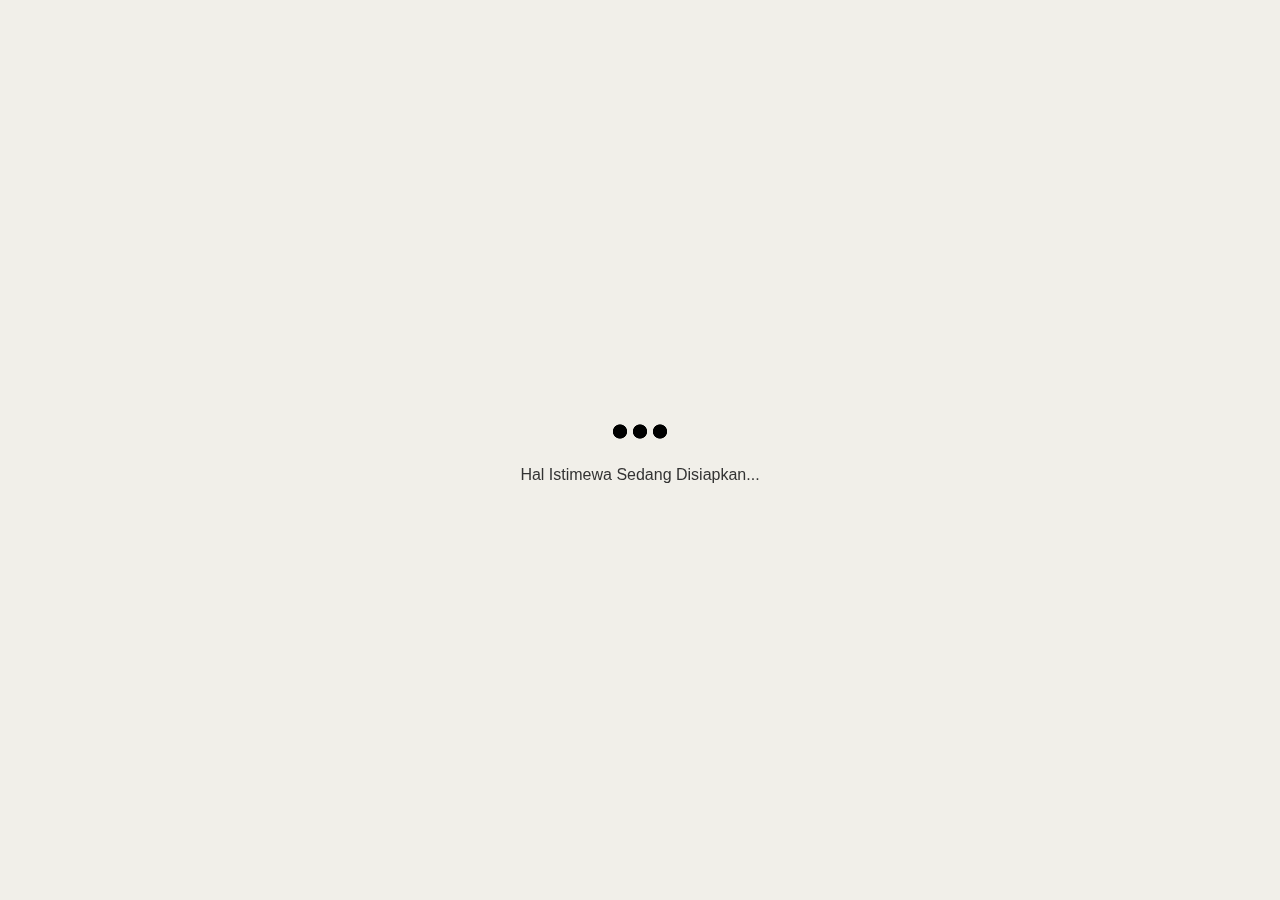
<file: index.html>
<!DOCTYPE html>
<html lang="en">
<head>
    <meta charset="UTF-8">
    <meta name="viewport" content="width=device-width, initial-scale=1.0">
    <link rel="stylesheet" href="index.css" />
    <link rel="icon" href="asset/vlt3.jpg" />
    <title>Insight Gallery | Design Interior</title>
</head>
<body>
    <nav class="navbar">
        <div class="navbar-left">
            <span class="company-name" style="color: #228B22;">Insight</span> <span class="company-name">Gallery</span>
        </div>
    
        <div class="logo-container">
            <img src="asset/logo-onna-blue-1.png" class="logo active" alt="Logo 1">
            <img src="asset/tacorporation.png" class="logo" alt="Logo 3">
            <img src="asset/sp2.png" class="logo" alt="Logo 4">
        </div>
    
        <div class="navbar-right">
            <svg class="w-6 h-6 text-gray-800 dark:text-white btn" onclick="toggleSidebar()" aria-hidden="true" xmlns="http://www.w3.org/2000/svg" width="24" height="24" fill="none" viewBox="0 0 24 24">
                <path stroke="currentColor" stroke-linecap="round" stroke-width="2" d="M5 7h14M5 12h14M5 17h14"/>
            </svg>
            <div id="mySidebar" class="sidebar"> 
                <a href="javascript:void(0)" class="closebtn" onclick="toggleSidebar()">×</a> 
                <a href="landingpage.html">Beranda</a> 
                <a href="about.html">Tentang</a> 
                <a href="maintenanceweb.html">Pelayanan</a> 
                <a href="maintenanceweb.html">Kontak</a> 
            </div>
        </div>
    </nav>

    <img src="asset/pexels-cottonbro-4065170.jpg" class="background"/>

    <div class="action-button">
        <h2 class="sub-judul">Kreativitas Tanpa Batas untuk Hunian Anda</h2>
        <a href="landingpage.html"><b>Mulai Mendekorasi</b></a>
    </div>

    <div id="loading-screen">
        <div class="loader"></div>
        <p id="loading-text">Hal Istimewa Sedang Disiapkan...</p>
    </div>    
    <script src="script.js" defer></script>
</body>
</html>
</file>
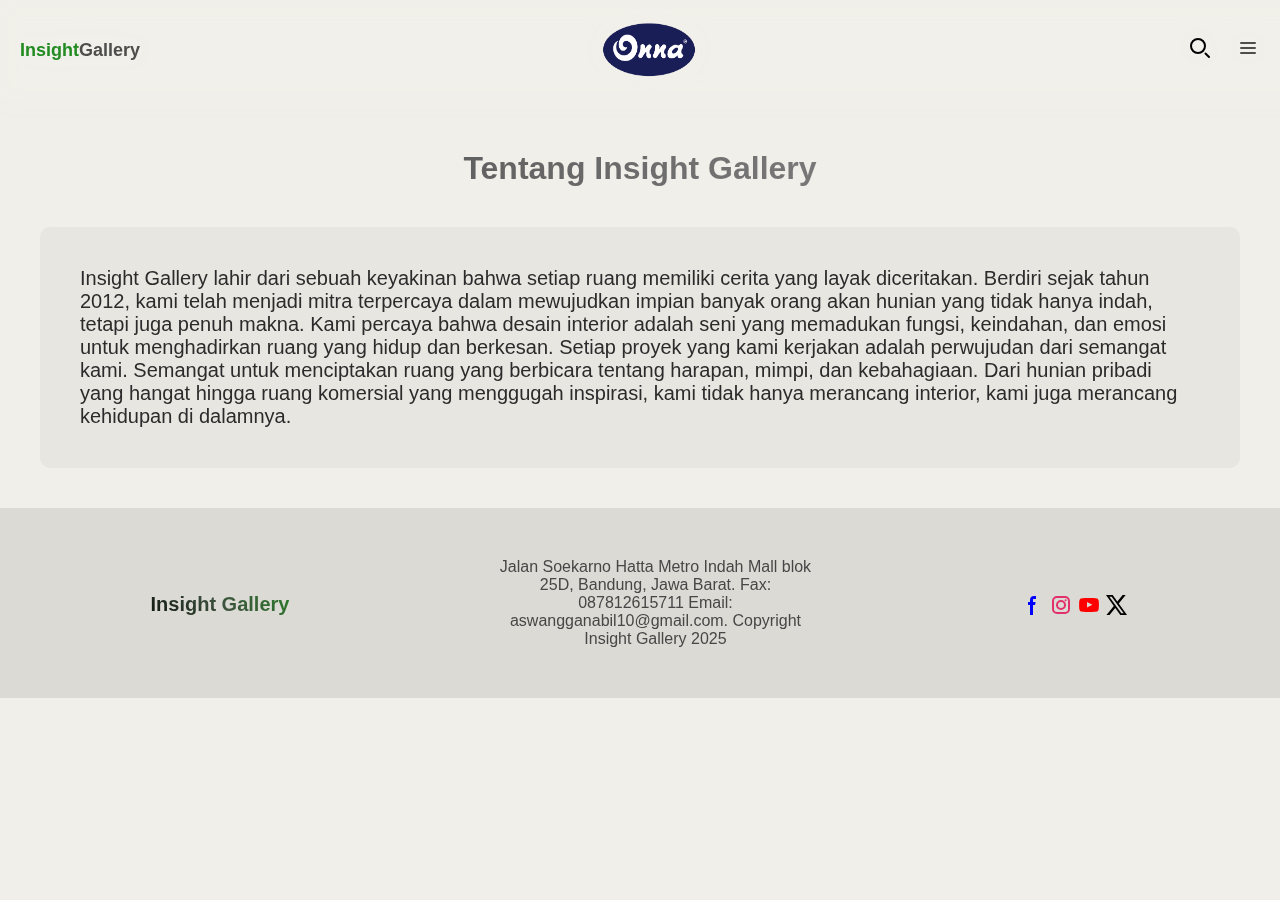
<file: about.html>
<!DOCTYPE html>
<html lang="en">
<head>
    <meta charset="UTF-8">
    <meta name="viewport" content="width=device-width, initial-scale=1.0">
    <link rel="stylesheet" href="about.css" />
    <link rel="icon" href="asset/vlt3.jpg" />
    <title>Insight Gallery | Design Interior</title>
</head>
<body>
    <nav class="navbar">
        <div class="navbar-left">
            <span class="company-name" style="color: #228B22;">Insight</span> <span class="company-name">Gallery</span>
        </div>
    
        <div class="logo-container">
            <img src="asset/logo-onna-blue-1.png" class="logo active" alt="Logo 1">
            <img src="asset/tacorporation.png" class="logo" alt="Logo 3">
            <img src="asset/sp2.png" class="logo" alt="Logo 4">
        </div>
    
        <div class="navbar-right">
            <svg class="w-6 h-6 text-gray-800 dark:text-white" style="padding: 0px 20px;" aria-hidden="true" xmlns="http://www.w3.org/2000/svg" width="24" height="24" fill="none" viewBox="0 0 24 24"><path stroke="currentColor" stroke-linecap="round" stroke-width="2" d="m21 21-3.5-3.5M17 10a7 7 0 1 1-14 0 7 7 0 0 1 14 0Z"/></svg>
            <svg class="w-6 h-6 text-gray-800 dark:text-white btn" onclick="toggleSidebar()" aria-hidden="true" xmlns="http://www.w3.org/2000/svg" width="24" height="24" fill="none" viewBox="0 0 24 24">
                <path stroke="currentColor" stroke-linecap="round" stroke-width="2" d="M5 7h14M5 12h14M5 17h14"/>
            </svg>
            <div id="mySidebar" class="sidebar"> 
                <a href="javascript:void(0)" class="closebtn" onclick="toggleSidebar()">×</a> 
                <a href="landingpage.html">Beranda</a> 
                <a href="about.html">Tentang</a> 
                <a href="maintenanceweb.html">Pelayanan</a> 
                <a href="maintenanceweb.html">Kontak</a> 
            </div>
        </div>
    </nav>
    <main>
        <h1 class="profile-perusahaan">Tentang Insight Gallery</h1>
        <div class="container-content">
            <p class="isi-profile">Insight Gallery lahir dari sebuah keyakinan bahwa setiap ruang memiliki cerita yang layak diceritakan. Berdiri sejak tahun 2012, kami telah menjadi mitra terpercaya dalam mewujudkan impian banyak orang akan hunian yang tidak hanya indah, tetapi juga penuh makna. Kami percaya bahwa desain interior adalah seni yang memadukan fungsi, keindahan, dan emosi untuk menghadirkan ruang yang hidup dan berkesan. Setiap proyek yang kami kerjakan adalah perwujudan dari semangat kami. Semangat untuk menciptakan ruang yang berbicara tentang harapan, mimpi, dan kebahagiaan. Dari hunian pribadi yang hangat hingga ruang komersial yang menggugah inspirasi, kami tidak hanya merancang interior, kami juga merancang kehidupan di dalamnya.</p>
        </div>
    </main>

    <footer>
        <div class="footer">
            <h1 class="footer-name">Insight Gallery</h1>
            <p>Jalan Soekarno Hatta Metro Indah Mall blok 25D, Bandung, Jawa Barat. Fax: 087812615711 Email: aswangganabil10@gmail.com. Copyright Insight Gallery 2025</p>
            <div class="social-media">
                <a href="#"><svg class="w-6 h-6 text-gray-800 dark:text-white" style="color: blue;" aria-hidden="true" xmlns="http://www.w3.org/2000/svg" width="24" height="24" fill="currentColor" viewBox="0 0 24 24">
                    <path fill-rule="evenodd" d="M13.135 6H15V3h-1.865a4.147 4.147 0 0 0-4.142 4.142V9H7v3h2v9.938h3V12h2.021l.592-3H12V6.591A.6.6 0 0 1 12.592 6h.543Z" clip-rule="evenodd"/>
                </svg></a>
                <a href="#"><svg class="w-6 h-6 text-gray-800 dark:text-white" style="color: #E1306C;" aria-hidden="true" xmlns="http://www.w3.org/2000/svg" width="24" height="24" fill="none" viewBox="0 0 24 24">
                    <path fill="currentColor" fill-rule="evenodd" d="M3 8a5 5 0 0 1 5-5h8a5 5 0 0 1 5 5v8a5 5 0 0 1-5 5H8a5 5 0 0 1-5-5V8Zm5-3a3 3 0 0 0-3 3v8a3 3 0 0 0 3 3h8a3 3 0 0 0 3-3V8a3 3 0 0 0-3-3H8Zm7.597 2.214a1 1 0 0 1 1-1h.01a1 1 0 1 1 0 2h-.01a1 1 0 0 1-1-1ZM12 9a3 3 0 1 0 0 6 3 3 0 0 0 0-6Zm-5 3a5 5 0 1 1 10 0 5 5 0 0 1-10 0Z" clip-rule="evenodd"/>
                </svg></a>
                <a href="#"><svg class="w-6 h-6 text-gray-800 dark:text-white" style="color: red;" aria-hidden="true" xmlns="http://www.w3.org/2000/svg" width="24" height="24" fill="currentColor" viewBox="0 0 24 24">
                    <path fill-rule="evenodd" d="M21.7 8.037a4.26 4.26 0 0 0-.789-1.964 2.84 2.84 0 0 0-1.984-.839c-2.767-.2-6.926-.2-6.926-.2s-4.157 0-6.928.2a2.836 2.836 0 0 0-1.983.839 4.225 4.225 0 0 0-.79 1.965 30.146 30.146 0 0 0-.2 3.206v1.5a30.12 30.12 0 0 0 .2 3.206c.094.712.364 1.39.784 1.972.604.536 1.38.837 2.187.848 1.583.151 6.731.2 6.731.2s4.161 0 6.928-.2a2.844 2.844 0 0 0 1.985-.84 4.27 4.27 0 0 0 .787-1.965 30.12 30.12 0 0 0 .2-3.206v-1.516a30.672 30.672 0 0 0-.202-3.206Zm-11.692 6.554v-5.62l5.4 2.819-5.4 2.801Z" clip-rule="evenodd"/>
                </svg></a>
                <a href="#"><svg class="w-6 h-6 text-gray-800 dark:text-white" style="color: black;" aria-hidden="true" xmlns="http://www.w3.org/2000/svg" width="24" height="24" fill="currentColor" viewBox="0 0 24 24">
                    <path d="M13.795 10.533 20.68 2h-3.073l-5.255 6.517L7.69 2H1l7.806 10.91L1.47 22h3.074l5.705-7.07L15.31 22H22l-8.205-11.467Zm-2.38 2.95L9.97 11.464 4.36 3.627h2.31l4.528 6.317 1.443 2.02 6.018 8.409h-2.31l-4.934-6.89Z"/>
                </svg></a>
            </div>
        </div>
    </footer>
    <script src="script.js"defer></script>
</body>
</html>
</file>
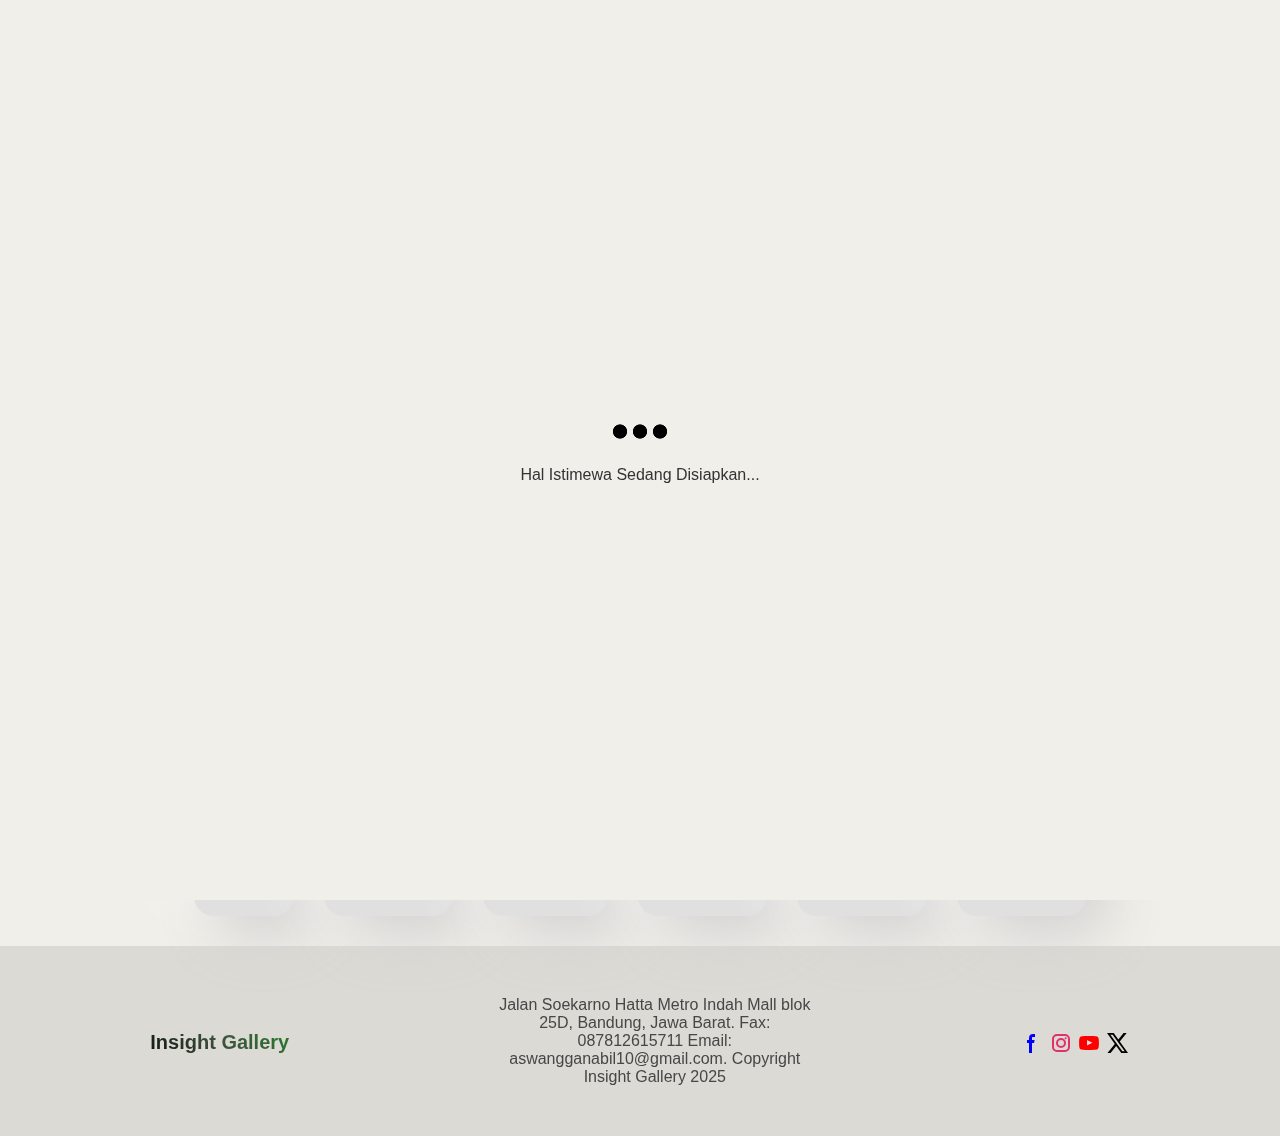
<file: bed.html>
<!DOCTYPE html>
<html lang="en">
<head>
    <meta charset="UTF-8">
    <meta name="viewport" content="width=device-width, initial-scale=1.0">
    <title>Insight Gallery | Design Interior</title>
    <link rel="stylesheet" href="produk.css" />
    <link rel="icon" href="asset/vlt3.jpg" />
</head>
<body>
    <nav class="navbar">
        <div class="navbar-left">
            <span class="company-name" style="color: #228B22;">Insight</span> <span class="company-name">Gallery</span>
        </div>
    
        <div class="logo-container">
            <img src="asset/logo-onna-blue-1.png" class="logo active" alt="Logo 1">
            <img src="asset/tacorporation.png" class="logo" alt="Logo 3">
            <img src="asset/sp2.png" class="logo" alt="Logo 4">
        </div>
    
        <div class="navbar-right">
            <svg class="w-6 h-6 text-gray-800 dark:text-white" style="padding: 0px 20px;" aria-hidden="true" xmlns="http://www.w3.org/2000/svg" width="24" height="24" fill="none" viewBox="0 0 24 24"><path stroke="currentColor" stroke-linecap="round" stroke-width="2" d="m21 21-3.5-3.5M17 10a7 7 0 1 1-14 0 7 7 0 0 1 14 0Z"/></svg>
            <svg class="w-6 h-6 text-gray-800 dark:text-white btn" onclick="toggleSidebar()" aria-hidden="true" xmlns="http://www.w3.org/2000/svg" width="24" height="24" fill="none" viewBox="0 0 24 24">
                <path stroke="currentColor" stroke-linecap="round" stroke-width="2" d="M5 7h14M5 12h14M5 17h14"/>
            </svg>
            <div id="mySidebar" class="sidebar"> 
                <a href="javascript:void(0)" class="closebtn" onclick="toggleSidebar()">×</a> 
                <a href="landingpage.html">Beranda</a> 
                <a href="about.html">Tentang</a> 
                <a href="maintenanceweb.html">Pelayanan</a> 
                <a href="maintenanceweb.html">Kontak</a> 
            </div>
            <a href="usercart.html" class="order"><svg class="w-6 h-6 text-gray-800 dark:text-white" aria-hidden="true" xmlns="http://www.w3.org/2000/svg" width="24" height="24" fill="none" viewBox="0 0 24 24">
                <path stroke="currentColor" stroke-linecap="round" stroke-linejoin="round" stroke-width="2" d="M5 4h1.5L9 16m0 0h8m-8 0a2 2 0 1 0 0 4 2 2 0 0 0 0-4Zm8 0a2 2 0 1 0 0 4 2 2 0 0 0 0-4Zm-8.5-3h9.25L19 7H7.312"/>
            </svg></a>
        </div>
    </nav>
    <div id="loading-screen">
        <div class="loader"></div>
        <p id="loading-text">Hal Istimewa Sedang Disiapkan...</p>
    </div>    
    <main>
        <div class="container-product">
            <div class="foto-product">
                <img class="image-product-top" src="asset/products-images1-19-0.jpg" />
                <div class="foto-detail">
                    <img class="image-all" src="asset/products-images2-19-1.jpg" />
                    <img class="image-all" src="asset/products-images3-19-2.jpg" />
                    <img class="image-all" src="asset/products-images4-18-0.jpg" />
                </div>
            </div>
            <div class="text-product">
                <h1 class="judul-product">Springbed</h1>
                <div class="fitur-user">
                    <p>Terjual 11 rb+</p>
                    <div class="star">
                        <svg class="w-6 h-6 text-gray-800 dark:text-white" aria-hidden="true" style="color: rgb(255, 217, 0);" xmlns="http://www.w3.org/2000/svg" width="18" height="18" fill="currentColor" viewBox="0 0 24 24">
                            <path d="M13.849 4.22c-.684-1.626-3.014-1.626-3.698 0L8.397 8.387l-4.552.361c-1.775.14-2.495 2.331-1.142 3.477l3.468 2.937-1.06 4.392c-.413 1.713 1.472 3.067 2.992 2.149L12 19.35l3.897 2.354c1.52.918 3.405-.436 2.992-2.15l-1.06-4.39 3.468-2.938c1.353-1.146.633-3.336-1.142-3.477l-4.552-.36-1.754-4.17Z"/>
                        </svg>  
                        <p>5.0 (10.2rb rating)</p>     
                    </div>          
                    <p>Diskusi (49)</p>
                </div>     
                <h1 class="harga-product">Rp3.900.000</h1>
                <div class="discount">
                    <b class="harga-diskon">2.5%</b>
                    <p>Rp4.000.000</p>
                </div>
                <hr>
                <div class="navbar-product">
                    <b>Detail</b>
                    <b>Info Penting</b>
                </div>
                <hr>
                <p class="status" style="color: #414141;">Pemasangan: Rakit dan baut</p>
                <p class="status" style="color: #414141;">Min. Pemesanan:  1 Item</p>
                <p class="status" style="color: #414141;">Etalase: Bed</p>

                <div class="deskripsi">
                    <p class="isi">Isi paket:</p>
                    <p>1 x Springbed</p>
                    <p class="isi-deskripsi">Springbed Guhdo adalah salah satu merek kasur ternama di Indonesia yang dikenal dengan kualitas unggul dan kenyamanan optimal. Dirancang dengan teknologi canggih dan material pilihan, springbed Guhdo memberikan pengalaman tidur yang lebih baik untuk menunjang kesehatan tubuh dan kualitas hidup. Springbed Guhdo hadir dalam berbagai ukuran, seperti single, queen, dan king, serta desain modern yang sesuai untuk berbagai jenis kamar tidur. Pilihan terbaik untuk Anda yang mengutamakan kualitas tidur dan kesehatan.</p>
                    <hr>
                </div>
            </div>
            <div class="checkout-btn">
                <div class="tipe-impor-section">
                    <h1 class="tipe-impor">Rekomendasi para ahli</h1>
                </div>
                <div class="contain-pemesanan">
                <h3>Atur jumlah dan catatan</h3>
                    <div class="contain-info">
                        <div class="contain-jumlah-barang">
                            <p>-</p>
                            <p>0</p>
                            <p>+</p>
                        </div>
                        <p>Stok Total: <b style="color: rgb(255, 47, 47);">Habis</b></p>
                    </div>
                    <p style="text-decoration: line-through; display: flex; justify-content: end; font-size: 14px;">Rp4.000.000</p>
                    <div class="total-harga">
                        <p>Subtotal</p>
                        <b style="font-size: 20px;">Rp3.900.000</b>
                    </div>
                    <div class="submit-button">
                        <b>Stok Habis</b>
                    </div>
                    <div class="share-product">
                        <div class="chat">
                            <svg class="w-6 h-6 text-gray-800 dark:text-white" aria-hidden="true" xmlns="http://www.w3.org/2000/svg" width="16" height="16" fill="none" viewBox="0 0 24 24">
                                <path stroke="currentColor" stroke-linecap="round" stroke-linejoin="round" stroke-width="2" d="M7.556 8.5h8m-8 3.5H12m7.111-7H4.89a.896.896 0 0 0-.629.256.868.868 0 0 0-.26.619v9.25c0 .232.094.455.26.619A.896.896 0 0 0 4.89 16H9l3 4 3-4h4.111a.896.896 0 0 0 .629-.256.868.868 0 0 0 .26-.619v-9.25a.868.868 0 0 0-.26-.619.896.896 0 0 0-.63-.256Z"/>
                            </svg>
                            <b>Chat</b>
                        </div>
                        <hr>
                        <div class="wishlist">
                            <svg class="w-6 h-6 text-gray-800 dark:text-white" aria-hidden="true" xmlns="http://www.w3.org/2000/svg" width="16" height="16" fill="none" viewBox="0 0 24 24">
                                <path stroke="currentColor" stroke-linecap="round" stroke-linejoin="round" stroke-width="2" d="M12.01 6.001C6.5 1 1 8 5.782 13.001L12.011 20l6.23-7C23 8 17.5 1 12.01 6.002Z"/>
                            </svg>
                            <b>Wishlist</b>
                        </div>  
                        <hr>
                        <div class="share"> 
                            <svg class="w-6 h-6 text-gray-800 dark:text-white" aria-hidden="true" xmlns="http://www.w3.org/2000/svg" width="16" height="16" fill="none" viewBox="0 0 24 24">
                                <path stroke="currentColor" stroke-linecap="round" stroke-width="2" d="M7.926 10.898 15 7.727m-7.074 5.39L15 16.29M8 12a2.5 2.5 0 1 1-5 0 2.5 2.5 0 0 1 5 0Zm12 5.5a2.5 2.5 0 1 1-5 0 2.5 2.5 0 0 1 5 0Zm0-11a2.5 2.5 0 1 1-5 0 2.5 2.5 0 0 1 5 0Z"/>
                            </svg>
                            <b>Share</b>
                        </div> 
                    </div>
                </div>
            </div>
        </div>
        <div class="more-produk">
            <h1>Produk Lainnya</h1>
            <a href="produkpilihan.html">lihat lainnya</a>
        </div>
        <div class="container-produk">
            <div class="produk-mid">
                <a href="blinds.html"><img src="asset/produk1.jpg" class="img-product" />
                <h2>Blinds</h2>
                <p>Rp1.800.000</p></a>
            </div>
            <div class="produk-mid">
                <a href="bed.html"><img src="asset/products-images1-19-0.jpg" class="img-product" />
                <h2>Springbed</h2>
                <p>Rp3.900.000</p></a>
            </div>
            <div class="produk-mid">
                <a href="wallpaper.html"><img src="asset/pkw1.png" class="img-product" />
                <h2>Wallpaper</h2>
                <p>Rp160.000 / Roll</p></a>
            </div>
            <div class="produk-mid">
                <a href="wallpanel.html"><img src="asset/wpk1.jpg" class="img-product" />
                <h2>Wallpanel</h2>
                <p>Rp200.000 / Meter</p></a>
            </div>
            <div class="produk-mid">
                <a href="Vinyl.html"><img src="asset/vlt1.jpg" class="img-product" />
                <h2>Vinyl</h2>
                <p>Rp200.000 / Meter</p></a>
            </div>
            <div class="produk-mid">
                <a href="gordyn.html"><img src="asset/grdn2.jpg" class="img-product" />
                <h2>Gordyn</h2>
                <p>Rp160.000 / Meter</p></a>
            </div>
        </div>
    </main>
    <footer>
        <div class="footer">
            <h1 class="footer-name">Insight Gallery</h1>
            <p>Jalan Soekarno Hatta Metro Indah Mall blok 25D, Bandung, Jawa Barat. Fax: 087812615711 Email: aswangganabil10@gmail.com. Copyright Insight Gallery 2025</p>
            <div class="social-media">
                <a href="#"><svg class="w-6 h-6 text-gray-800 dark:text-white" style="color: blue;" aria-hidden="true" xmlns="http://www.w3.org/2000/svg" width="24" height="24" fill="currentColor" viewBox="0 0 24 24">
                    <path fill-rule="evenodd" d="M13.135 6H15V3h-1.865a4.147 4.147 0 0 0-4.142 4.142V9H7v3h2v9.938h3V12h2.021l.592-3H12V6.591A.6.6 0 0 1 12.592 6h.543Z" clip-rule="evenodd"/>
                </svg></a>
                <a href="#"><svg class="w-6 h-6 text-gray-800 dark:text-white" style="color: #E1306C;" aria-hidden="true" xmlns="http://www.w3.org/2000/svg" width="24" height="24" fill="none" viewBox="0 0 24 24">
                    <path fill="currentColor" fill-rule="evenodd" d="M3 8a5 5 0 0 1 5-5h8a5 5 0 0 1 5 5v8a5 5 0 0 1-5 5H8a5 5 0 0 1-5-5V8Zm5-3a3 3 0 0 0-3 3v8a3 3 0 0 0 3 3h8a3 3 0 0 0 3-3V8a3 3 0 0 0-3-3H8Zm7.597 2.214a1 1 0 0 1 1-1h.01a1 1 0 1 1 0 2h-.01a1 1 0 0 1-1-1ZM12 9a3 3 0 1 0 0 6 3 3 0 0 0 0-6Zm-5 3a5 5 0 1 1 10 0 5 5 0 0 1-10 0Z" clip-rule="evenodd"/>
                </svg></a>
                <a href="#"><svg class="w-6 h-6 text-gray-800 dark:text-white" style="color: red;" aria-hidden="true" xmlns="http://www.w3.org/2000/svg" width="24" height="24" fill="currentColor" viewBox="0 0 24 24">
                    <path fill-rule="evenodd" d="M21.7 8.037a4.26 4.26 0 0 0-.789-1.964 2.84 2.84 0 0 0-1.984-.839c-2.767-.2-6.926-.2-6.926-.2s-4.157 0-6.928.2a2.836 2.836 0 0 0-1.983.839 4.225 4.225 0 0 0-.79 1.965 30.146 30.146 0 0 0-.2 3.206v1.5a30.12 30.12 0 0 0 .2 3.206c.094.712.364 1.39.784 1.972.604.536 1.38.837 2.187.848 1.583.151 6.731.2 6.731.2s4.161 0 6.928-.2a2.844 2.844 0 0 0 1.985-.84 4.27 4.27 0 0 0 .787-1.965 30.12 30.12 0 0 0 .2-3.206v-1.516a30.672 30.672 0 0 0-.202-3.206Zm-11.692 6.554v-5.62l5.4 2.819-5.4 2.801Z" clip-rule="evenodd"/>
                </svg></a>
                <a href="#"><svg class="w-6 h-6 text-gray-800 dark:text-white" style="color: black;" aria-hidden="true" xmlns="http://www.w3.org/2000/svg" width="24" height="24" fill="currentColor" viewBox="0 0 24 24">
                    <path d="M13.795 10.533 20.68 2h-3.073l-5.255 6.517L7.69 2H1l7.806 10.91L1.47 22h3.074l5.705-7.07L15.31 22H22l-8.205-11.467Zm-2.38 2.95L9.97 11.464 4.36 3.627h2.31l4.528 6.317 1.443 2.02 6.018 8.409h-2.31l-4.934-6.89Z"/>
                </svg></a>
            </div>
        </div>
    </footer>
    <script src="script.js" defer></script>
</body>
</html>
</file>
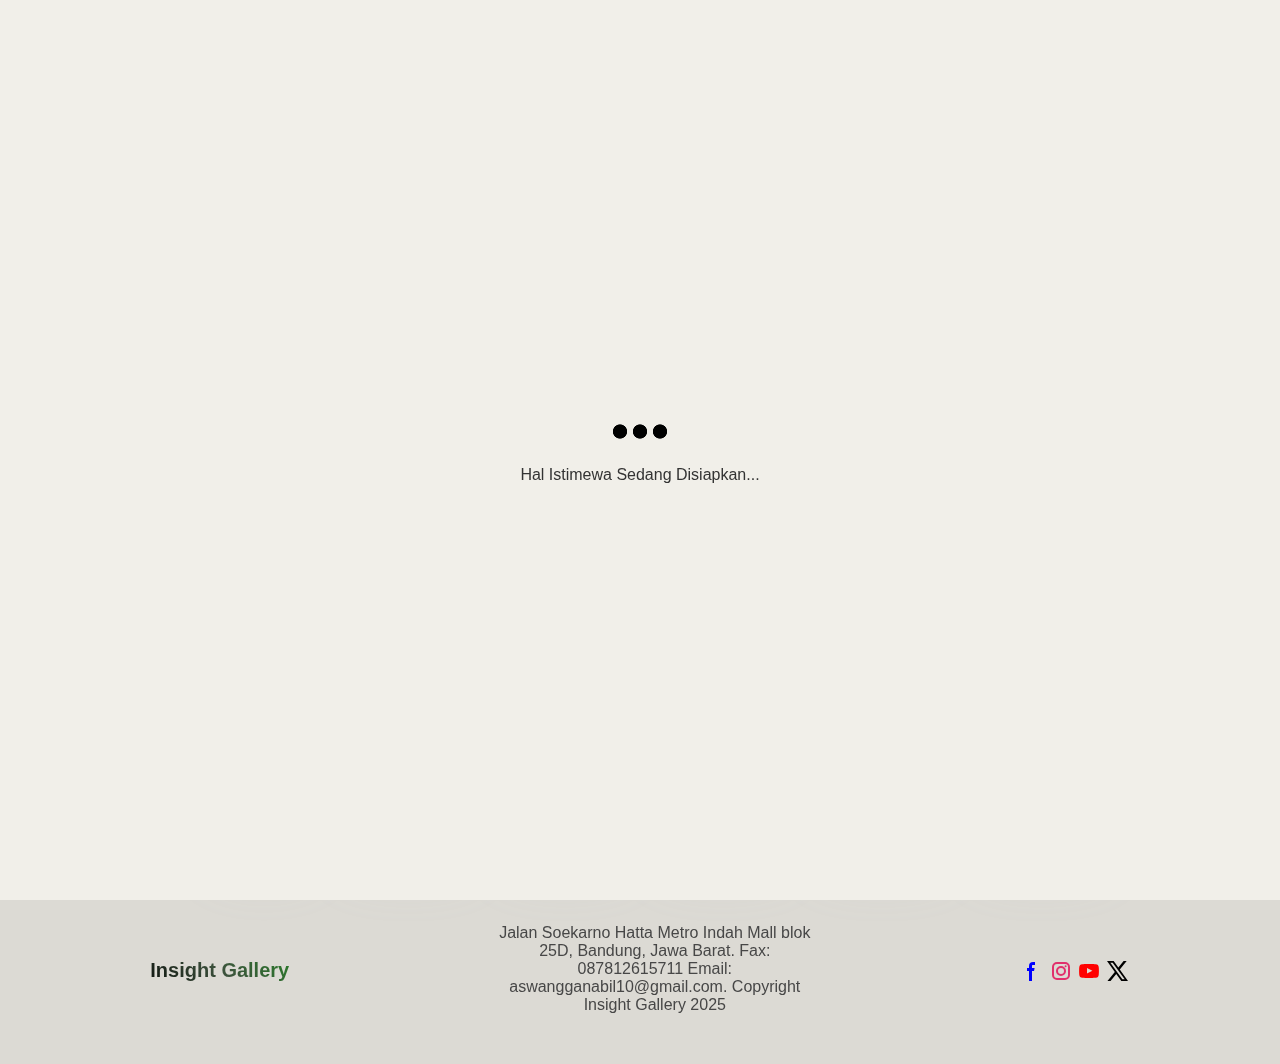
<file: blinds.html>
<!DOCTYPE html>
<html lang="en">
<head>
    <meta charset="UTF-8">
    <meta name="viewport" content="width=device-width, initial-scale=1.0">
    <title>Insight Gallery | Design Interior</title>
    <link rel="stylesheet" href="produk.css" />
    <link rel="icon" href="asset/vlt3.jpg" />
</head>
<body>
    <nav class="navbar">
        <div class="navbar-left">
            <span class="company-name" style="color: #228B22;">Insight</span> <span class="company-name">Gallery</span>
        </div>
    
        <div class="logo-container">
            <img src="asset/logo-onna-blue-1.png" class="logo active" alt="Logo 1">
            <img src="asset/tacorporation.png" class="logo" alt="Logo 3">
            <img src="asset/sp2.png" class="logo" alt="Logo 4">
        </div>
    
        <div class="navbar-right">
            <svg class="w-6 h-6 text-gray-800 dark:text-white" style="padding: 0px 20px;" aria-hidden="true" xmlns="http://www.w3.org/2000/svg" width="24" height="24" fill="none" viewBox="0 0 24 24"><path stroke="currentColor" stroke-linecap="round" stroke-width="2" d="m21 21-3.5-3.5M17 10a7 7 0 1 1-14 0 7 7 0 0 1 14 0Z"/></svg>
            <svg class="w-6 h-6 text-gray-800 dark:text-white btn" onclick="toggleSidebar()" aria-hidden="true" xmlns="http://www.w3.org/2000/svg" width="24" height="24" fill="none" viewBox="0 0 24 24">
                <path stroke="currentColor" stroke-linecap="round" stroke-width="2" d="M5 7h14M5 12h14M5 17h14"/>
            </svg>
            <div id="mySidebar" class="sidebar"> 
                <a href="javascript:void(0)" class="closebtn" onclick="toggleSidebar()">×</a> 
                <a href="landingpage.html">Beranda</a> 
                <a href="about.html">Tentang</a> 
                <a href="maintenanceweb.html">Pelayanan</a> 
                <a href="maintenanceweb.html">Kontak</a> 
            </div>
            <a href="usercart.html" class="order"><svg class="w-6 h-6 text-gray-800 dark:text-white" aria-hidden="true" xmlns="http://www.w3.org/2000/svg" width="24" height="24" fill="none" viewBox="0 0 24 24">
                <path stroke="currentColor" stroke-linecap="round" stroke-linejoin="round" stroke-width="2" d="M5 4h1.5L9 16m0 0h8m-8 0a2 2 0 1 0 0 4 2 2 0 0 0 0-4Zm8 0a2 2 0 1 0 0 4 2 2 0 0 0 0-4Zm-8.5-3h9.25L19 7H7.312"/>
            </svg></a>
        </div>
    </nav>
    <div id="loading-screen">
        <div class="loader"></div>
        <p id="loading-text">Hal Istimewa Sedang Disiapkan...</p>
    </div>    
    <main>
        <div class="container-product">
            <div class="foto-product">
                <img class="image-product-top" src="asset/produk1.jpg" />
                <div class="foto-detail">
                    <img class="image-all" src="asset/produk2.jpg" />
                    <img class="image-all" src="asset/produk3.jpg" />
                    <img class="image-all" src="asset/produk4.jpg" />
                </div>
            </div>
            <div class="text-product">
                <h1 class="judul-product">Blinds</h1>
                <div class="fitur-user">
                    <p>Terjual 13 rb+</p>
                    <div class="star">
                        <svg class="w-6 h-6 text-gray-800 dark:text-white" aria-hidden="true" style="color: rgb(255, 217, 0);" xmlns="http://www.w3.org/2000/svg" width="18" height="18" fill="currentColor" viewBox="0 0 24 24">
                            <path d="M13.849 4.22c-.684-1.626-3.014-1.626-3.698 0L8.397 8.387l-4.552.361c-1.775.14-2.495 2.331-1.142 3.477l3.468 2.937-1.06 4.392c-.413 1.713 1.472 3.067 2.992 2.149L12 19.35l3.897 2.354c1.52.918 3.405-.436 2.992-2.15l-1.06-4.39 3.468-2.938c1.353-1.146.633-3.336-1.142-3.477l-4.552-.36-1.754-4.17Z"/>
                        </svg>  
                        <p>4.8 (11.4rb rating)</p>     
                    </div>          
                    <p>Diskusi (51)</p>
                </div>     
                <h1 class="harga-product">Rp1.800.000 / Meter persegi</h1>
                <div class="discount">
                    <b class="harga-diskon">10%</b>
                    <p>Rp2.000.000</p>
                </div>
                <hr>
                <div class="navbar-product">
                    <b>Detail</b>
                    <b>Info Penting</b>
                </div>
                <hr>
                <p class="status" style="color: #414141;">Pemasangan: bor</p>
                <p class="status" style="color: #414141;">Min. Pemesanan:  1 Meter persegi</p>
                <p class="status" style="color: #414141;">Etalase: Tirai</p>

                <div class="deskripsi">
                    <p class="isi">Isi paket:</p>
                    <p>1 x blinds</p>
                    <p class="isi-deskripsi">Ciptakan suasana yang indah dan menyegarkan dalam ruangan Anda dengan wallpaper motif bunga ini. Menawarkan berbagai desain bunga yang elegan dan menawan, wallpaper ini cocok untuk mempercantik berbagai jenis ruangan seperti ruang tamu, kamar tidur, atau ruang kerja.</p>
                    <hr>
                </div>
            </div>
            <div class="checkout-btn">
                <div class="tipe-impor-section">
                    <h1 class="tipe-impor">Rekomendasi para ahli</h1>
                </div>
                <div class="contain-pemesanan">
                <h3>Atur jumlah dan catatan</h3>
                    <div class="contain-info">
                        <div class="contain-jumlah-barang">
                            <p>-</p>
                            <p>0</p>
                            <p>+</p>
                        </div>
                        <p>Stok Total: <b style="color: rgb(255, 47, 47);">Habis</b></p>
                    </div>
                    <p style="text-decoration: line-through; display: flex; justify-content: end; font-size: 14px;">Rp2.000.000</p>
                    <div class="total-harga">
                        <p>Subtotal</p>
                        <b style="font-size: 20px;">Rp1.800.000</b>
                    </div>
                    <div class="submit-button">
                        <b>Stok Habis</b>
                    </div>
                    <div class="share-product">
                        <div class="chat">
                            <svg class="w-6 h-6 text-gray-800 dark:text-white" aria-hidden="true" xmlns="http://www.w3.org/2000/svg" width="16" height="16" fill="none" viewBox="0 0 24 24">
                                <path stroke="currentColor" stroke-linecap="round" stroke-linejoin="round" stroke-width="2" d="M7.556 8.5h8m-8 3.5H12m7.111-7H4.89a.896.896 0 0 0-.629.256.868.868 0 0 0-.26.619v9.25c0 .232.094.455.26.619A.896.896 0 0 0 4.89 16H9l3 4 3-4h4.111a.896.896 0 0 0 .629-.256.868.868 0 0 0 .26-.619v-9.25a.868.868 0 0 0-.26-.619.896.896 0 0 0-.63-.256Z"/>
                            </svg>
                            <b>Chat</b>
                        </div>
                        <hr>
                        <div class="wishlist">
                            <svg class="w-6 h-6 text-gray-800 dark:text-white" aria-hidden="true" xmlns="http://www.w3.org/2000/svg" width="16" height="16" fill="none" viewBox="0 0 24 24">
                                <path stroke="currentColor" stroke-linecap="round" stroke-linejoin="round" stroke-width="2" d="M12.01 6.001C6.5 1 1 8 5.782 13.001L12.011 20l6.23-7C23 8 17.5 1 12.01 6.002Z"/>
                            </svg>
                            <b>Wishlist</b>
                        </div>  
                        <hr>
                        <div class="share"> 
                            <svg class="w-6 h-6 text-gray-800 dark:text-white" aria-hidden="true" xmlns="http://www.w3.org/2000/svg" width="16" height="16" fill="none" viewBox="0 0 24 24">
                                <path stroke="currentColor" stroke-linecap="round" stroke-width="2" d="M7.926 10.898 15 7.727m-7.074 5.39L15 16.29M8 12a2.5 2.5 0 1 1-5 0 2.5 2.5 0 0 1 5 0Zm12 5.5a2.5 2.5 0 1 1-5 0 2.5 2.5 0 0 1 5 0Zm0-11a2.5 2.5 0 1 1-5 0 2.5 2.5 0 0 1 5 0Z"/>
                            </svg>
                            <b>Share</b>
                        </div> 
                    </div>
                </div>
            </div>
        </div>
        <div class="more-produk">
            <h1>Produk Lainnya</h1>
            <a href="produkpilihan.html">lihat lainnya</a>
        </div>
        <div class="container-produk">
            <div class="produk-mid">
                <a href="blinds.html"><img src="asset/produk1.jpg" class="img-product" />
                <h2>Blinds</h2>
                <p>Rp1.800.000</p></a>
            </div>
            <div class="produk-mid">
                <a href="bed.html"><img src="asset/products-images1-19-0.jpg" class="img-product" />
                <h2>Springbed</h2>
                <p>Rp3.900.000</p></a>
            </div>
            <div class="produk-mid">
                <a href="wallpaper.html"><img src="asset/pkw1.png" class="img-product" />
                <h2>Wallpaper</h2>
                <p>Rp160.000 / Roll</p></a>
            </div>
            <div class="produk-mid">
                <a href="wallpanel.html"><img src="asset/wpk1.jpg" class="img-product" />
                <h2>Wallpanel</h2>
                <p>Rp200.000 / Meter</p></a>
            </div>
            <div class="produk-mid">
                <a href="Vinyl.html"><img src="asset/vlt1.jpg" class="img-product" />
                <h2>Vinyl</h2>
                <p>Rp200.000 / Meter</p></a>
            </div>
            <div class="produk-mid">
                <a href="gordyn.html"><img src="asset/grdn2.jpg" class="img-product" />
                <h2>Gordyn</h2>
                <p>Rp160.000 / Meter</p></a>
            </div>
        </div>
    </main>
    <footer>
        <div class="footer">
            <h1 class="footer-name">Insight Gallery</h1>
            <p>Jalan Soekarno Hatta Metro Indah Mall blok 25D, Bandung, Jawa Barat. Fax: 087812615711 Email: aswangganabil10@gmail.com. Copyright Insight Gallery 2025</p>
            <div class="social-media">
                <a href="#"><svg class="w-6 h-6 text-gray-800 dark:text-white" style="color: blue;" aria-hidden="true" xmlns="http://www.w3.org/2000/svg" width="24" height="24" fill="currentColor" viewBox="0 0 24 24">
                    <path fill-rule="evenodd" d="M13.135 6H15V3h-1.865a4.147 4.147 0 0 0-4.142 4.142V9H7v3h2v9.938h3V12h2.021l.592-3H12V6.591A.6.6 0 0 1 12.592 6h.543Z" clip-rule="evenodd"/>
                </svg></a>
                <a href="#"><svg class="w-6 h-6 text-gray-800 dark:text-white" style="color: #E1306C;" aria-hidden="true" xmlns="http://www.w3.org/2000/svg" width="24" height="24" fill="none" viewBox="0 0 24 24">
                    <path fill="currentColor" fill-rule="evenodd" d="M3 8a5 5 0 0 1 5-5h8a5 5 0 0 1 5 5v8a5 5 0 0 1-5 5H8a5 5 0 0 1-5-5V8Zm5-3a3 3 0 0 0-3 3v8a3 3 0 0 0 3 3h8a3 3 0 0 0 3-3V8a3 3 0 0 0-3-3H8Zm7.597 2.214a1 1 0 0 1 1-1h.01a1 1 0 1 1 0 2h-.01a1 1 0 0 1-1-1ZM12 9a3 3 0 1 0 0 6 3 3 0 0 0 0-6Zm-5 3a5 5 0 1 1 10 0 5 5 0 0 1-10 0Z" clip-rule="evenodd"/>
                </svg></a>
                <a href="#"><svg class="w-6 h-6 text-gray-800 dark:text-white" style="color: red;" aria-hidden="true" xmlns="http://www.w3.org/2000/svg" width="24" height="24" fill="currentColor" viewBox="0 0 24 24">
                    <path fill-rule="evenodd" d="M21.7 8.037a4.26 4.26 0 0 0-.789-1.964 2.84 2.84 0 0 0-1.984-.839c-2.767-.2-6.926-.2-6.926-.2s-4.157 0-6.928.2a2.836 2.836 0 0 0-1.983.839 4.225 4.225 0 0 0-.79 1.965 30.146 30.146 0 0 0-.2 3.206v1.5a30.12 30.12 0 0 0 .2 3.206c.094.712.364 1.39.784 1.972.604.536 1.38.837 2.187.848 1.583.151 6.731.2 6.731.2s4.161 0 6.928-.2a2.844 2.844 0 0 0 1.985-.84 4.27 4.27 0 0 0 .787-1.965 30.12 30.12 0 0 0 .2-3.206v-1.516a30.672 30.672 0 0 0-.202-3.206Zm-11.692 6.554v-5.62l5.4 2.819-5.4 2.801Z" clip-rule="evenodd"/>
                </svg></a>
                <a href="#"><svg class="w-6 h-6 text-gray-800 dark:text-white" style="color: black;" aria-hidden="true" xmlns="http://www.w3.org/2000/svg" width="24" height="24" fill="currentColor" viewBox="0 0 24 24">
                    <path d="M13.795 10.533 20.68 2h-3.073l-5.255 6.517L7.69 2H1l7.806 10.91L1.47 22h3.074l5.705-7.07L15.31 22H22l-8.205-11.467Zm-2.38 2.95L9.97 11.464 4.36 3.627h2.31l4.528 6.317 1.443 2.02 6.018 8.409h-2.31l-4.934-6.89Z"/>
                </svg></a>
            </div>
        </div>
    </footer>
    <script src="script.js" defer></script>
</body>
</html>
</file>
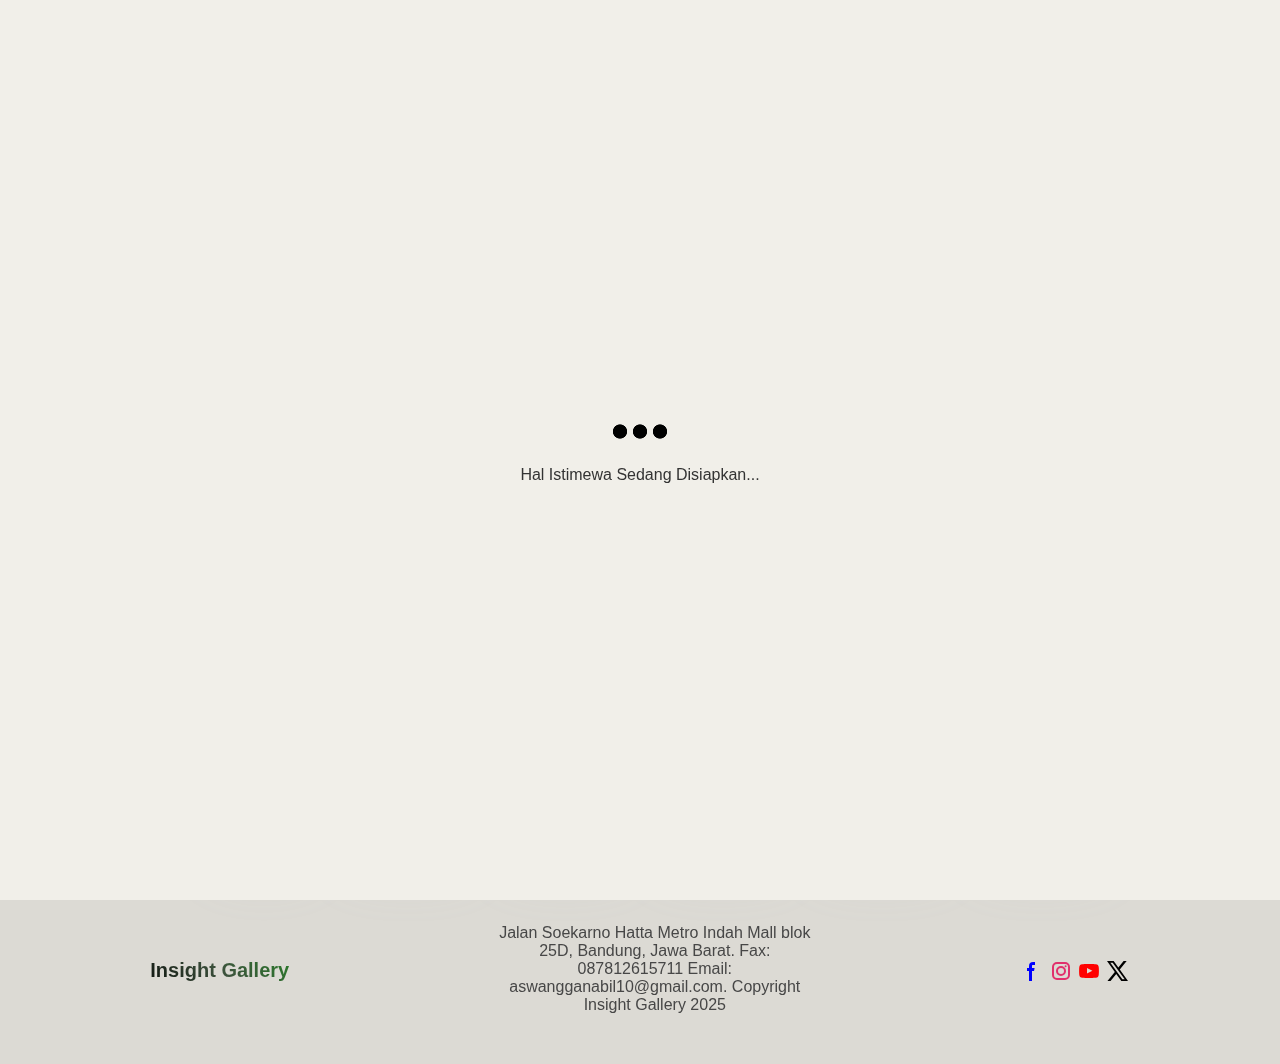
<file: gordyn.html>
<!DOCTYPE html>
<html lang="en">
<head>
    <meta charset="UTF-8">
    <meta name="viewport" content="width=device-width, initial-scale=1.0">
    <title>Insight Gallery | Design Interior</title>
    <link rel="stylesheet" href="produk.css" />
    <link rel="icon" href="asset/vlt3.jpg" />
</head>
<body>
    <nav class="navbar">
        <div class="navbar-left">
            <span class="company-name" style="color: #228B22;">Insight</span> <span class="company-name">Gallery</span>
        </div>
    
        <div class="logo-container">
            <img src="asset/logo-onna-blue-1.png" class="logo active" alt="Logo 1">
            <img src="asset/tacorporation.png" class="logo" alt="Logo 3">
            <img src="asset/sp2.png" class="logo" alt="Logo 4">
        </div>
    
        <div class="navbar-right">
            <svg class="w-6 h-6 text-gray-800 dark:text-white" style="padding: 0px 20px;" aria-hidden="true" xmlns="http://www.w3.org/2000/svg" width="24" height="24" fill="none" viewBox="0 0 24 24"><path stroke="currentColor" stroke-linecap="round" stroke-width="2" d="m21 21-3.5-3.5M17 10a7 7 0 1 1-14 0 7 7 0 0 1 14 0Z"/></svg>
            <svg class="w-6 h-6 text-gray-800 dark:text-white btn" onclick="toggleSidebar()" aria-hidden="true" xmlns="http://www.w3.org/2000/svg" width="24" height="24" fill="none" viewBox="0 0 24 24">
                <path stroke="currentColor" stroke-linecap="round" stroke-width="2" d="M5 7h14M5 12h14M5 17h14"/>
            </svg>
            <div id="mySidebar" class="sidebar"> 
                <a href="javascript:void(0)" class="closebtn" onclick="toggleSidebar()">×</a> 
                <a href="landingpage.html">Beranda</a> 
                <a href="about.html">Tentang</a> 
                <a href="maintenanceweb.html">Pelayanan</a> 
                <a href="maintenanceweb.html">Kontak</a> 
            </div>
            <a href="usercart.html" class="order"><svg class="w-6 h-6 text-gray-800 dark:text-white" aria-hidden="true" xmlns="http://www.w3.org/2000/svg" width="24" height="24" fill="none" viewBox="0 0 24 24">
                <path stroke="currentColor" stroke-linecap="round" stroke-linejoin="round" stroke-width="2" d="M5 4h1.5L9 16m0 0h8m-8 0a2 2 0 1 0 0 4 2 2 0 0 0 0-4Zm8 0a2 2 0 1 0 0 4 2 2 0 0 0 0-4Zm-8.5-3h9.25L19 7H7.312"/>
            </svg></a>
        </div>
    </nav>
    <div id="loading-screen">
        <div class="loader"></div>
        <p id="loading-text">Hal Istimewa Sedang Disiapkan...</p>
    </div>    
    <main>
        <div class="container-product">
            <div class="foto-product">
                <img class="image-product-top" src="asset/grdn2.jpg" />
                <div class="foto-detail">
                    <img class="image-all" src="asset/grdn1.jpg" />
                    <img class="image-all" src="asset/grdn3.jpg" />
                    <img class="image-all" src="asset/gambartemdyn.jpg" />
                </div>
            </div>
            <div class="text-product">
                <h1 class="judul-product">Gordyn</h1>
                <div class="fitur-user">
                    <p>Terjual 1 rb+</p>
                    <div class="star">
                        <svg class="w-6 h-6 text-gray-800 dark:text-white" aria-hidden="true" style="color: rgb(255, 217, 0);" xmlns="http://www.w3.org/2000/svg" width="18" height="18" fill="currentColor" viewBox="0 0 24 24">
                            <path d="M13.849 4.22c-.684-1.626-3.014-1.626-3.698 0L8.397 8.387l-4.552.361c-1.775.14-2.495 2.331-1.142 3.477l3.468 2.937-1.06 4.392c-.413 1.713 1.472 3.067 2.992 2.149L12 19.35l3.897 2.354c1.52.918 3.405-.436 2.992-2.15l-1.06-4.39 3.468-2.938c1.353-1.146.633-3.336-1.142-3.477l-4.552-.36-1.754-4.17Z"/>
                        </svg>  
                        <p>4.9 (10,3rb rating)</p>     
                    </div>          
                    <p>Diskusi (53)</p>
                </div>     
                <h1 class="harga-product">Rp160.000 / Meter</h1>
                <div class="discount">
                    <b class="harga-diskon">20%</b>
                    <p>Rp200.000</p>
                </div>
                <hr>
                <div class="navbar-product">
                    <b>Detail</b>
                    <b>Info Penting</b>
                </div>
                <hr>
                <p class="status" style="color: #414141;">Pemasangan: bor dan paku</p>
                <p class="status" style="color: #414141;">Min. Pemesanan:  -</p>
                <p class="status" style="color: #414141;">Etalase: Tirai</p>

                <div class="deskripsi">
                    <p class="isi">Isi paket:</p>
                    <p>1 x Gordyn</p>
                    <p class="isi-deskripsi">Ciptakan suasana yang indah dan menyegarkan dalam ruangan Anda dengan wallpaper motif bunga ini. Menawarkan berbagai desain bunga yang elegan dan menawan, wallpaper ini cocok untuk mempercantik berbagai jenis ruangan seperti ruang tamu, kamar tidur, atau ruang kerja.</p>
                    <hr>
                </div>
            </div>
            <div class="checkout-btn">
                <div class="tipe-impor-section">
                    <h1 class="tipe-impor">Rekomendasi para ahli</h1>
                </div>
                <div class="contain-pemesanan">
                <h3>Atur jumlah dan catatan</h3>
                    <div class="contain-info">
                        <div class="contain-jumlah-barang">
                            <p>-</p>
                            <p>0</p>
                            <p>+</p>
                        </div>
                        <p>Stok Total: <b style="color: rgb(255, 47, 47);">Habis</b></p>
                    </div>
                    <p style="text-decoration: line-through; display: flex; justify-content: end; font-size: 14px;">Rp200.000</p>
                    <div class="total-harga">
                        <p>Subtotal</p>
                        <b style="font-size: 20px;">Rp160.000</b>
                    </div>
                    <div class="submit-button">
                        <b>Stok Habis</b>
                    </div>
                    <div class="share-product">
                        <div class="chat">
                            <svg class="w-6 h-6 text-gray-800 dark:text-white" aria-hidden="true" xmlns="http://www.w3.org/2000/svg" width="16" height="16" fill="none" viewBox="0 0 24 24">
                                <path stroke="currentColor" stroke-linecap="round" stroke-linejoin="round" stroke-width="2" d="M7.556 8.5h8m-8 3.5H12m7.111-7H4.89a.896.896 0 0 0-.629.256.868.868 0 0 0-.26.619v9.25c0 .232.094.455.26.619A.896.896 0 0 0 4.89 16H9l3 4 3-4h4.111a.896.896 0 0 0 .629-.256.868.868 0 0 0 .26-.619v-9.25a.868.868 0 0 0-.26-.619.896.896 0 0 0-.63-.256Z"/>
                            </svg>
                            <b>Chat</b>
                        </div>
                        <hr>
                        <div class="wishlist">
                            <svg class="w-6 h-6 text-gray-800 dark:text-white" aria-hidden="true" xmlns="http://www.w3.org/2000/svg" width="16" height="16" fill="none" viewBox="0 0 24 24">
                                <path stroke="currentColor" stroke-linecap="round" stroke-linejoin="round" stroke-width="2" d="M12.01 6.001C6.5 1 1 8 5.782 13.001L12.011 20l6.23-7C23 8 17.5 1 12.01 6.002Z"/>
                            </svg>
                            <b>Wishlist</b>
                        </div>  
                        <hr>
                        <div class="share"> 
                            <svg class="w-6 h-6 text-gray-800 dark:text-white" aria-hidden="true" xmlns="http://www.w3.org/2000/svg" width="16" height="16" fill="none" viewBox="0 0 24 24">
                                <path stroke="currentColor" stroke-linecap="round" stroke-width="2" d="M7.926 10.898 15 7.727m-7.074 5.39L15 16.29M8 12a2.5 2.5 0 1 1-5 0 2.5 2.5 0 0 1 5 0Zm12 5.5a2.5 2.5 0 1 1-5 0 2.5 2.5 0 0 1 5 0Zm0-11a2.5 2.5 0 1 1-5 0 2.5 2.5 0 0 1 5 0Z"/>
                            </svg>
                            <b>Share</b>
                        </div> 
                    </div>
                </div>
            </div>
        </div>
        <div class="more-produk">
            <h1>Produk Lainnya</h1>
            <a href="produkpilihan.html">lihat lainnya</a>
        </div>
        <div class="container-produk">
            <div class="produk-mid">
                <a href="blinds.html"><img src="asset/produk1.jpg" class="img-product" />
                <h2>Blinds</h2>
                <p>Rp1.800.000</p></a>
            </div>
            <div class="produk-mid">
                <a href="bed.html"><img src="asset/products-images1-19-0.jpg" class="img-product" />
                <h2>Springbed</h2>
                <p>Rp3.900.000</p></a>
            </div>
            <div class="produk-mid">
                <a href="wallpaper.html"><img src="asset/pkw1.png" class="img-product" />
                <h2>Wallpaper</h2>
                <p>Rp160.000 / Roll</p></a>
            </div>
            <div class="produk-mid">
                <a href="wallpanel.html"><img src="asset/wpk1.jpg" class="img-product" />
                <h2>Wallpanel</h2>
                <p>Rp200.000 / Meter</p></a>
            </div>
            <div class="produk-mid">
                <a href="Vinyl.html"><img src="asset/vlt1.jpg" class="img-product" />
                <h2>Vinyl</h2>
                <p>Rp200.000 / Meter</p></a>
            </div>
            <div class="produk-mid">
                <a href="gordyn.html"><img src="asset/grdn2.jpg" class="img-product" />
                <h2>Gordyn</h2>
                <p>Rp160.000 / Meter</p></a>
            </div>
        </div>
    </main>
    <footer>
        <div class="footer">
            <h1 class="footer-name">Insight Gallery</h1>
            <p>Jalan Soekarno Hatta Metro Indah Mall blok 25D, Bandung, Jawa Barat. Fax: 087812615711 Email: aswangganabil10@gmail.com. Copyright Insight Gallery 2025</p>
            <div class="social-media">
                <a href="#"><svg class="w-6 h-6 text-gray-800 dark:text-white" style="color: blue;" aria-hidden="true" xmlns="http://www.w3.org/2000/svg" width="24" height="24" fill="currentColor" viewBox="0 0 24 24">
                    <path fill-rule="evenodd" d="M13.135 6H15V3h-1.865a4.147 4.147 0 0 0-4.142 4.142V9H7v3h2v9.938h3V12h2.021l.592-3H12V6.591A.6.6 0 0 1 12.592 6h.543Z" clip-rule="evenodd"/>
                </svg></a>
                <a href="#"><svg class="w-6 h-6 text-gray-800 dark:text-white" style="color: #E1306C;" aria-hidden="true" xmlns="http://www.w3.org/2000/svg" width="24" height="24" fill="none" viewBox="0 0 24 24">
                    <path fill="currentColor" fill-rule="evenodd" d="M3 8a5 5 0 0 1 5-5h8a5 5 0 0 1 5 5v8a5 5 0 0 1-5 5H8a5 5 0 0 1-5-5V8Zm5-3a3 3 0 0 0-3 3v8a3 3 0 0 0 3 3h8a3 3 0 0 0 3-3V8a3 3 0 0 0-3-3H8Zm7.597 2.214a1 1 0 0 1 1-1h.01a1 1 0 1 1 0 2h-.01a1 1 0 0 1-1-1ZM12 9a3 3 0 1 0 0 6 3 3 0 0 0 0-6Zm-5 3a5 5 0 1 1 10 0 5 5 0 0 1-10 0Z" clip-rule="evenodd"/>
                </svg></a>
                <a href="#"><svg class="w-6 h-6 text-gray-800 dark:text-white" style="color: red;" aria-hidden="true" xmlns="http://www.w3.org/2000/svg" width="24" height="24" fill="currentColor" viewBox="0 0 24 24">
                    <path fill-rule="evenodd" d="M21.7 8.037a4.26 4.26 0 0 0-.789-1.964 2.84 2.84 0 0 0-1.984-.839c-2.767-.2-6.926-.2-6.926-.2s-4.157 0-6.928.2a2.836 2.836 0 0 0-1.983.839 4.225 4.225 0 0 0-.79 1.965 30.146 30.146 0 0 0-.2 3.206v1.5a30.12 30.12 0 0 0 .2 3.206c.094.712.364 1.39.784 1.972.604.536 1.38.837 2.187.848 1.583.151 6.731.2 6.731.2s4.161 0 6.928-.2a2.844 2.844 0 0 0 1.985-.84 4.27 4.27 0 0 0 .787-1.965 30.12 30.12 0 0 0 .2-3.206v-1.516a30.672 30.672 0 0 0-.202-3.206Zm-11.692 6.554v-5.62l5.4 2.819-5.4 2.801Z" clip-rule="evenodd"/>
                </svg></a>
                <a href="#"><svg class="w-6 h-6 text-gray-800 dark:text-white" style="color: black;" aria-hidden="true" xmlns="http://www.w3.org/2000/svg" width="24" height="24" fill="currentColor" viewBox="0 0 24 24">
                    <path d="M13.795 10.533 20.68 2h-3.073l-5.255 6.517L7.69 2H1l7.806 10.91L1.47 22h3.074l5.705-7.07L15.31 22H22l-8.205-11.467Zm-2.38 2.95L9.97 11.464 4.36 3.627h2.31l4.528 6.317 1.443 2.02 6.018 8.409h-2.31l-4.934-6.89Z"/>
                </svg></a>
            </div>
        </div>
    </footer>
    <script src="script.js" defer></script>
</body>
</html>
</file>
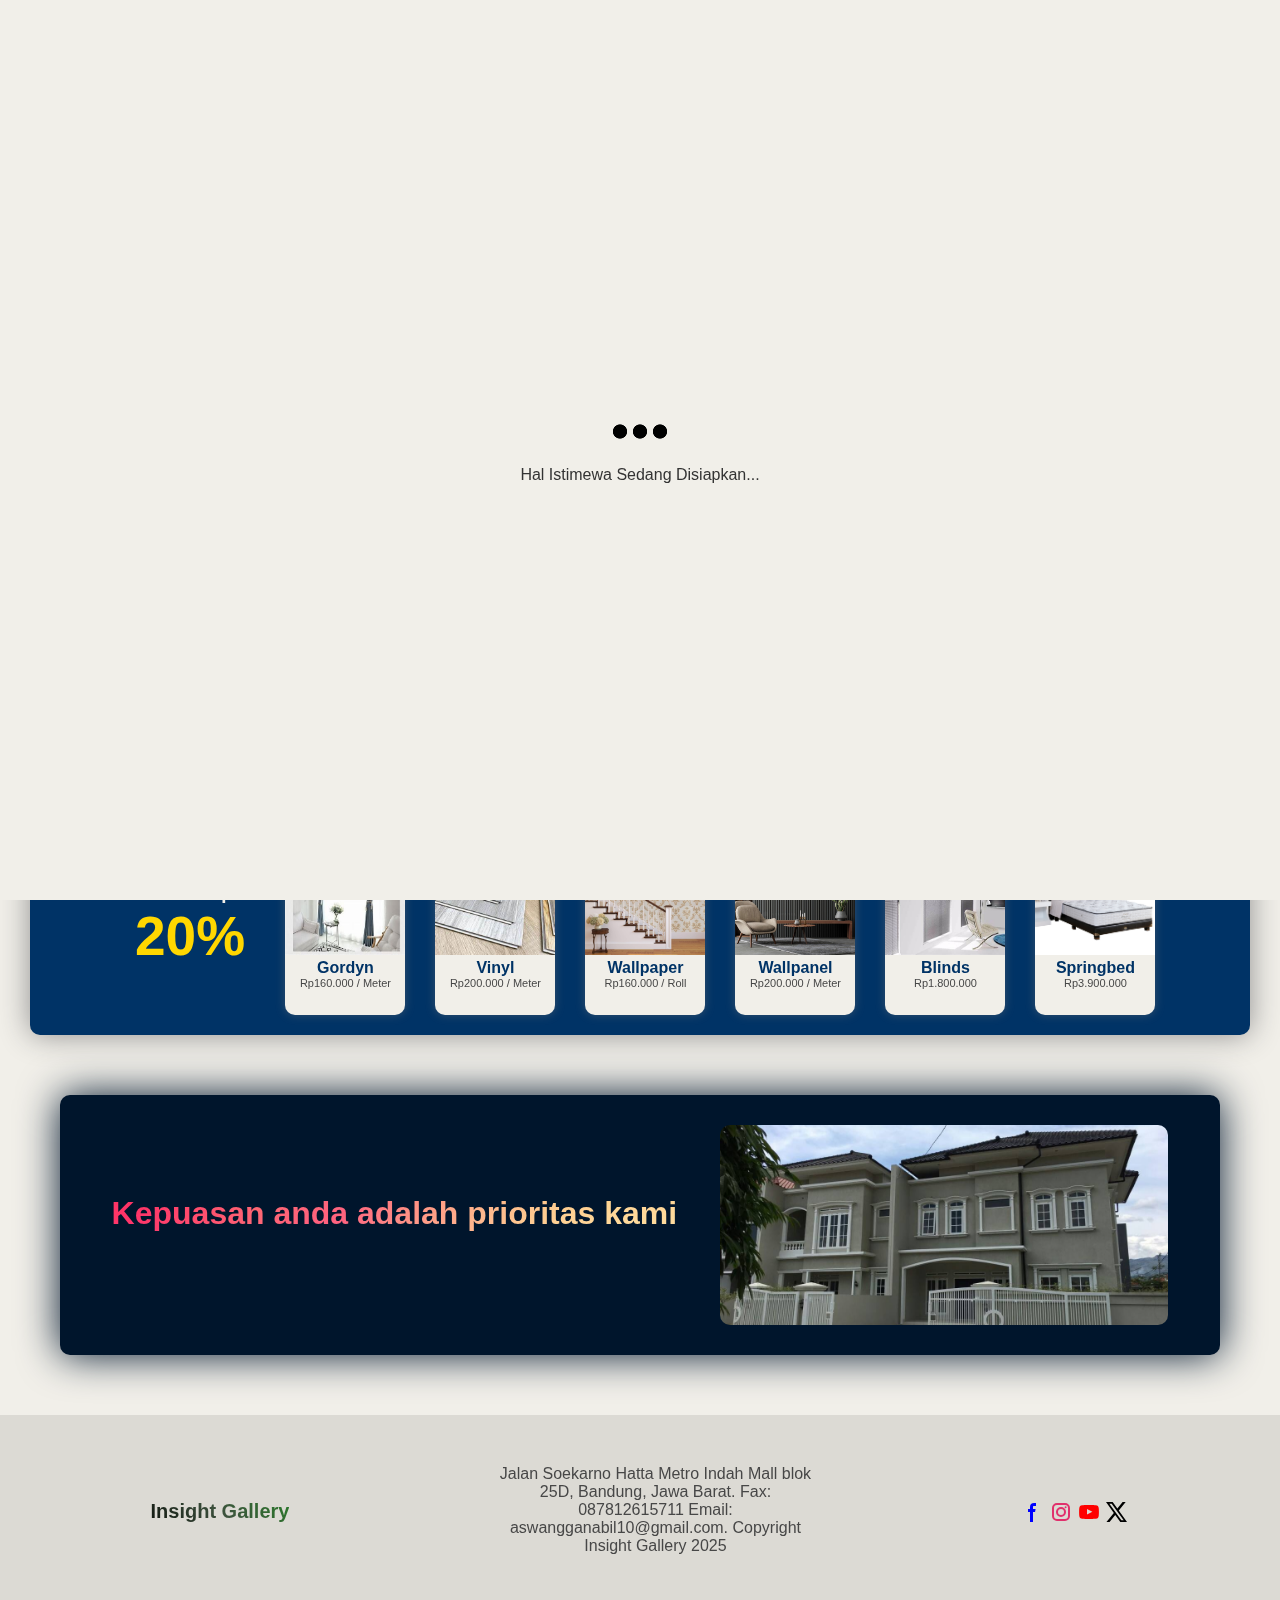
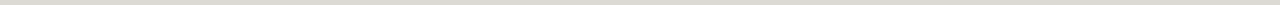
<file: landingpage.html>
<!DOCTYPE html>
<html lang="en">
<head>
    <meta charset="UTF-8">
    <meta name="viewport" content="width=device-width, initial-scale=1.0">
    <link href="landingpage.css" rel="stylesheet"/>
    <link rel="icon" href="asset/vlt3.jpg" />
    <title>Insight Gallery | Design Interior</title>
</head>
<body>
    <nav class="navbar">
        <div class="navbar-left">
            <span class="company-name" style="color: #228B22;">Insight</span> <span class="company-name">Gallery</span>
        </div>
    
        <div class="logo-container">
            <img src="asset/logo-onna-blue-1.png" class="logo active" alt="Logo 1">
            <img src="asset/tacorporation.png" class="logo" alt="Logo 3">
            <img src="asset/sp2.png" class="logo" alt="Logo 4">
        </div>
    
        <div class="navbar-right">
            <svg class="w-6 h-6 text-gray-800 dark:text-white" style="padding: 0px 20px;" aria-hidden="true" xmlns="http://www.w3.org/2000/svg" width="24" height="24" fill="none" viewBox="0 0 24 24"><path stroke="currentColor" stroke-linecap="round" stroke-width="2" d="m21 21-3.5-3.5M17 10a7 7 0 1 1-14 0 7 7 0 0 1 14 0Z"/></svg>
            <svg class="w-6 h-6 text-gray-800 dark:text-white btn" onclick="toggleSidebar()" aria-hidden="true" xmlns="http://www.w3.org/2000/svg" width="24" height="24" fill="none" viewBox="0 0 24 24">
                <path stroke="currentColor" stroke-linecap="round" stroke-width="2" d="M5 7h14M5 12h14M5 17h14"/>
            </svg>
            <div id="mySidebar" class="sidebar"> 
                <a href="javascript:void(0)" class="closebtn" onclick="toggleSidebar()">×</a> 
                <a href="index.html">Beranda</a> 
                <a href="about.html">Tentang</a> 
                <a href="maintenanceweb.html">Pelayanan</a> 
                <a href="maintenanceweb.html">Kontak</a> 
            </div>
            <b><a href="produkpilihan.html" class="order">Pesan</a></b>
        </div>
    </nav>
    <main>
        <div id="loading-screen">
            <div class="loader"></div>
            <p id="loading-text">Hal Istimewa Sedang Disiapkan...</p>
        </div>   
        <h1 class="judul-toko">Menciptakan keindahan dalam setiap sudut</h1>
        <div class="slider-container" id="slider">
            <button class="prev" onclick="slidePrev()">&#10094;</button>
            <div class="slider-track">
                <img src="asset/pexels-kamo11235-667838.jpg" alt="Gambar 1" class="slider-image">
                <img src="asset/pexels-pixabay-271795.jpg" alt="Gambar 2" class="slider-image">
                <img src="asset/pexels-omergulen-20036266.jpg" alt="Gambar 3" class="slider-image">
            </div>
            <button class="next" onclick="slideNext()">&#10095;</button>
        </div>
        <h3 class="judul-product">Kategori</h3>
    <div class="product">
        <div class="svg-container">
            <div class="svg-wrapper">
                <svg class="icon-svg" xmlns="http://www.w3.org/2000/svg" width="27" height="27" fill="none" viewBox="0 0 24 24">
                    <path stroke="currentColor" stroke-linecap="round" stroke-width="2" d="M5 5v14m14 0V8h2M3 8h6m0-2v8.5858c0 .8909 1.0771 1.3371 1.7071.7071l.5858-.5858c.3905-.3905 1.0237-.3905 1.4142 0l.5858.5858c.3905.3905 1.0237.3905 1.4142 0l.5858-.5858c.3905-.3905 1.0237-.3905 1.4142 0l.5858.5858c.63.63 1.7071.1838 1.7071-.7071V6c0-.55228-.4477-1-1-1h-8c-.55229 0-1 .44772-1 1Z"/>
                </svg>
                <div class="hover-text">Gordyn</div>
            </div>
        </div>

        <div class="svg-container">
            <div class="svg-wrapper">
                <svg class="icon-svg" xmlns="http://www.w3.org/2000/svg" width="27" height="27" fill="none" viewBox="0 0 24 24">
                    <path stroke="currentColor" stroke-linejoin="round" stroke-width="2" d="M4 5a1 1 0 0 1 1-1h4a1 1 0 0 1 1 1v2a1 1 0 0 1-1 1H5a1 1 0 0 1-1-1V5Zm16 14a1 1 0 0 1-1 1h-4a1 1 0 0 1-1-1v-2a1 1 0 0 1 1-1h4a1 1 0 0 1 1 1v2ZM4 13a1 1 0 0 1 1-1h4a1 1 0 0 1 1 1v6a1 1 0 0 1-1 1H5a1 1 0 0 1-1-1v-6Zm16-2a1 1 0 0 1-1 1h-4a1 1 0 0 1-1-1V5a1 1 0 0 1 1-1h4a1 1 0 0 1 1 1v6Z"/>
                </svg>
                <div class="hover-text">Vinyl</div>
            </div>
        </div>

        <div class="svg-container">
            <div class="svg-wrapper">
                <svg class="icon-svg" xmlns="http://www.w3.org/2000/svg" width="27" height="27" fill="none" viewBox="0 0 24 24">
                    <path stroke="currentColor" stroke-linejoin="round" stroke-width="2" d="m20.9532 11.7634-2.0523-2.05225-2.0523 2.05225 2.0523 2.0523 2.0523-2.0523Zm-1.3681-2.73651-4.1046-4.10457L12.06 8.3428l4.1046 4.1046 3.4205-3.42051Zm-4.1047 2.73651-2.7363-2.73638-8.20919 8.20918 2.73639 2.7364 8.2091-8.2092Z"/>
                    <path stroke="currentColor" stroke-linejoin="round" stroke-width="2" d="m12.9306 3.74083 1.8658 1.86571-2.0523 2.05229-1.5548-1.55476c-.995-.99505-3.23389-.49753-3.91799.18657l2.73639-2.73639c.6841-.68409 1.9901-.74628 2.9229.18658Z"/>
                </svg>
                <div class="hover-text">Wallpaper</div>
            </div>
        </div>

        <div class="svg-container">
            <div class="svg-wrapper">
                <svg class="icon-svg" xmlns="http://www.w3.org/2000/svg" width="27" height="27" fill="none" viewBox="0 0 24 24">
                    <path stroke="currentColor" stroke-linecap="round" stroke-width="2" d="M7.111 20A3.111 3.111 0 0 1 4 16.889v-12C4 4.398 4.398 4 4.889 4h4.444a.89.89 0 0 1 .89.889v12A3.111 3.111 0 0 1 7.11 20Zm0 0h12a.889.889 0 0 0 .889-.889v-4.444a.889.889 0 0 0-.889-.89h-4.389a.889.889 0 0 0-.62.253l-3.767 3.665a.933.933 0 0 0-.146.185c-.868 1.433-1.581 1.858-3.078 2.12Zm0-3.556h.009m7.933-10.927 3.143 3.143a.889.889 0 0 1 0 1.257l-7.974 7.974v-8.8l3.574-3.574a.889.889 0 0 1 1.257 0Z"/>
                </svg>
                <div class="hover-text">Blinds</div>
            </div>
        </div>

        <div class="svg-container">
            <div class="svg-wrapper">
                <svg class="icon-svg" aria-hidden="true" xmlns="http://www.w3.org/2000/svg" width="24" height="24" fill="none" viewBox="0 0 24 24">
                    <path stroke="currentColor" stroke-linecap="round" stroke-linejoin="round" stroke-width="2" d="M18 17v2M12 5.5V10m-6 7v2m15-2v-4c0-1.6569-1.3431-3-3-3H6c-1.65685 0-3 1.3431-3 3v4h18Zm-2-7V8c0-1.65685-1.3431-3-3-3H8C6.34315 5 5 6.34315 5 8v2h14Z"/>
                </svg>                  
                <div class="hover-text">Furniture</div>
            </div>
        </div>
    </div>
    
    <div class="product-unggulan">
        <div class="interaksi">
            <h3>Produk unggulan</h3>
            <a href="produkpilihan.html" class="tombol-product">Selengkapnya ></a>
        </div>
        <div class="product-unggulan-dalam">
            <div class="product-2">
                <h3>Discount up to</h3>
                <h1>20%</h1>
            </div>
            <div class="product-1">
                <a href="gordyn.html"><img src="asset/grdn2.jpg" class="foto-product">
                <h4 class="deskripsi-product">Gordyn</h4>
                <p class="keterangan-product">Rp160.000 / Meter</p></a>
            </div>
            <div class="product-1">
                <a href="Vinyl.html"><img src="asset/vlt1.jpg" class="foto-product">
                <h4 class="deskripsi-product">Vinyl</h4>
                <p class="keterangan-product">Rp200.000 / Meter</p></a>
            </div>
            <div class="product-1">
                <a href="wallpaper.html"><img src="asset/pkw1.png" class="foto-product">
                <h4 class="deskripsi-product">Wallpaper</h4>
                <p class="keterangan-product">Rp160.000 / Roll</p></a>
            </div>
            <div class="product-1">
                <a href="wallpanel.html"><img src="asset/wpk1.jpg" class="foto-product">
                <h4 class="deskripsi-product">Wallpanel</h4>
                <p class="keterangan-product">Rp200.000 / Meter</p></a>
            </div>
            <div class="product-1">
                <a href="blinds.html"><img src="asset/produk1.jpg" class="foto-product">
                <h4 class="deskripsi-product">Blinds</h4>
                <p class="keterangan-product">Rp1.800.000</p></a>
            </div>
            <div class="product-1">
                <a href="bed.html"><img src="asset/products-images1-19-0.jpg" class="foto-product">
                <h4 class="deskripsi-product">Springbed</h4>
                <p class="keterangan-product">Rp3.900.000</p></a>
            </div>
        </div>
    </div>

        <div class="client-container">
            <h1 class="judul-client">Kepuasan anda adalah prioritas kami</h1>
            <img src="asset/Gambar WhatsApp 2024-11-20 pukul 09.34.13_0f6e1aef.jpg" class="foto-customer" />
        </div>
    </main>
    <footer>
        <div class="footer">
            <h1 class="footer-name">Insight Gallery</h1>
            <p>Jalan Soekarno Hatta Metro Indah Mall blok 25D, Bandung, Jawa Barat. Fax: 087812615711 Email: aswangganabil10@gmail.com. Copyright Insight Gallery 2025</p>
            <div class="social-media">
                <a href="#"><svg class="w-6 h-6 text-gray-800 dark:text-white" style="color: blue;" aria-hidden="true" xmlns="http://www.w3.org/2000/svg" width="24" height="24" fill="currentColor" viewBox="0 0 24 24">
                    <path fill-rule="evenodd" d="M13.135 6H15V3h-1.865a4.147 4.147 0 0 0-4.142 4.142V9H7v3h2v9.938h3V12h2.021l.592-3H12V6.591A.6.6 0 0 1 12.592 6h.543Z" clip-rule="evenodd"/>
                </svg></a>
                <a href="#"><svg class="w-6 h-6 text-gray-800 dark:text-white" style="color: #E1306C;" aria-hidden="true" xmlns="http://www.w3.org/2000/svg" width="24" height="24" fill="none" viewBox="0 0 24 24">
                    <path fill="currentColor" fill-rule="evenodd" d="M3 8a5 5 0 0 1 5-5h8a5 5 0 0 1 5 5v8a5 5 0 0 1-5 5H8a5 5 0 0 1-5-5V8Zm5-3a3 3 0 0 0-3 3v8a3 3 0 0 0 3 3h8a3 3 0 0 0 3-3V8a3 3 0 0 0-3-3H8Zm7.597 2.214a1 1 0 0 1 1-1h.01a1 1 0 1 1 0 2h-.01a1 1 0 0 1-1-1ZM12 9a3 3 0 1 0 0 6 3 3 0 0 0 0-6Zm-5 3a5 5 0 1 1 10 0 5 5 0 0 1-10 0Z" clip-rule="evenodd"/>
                </svg></a>
                <a href="#"><svg class="w-6 h-6 text-gray-800 dark:text-white" style="color: red;" aria-hidden="true" xmlns="http://www.w3.org/2000/svg" width="24" height="24" fill="currentColor" viewBox="0 0 24 24">
                    <path fill-rule="evenodd" d="M21.7 8.037a4.26 4.26 0 0 0-.789-1.964 2.84 2.84 0 0 0-1.984-.839c-2.767-.2-6.926-.2-6.926-.2s-4.157 0-6.928.2a2.836 2.836 0 0 0-1.983.839 4.225 4.225 0 0 0-.79 1.965 30.146 30.146 0 0 0-.2 3.206v1.5a30.12 30.12 0 0 0 .2 3.206c.094.712.364 1.39.784 1.972.604.536 1.38.837 2.187.848 1.583.151 6.731.2 6.731.2s4.161 0 6.928-.2a2.844 2.844 0 0 0 1.985-.84 4.27 4.27 0 0 0 .787-1.965 30.12 30.12 0 0 0 .2-3.206v-1.516a30.672 30.672 0 0 0-.202-3.206Zm-11.692 6.554v-5.62l5.4 2.819-5.4 2.801Z" clip-rule="evenodd"/>
                </svg></a>
                <a href="#"><svg class="w-6 h-6 text-gray-800 dark:text-white" style="color: black;" aria-hidden="true" xmlns="http://www.w3.org/2000/svg" width="24" height="24" fill="currentColor" viewBox="0 0 24 24">
                    <path d="M13.795 10.533 20.68 2h-3.073l-5.255 6.517L7.69 2H1l7.806 10.91L1.47 22h3.074l5.705-7.07L15.31 22H22l-8.205-11.467Zm-2.38 2.95L9.97 11.464 4.36 3.627h2.31l4.528 6.317 1.443 2.02 6.018 8.409h-2.31l-4.934-6.89Z"/>
                </svg></a>
            </div>
        </div>
    </footer>
    <script src="script.js" defer></script>
</body>
</html>
</file>
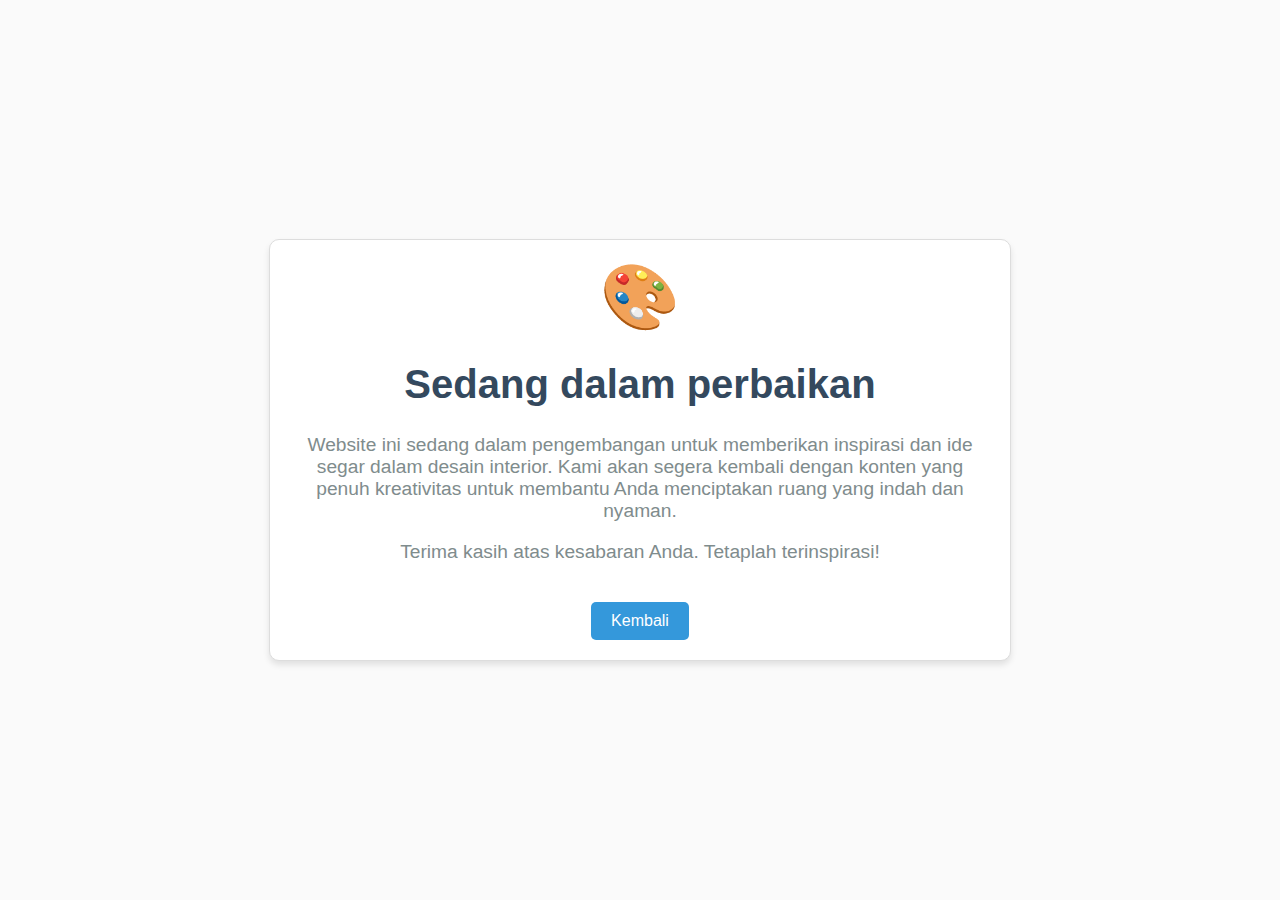
<file: maintenanceweb.html>
<!DOCTYPE html>
<html lang="id">
<head>
    <meta charset="UTF-8">
    <meta name="viewport" content="width=device-width, initial-scale=1.0">
    <title>Kreativitas Desain Interior</title>
    <style>
        body {
            font-family: Arial, sans-serif;
            margin: 0;
            padding: 0;
            display: flex;
            justify-content: center;
            align-items: center;
            height: 100vh;
            background-color: #fafafa;
            color: #333;
            text-align: center;
        }
        .container {
            max-width: 700px;
            padding: 20px;
            border: 1px solid #ddd;
            background-color: #fff;
            box-shadow: 0 4px 6px rgba(0, 0, 0, 0.1);
            border-radius: 10px;
        }
        h1 {
            font-size: 2.5rem;
            color: #34495e;
        }
        p {
            font-size: 1.2rem;
            margin-top: 10px;
            color: #7f8c8d;
        }
        .icon {
            font-size: 4rem;
            color: #27ae60;
            margin-bottom: 20px;
        }
        .button-back {
            display: inline-block;
            margin-top: 20px;
            padding: 10px 20px;
            font-size: 1rem;
            color: #fff;
            background-color: #3498db;
            text-decoration: none;
            border-radius: 5px;
            transition: background-color 0.3s ease;
        }
        .button-back:hover {
            background-color: #2980b9;
        }
    </style>
</head>
<body>
    <div class="container">
        <div class="icon">🎨</div>
        <h1>Sedang dalam perbaikan</h1>
        <p>
            Website ini sedang dalam pengembangan untuk memberikan inspirasi dan ide segar dalam desain interior. 
            Kami akan segera kembali dengan konten yang penuh kreativitas untuk membantu Anda menciptakan ruang yang indah dan nyaman.
        </p>
        <p>
            Terima kasih atas kesabaran Anda. Tetaplah terinspirasi!
        </p>
        <a href="javascript:history.back()" class="button-back">Kembali</a>
    </div>
</body>
</html>
</file>
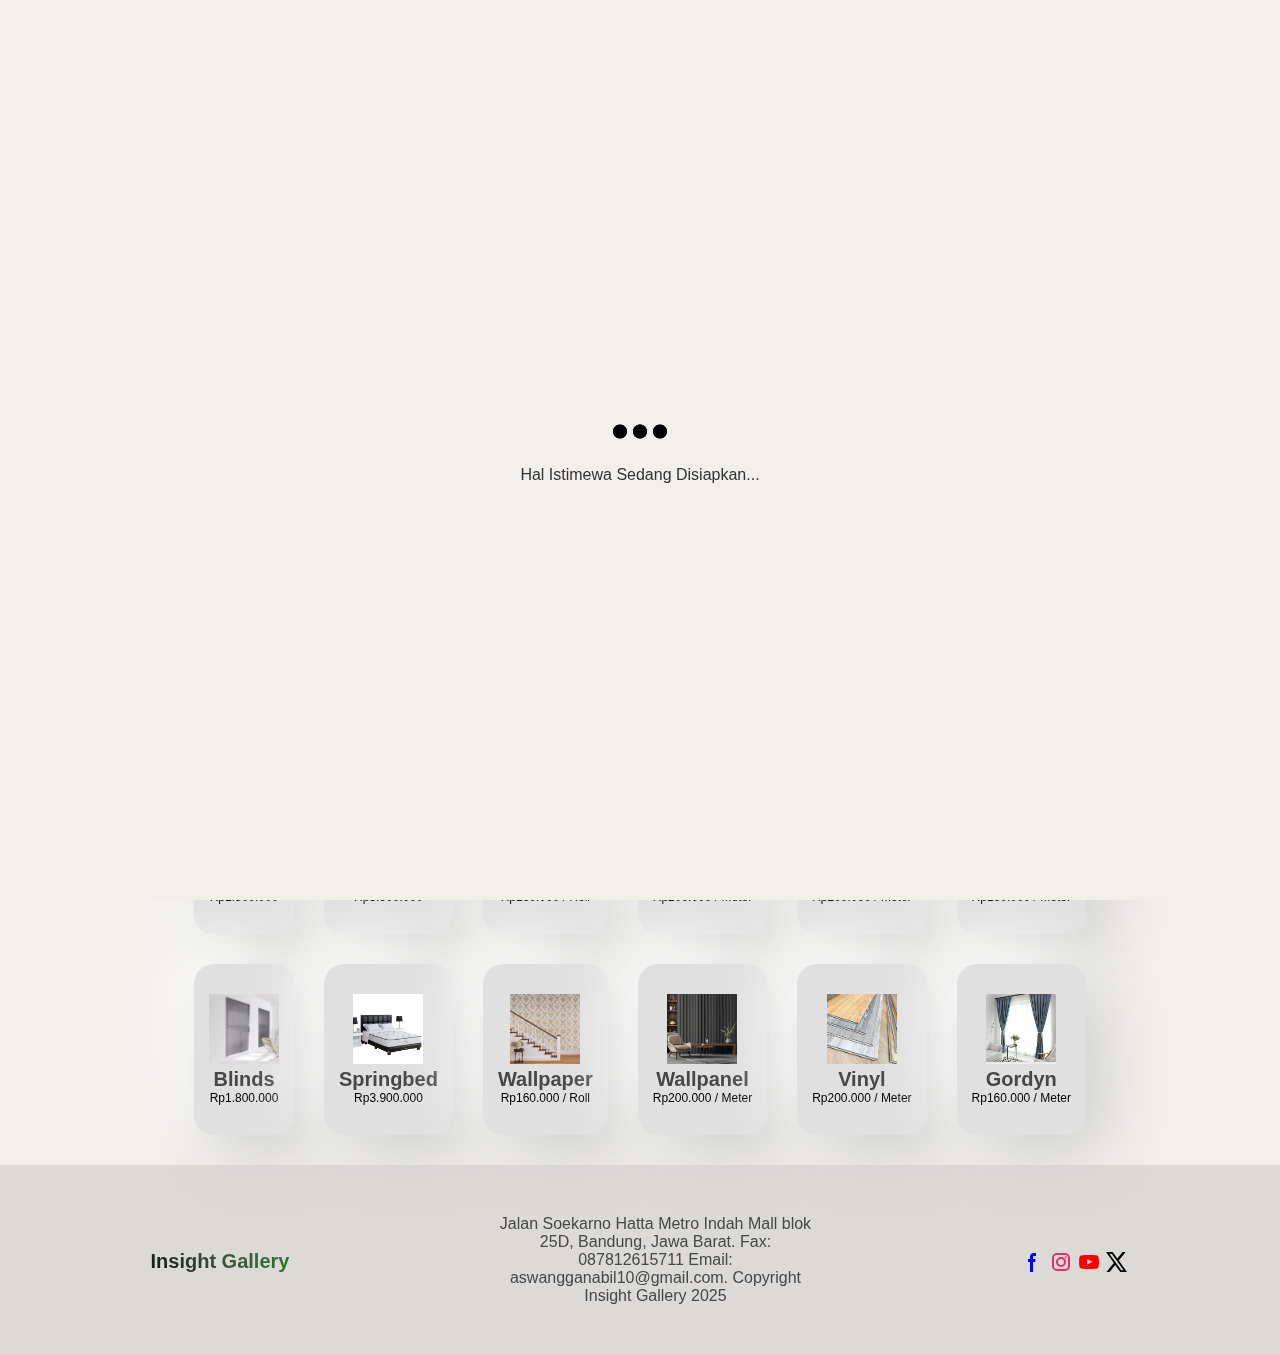
<file: produkpilihan.html>
<!DOCTYPE html>
<html lang="en">
<head>
    <meta charset="UTF-8">
    <meta name="viewport" content="width=device-width, initial-scale=1.0">
    <link href="produkpilihan.css" rel="stylesheet" />
    <link rel="icon" href="asset/vlt3.jpg" />
    <title>Insight Gallery | Design Interior</title>
</head>
<body>
    <nav class="navbar">
        <div class="navbar-left">
            <span class="company-name" style="color: #228B22;">Insight</span> <span class="company-name">Gallery</span>
        </div>
    
        <div class="logo-container">
            <img src="asset/logo-onna-blue-1.png" class="logo active" alt="Logo 1">
            <img src="asset/tacorporation.png" class="logo" alt="Logo 3">
            <img src="asset/sp2.png" class="logo" alt="Logo 4">
        </div>
    
        <div class="navbar-right">
            <svg class="w-6 h-6 text-gray-800 dark:text-white" style="padding: 0px 20px;" aria-hidden="true" xmlns="http://www.w3.org/2000/svg" width="24" height="24" fill="none" viewBox="0 0 24 24"><path stroke="currentColor" stroke-linecap="round" stroke-width="2" d="m21 21-3.5-3.5M17 10a7 7 0 1 1-14 0 7 7 0 0 1 14 0Z"/></svg>
            <svg class="w-6 h-6 text-gray-800 dark:text-white btn" onclick="toggleSidebar()" aria-hidden="true" xmlns="http://www.w3.org/2000/svg" width="24" height="24" fill="none" viewBox="0 0 24 24">
                <path stroke="currentColor" stroke-linecap="round" stroke-width="2" d="M5 7h14M5 12h14M5 17h14"/>
            </svg>
            <div id="mySidebar" class="sidebar"> 
                <a href="javascript:void(0)" class="closebtn" onclick="toggleSidebar()">×</a> 
                <a href="landingpage.html">Beranda</a> 
                <a href="about.html">Tentang</a> 
                <a href="maintenanceweb.html">Pelayanan</a> 
                <a href="maintenanceweb.html">Kontak</a> 
            </div>
            <a href="usercart.html" class="order"><svg class="w-6 h-6 text-gray-800 dark:text-white" aria-hidden="true" xmlns="http://www.w3.org/2000/svg" width="24" height="24" fill="none" viewBox="0 0 24 24">
                <path stroke="currentColor" stroke-linecap="round" stroke-linejoin="round" stroke-width="2" d="M5 4h1.5L9 16m0 0h8m-8 0a2 2 0 1 0 0 4 2 2 0 0 0 0-4Zm8 0a2 2 0 1 0 0 4 2 2 0 0 0 0-4Zm-8.5-3h9.25L19 7H7.312"/>
            </svg></a>
        </div>
    </nav>
    <main>
        <div id="loading-screen">
            <div class="loader"></div>
            <p id="loading-text">Hal Istimewa Sedang Disiapkan...</p>
        </div>   
        <div class="container">
            <h1 class="judul-recomend">Rekomendasi pilihan kami</h1>
            <div class="container-product">
                <div class="produk-top">
                    <a href="Vinyl.html"><img src="asset/vlt1.jpg" class="img-product" />
                    <h2>Vinyl</h2>
                    <p>Rp200.000 / Meter</p></a>
                </div>
                <div class="produk-top">
                    <a href="gordyn.html"><img src="asset/grdn2.jpg" class="img-product" />
                    <h2>Gordyn</h2>
                    <p>Rp160.000 / Meter</p></a>
                </div>
                <div class="produk-top">
                    <a href="wallpaper.html"><img src="asset/pkw1.png" class="img-product" />
                    <h2>Wallpaper</h2>
                    <p>Rp160.000 / Roll</p></a>
                </div>
                <div class="produk-top">
                    <a href="bed.html"><img src="asset/products-images1-19-0.jpg" class="img-product" />
                    <h2>Springbed</h2>
                    <p>Rp3.900.000</p></a>
                </div>
                <div class="produk-top">
                    <a href="wallpanel.html"><img src="asset/wpk1.jpg" class="img-product" />
                    <h2>Wallpanel</h2>
                    <p>Rp200.000 / Meter</p></a>
                </div>
                <div class="produk-top">
                    <a href="blinds.html"><img src="asset/produk1.jpg" class="img-product" />
                    <h2>Blinds</h2>
                    <p>Rp1.800.000</p></a>
                </div>
            </div>
        </div>
        <h1 class="judul-barang">Telusuri berbagai dekorasi</h1>
        <div class="container-product">
            <div class="produk-mid">
                <a href="blinds.html"><img src="asset/produk1.jpg" class="img-product" />
                <h2>Blinds</h2>
                <p>Rp1.800.000</p></a>
            </div>
            <div class="produk-mid">
                <a href="bed.html"><img src="asset/products-images1-19-0.jpg" class="img-product" />
                <h2>Springbed</h2>
                <p>Rp3.900.000</p></a>
            </div>
            <div class="produk-mid">
                <a href="wallpaper.html"><img src="asset/pkw1.png" class="img-product" />
                <h2>Wallpaper</h2>
                <p>Rp160.000 / Roll</p></a>
            </div>
            <div class="produk-mid">
                <a href="wallpanel.html"><img src="asset/wpk1.jpg" class="img-product" />
                <h2>Wallpanel</h2>
                <p>Rp200.000 / Meter</p></a>
            </div>
            <div class="produk-mid">
                <a href="Vinyl.html"><img src="asset/vlt1.jpg" class="img-product" />
                <h2>Vinyl</h2>
                <p>Rp200.000 / Meter</p></a>
            </div>
            <div class="produk-mid">
                <a href="gordyn.html"><img src="asset/grdn2.jpg" class="img-product" />
                <h2>Gordyn</h2>
                <p>Rp160.000 / Meter</p></a>
            </div>
        </div>
        <div class="container-product">
            <div class="produk-mid">
                <a href="blinds.html"><img src="asset/produk1.jpg" class="img-product" />
                <h2>Blinds</h2>
                <p>Rp1.800.000</p></a>
            </div>
            <div class="produk-mid">
                <a href="bed.html"><img src="asset/products-images1-19-0.jpg" class="img-product" />
                <h2>Springbed</h2>
                <p>Rp3.900.000</p></a>
            </div>
            <div class="produk-mid">
                <a href="wallpaper.html"><img src="asset/pkw1.png" class="img-product" />
                <h2>Wallpaper</h2>
                <p>Rp160.000 / Roll</p></a>
            </div>
            <div class="produk-mid">
                <a href="wallpanel.html"><img src="asset/wpk1.jpg" class="img-product" />
                <h2>Wallpanel</h2>
                <p>Rp200.000 / Meter</p></a>
            </div>
            <div class="produk-mid">
                <a href="Vinyl.html"><img src="asset/vlt1.jpg" class="img-product" />
                <h2>Vinyl</h2>
                <p>Rp200.000 / Meter</p></a>
            </div>
            <div class="produk-mid">
                <a href="gordyn.html"><img src="asset/grdn2.jpg" class="img-product" />
                <h2>Gordyn</h2>
                <p>Rp160.000 / Meter</p></a>
            </div>
        </div>
        <div class="container-product">
            <div class="produk-mid">
                <a href="blinds.html"><img src="asset/produk1.jpg" class="img-product" />
                <h2>Blinds</h2>
                <p>Rp1.800.000</p></a>
            </div>
            <div class="produk-mid">
                <a href="bed.html"><img src="asset/products-images1-19-0.jpg" class="img-product" />
                <h2>Springbed</h2>
                <p>Rp3.900.000</p></a>
            </div>
            <div class="produk-mid">
                <a href="wallpaper.html"><img src="asset/pkw1.png" class="img-product" />
                <h2>Wallpaper</h2>
                <p>Rp160.000 / Roll</p></a>
            </div>
            <div class="produk-mid">
                <a href="wallpanel.html"><img src="asset/wpk1.jpg" class="img-product" />
                <h2>Wallpanel</h2>
                <p>Rp200.000 / Meter</p></a>
            </div>
            <div class="produk-mid">
                <a href="Vinyl.html"><img src="asset/vlt1.jpg" class="img-product" />
                <h2>Vinyl</h2>
                <p>Rp200.000 / Meter</p></a>
            </div>
            <div class="produk-mid">
                <a href="gordyn.html"><img src="asset/grdn2.jpg" class="img-product" />
                <h2>Gordyn</h2>
                <p>Rp160.000 / Meter</p></a>
            </div>
        </div>
    </main>

    <footer>
        <div class="footer">
            <h1 class="footer-name">Insight Gallery</h1>
            <p>Jalan Soekarno Hatta Metro Indah Mall blok 25D, Bandung, Jawa Barat. Fax: 087812615711 Email: aswangganabil10@gmail.com. Copyright Insight Gallery 2025</p>
            <div class="social-media">
                <a href="#"><svg class="w-6 h-6 text-gray-800 dark:text-white" style="color: blue;" aria-hidden="true" xmlns="http://www.w3.org/2000/svg" width="24" height="24" fill="currentColor" viewBox="0 0 24 24">
                    <path fill-rule="evenodd" d="M13.135 6H15V3h-1.865a4.147 4.147 0 0 0-4.142 4.142V9H7v3h2v9.938h3V12h2.021l.592-3H12V6.591A.6.6 0 0 1 12.592 6h.543Z" clip-rule="evenodd"/>
                </svg></a>
                <a href="#"><svg class="w-6 h-6 text-gray-800 dark:text-white" style="color: #E1306C;" aria-hidden="true" xmlns="http://www.w3.org/2000/svg" width="24" height="24" fill="none" viewBox="0 0 24 24">
                    <path fill="currentColor" fill-rule="evenodd" d="M3 8a5 5 0 0 1 5-5h8a5 5 0 0 1 5 5v8a5 5 0 0 1-5 5H8a5 5 0 0 1-5-5V8Zm5-3a3 3 0 0 0-3 3v8a3 3 0 0 0 3 3h8a3 3 0 0 0 3-3V8a3 3 0 0 0-3-3H8Zm7.597 2.214a1 1 0 0 1 1-1h.01a1 1 0 1 1 0 2h-.01a1 1 0 0 1-1-1ZM12 9a3 3 0 1 0 0 6 3 3 0 0 0 0-6Zm-5 3a5 5 0 1 1 10 0 5 5 0 0 1-10 0Z" clip-rule="evenodd"/>
                </svg></a>
                <a href="#"><svg class="w-6 h-6 text-gray-800 dark:text-white" style="color: red;" aria-hidden="true" xmlns="http://www.w3.org/2000/svg" width="24" height="24" fill="currentColor" viewBox="0 0 24 24">
                    <path fill-rule="evenodd" d="M21.7 8.037a4.26 4.26 0 0 0-.789-1.964 2.84 2.84 0 0 0-1.984-.839c-2.767-.2-6.926-.2-6.926-.2s-4.157 0-6.928.2a2.836 2.836 0 0 0-1.983.839 4.225 4.225 0 0 0-.79 1.965 30.146 30.146 0 0 0-.2 3.206v1.5a30.12 30.12 0 0 0 .2 3.206c.094.712.364 1.39.784 1.972.604.536 1.38.837 2.187.848 1.583.151 6.731.2 6.731.2s4.161 0 6.928-.2a2.844 2.844 0 0 0 1.985-.84 4.27 4.27 0 0 0 .787-1.965 30.12 30.12 0 0 0 .2-3.206v-1.516a30.672 30.672 0 0 0-.202-3.206Zm-11.692 6.554v-5.62l5.4 2.819-5.4 2.801Z" clip-rule="evenodd"/>
                </svg></a>
                <a href="#"><svg class="w-6 h-6 text-gray-800 dark:text-white" style="color: black;" aria-hidden="true" xmlns="http://www.w3.org/2000/svg" width="24" height="24" fill="currentColor" viewBox="0 0 24 24">
                    <path d="M13.795 10.533 20.68 2h-3.073l-5.255 6.517L7.69 2H1l7.806 10.91L1.47 22h3.074l5.705-7.07L15.31 22H22l-8.205-11.467Zm-2.38 2.95L9.97 11.464 4.36 3.627h2.31l4.528 6.317 1.443 2.02 6.018 8.409h-2.31l-4.934-6.89Z"/>
                </svg></a>
            </div>
        </div>
    </footer>
    <script src="script.js" defer></script>
</body>
</html>
</file>
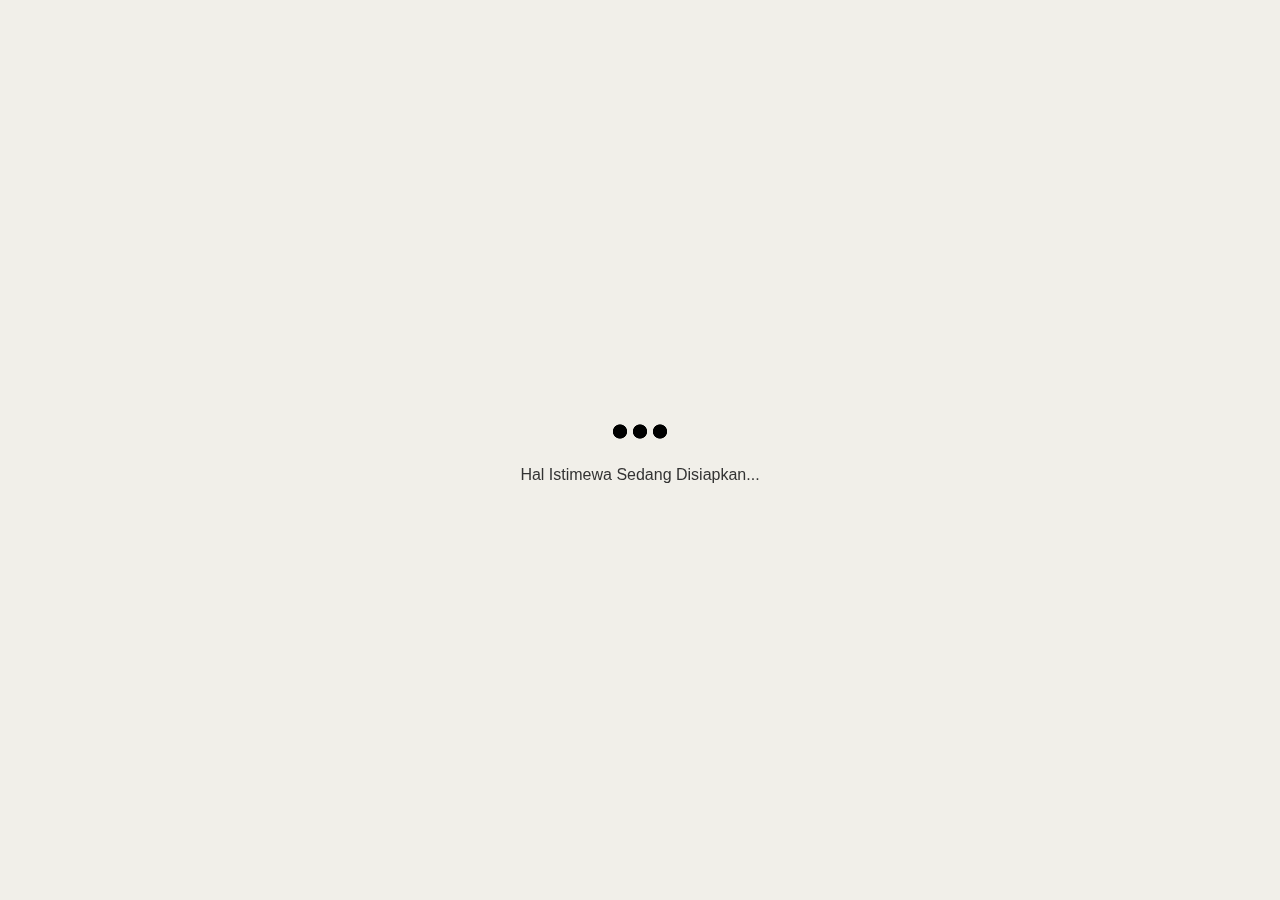
<file: usercart.html>
<!DOCTYPE html>
<html lang="en">
<head>
    <meta charset="UTF-8">
    <meta name="viewport" content="width=device-width, initial-scale=1.0">
    <link href="usercart.css" rel="stylesheet"/>
    <link rel="icon" href="asset/vlt3.jpg" />
    <title>Insight Gallery | Design Interior</title>
</head>
<body>
    <nav class="navbar">
        <div class="navbar-left">
            <span class="company-name" style="color: #228B22;">Insight</span> <span class="company-name">Gallery</span>
        </div>
    
        <div class="logo-container">
            <img src="asset/logo-onna-blue-1.png" class="logo active" alt="Logo 1">
            <img src="asset/tacorporation.png" class="logo" alt="Logo 3">
            <img src="asset/sp2.png" class="logo" alt="Logo 4">
        </div>
    
        <div class="navbar-right">
            <svg class="w-6 h-6 text-gray-800 dark:text-white" style="padding: 0px 20px;" aria-hidden="true" xmlns="http://www.w3.org/2000/svg" width="24" height="24" fill="none" viewBox="0 0 24 24"><path stroke="currentColor" stroke-linecap="round" stroke-width="2" d="m21 21-3.5-3.5M17 10a7 7 0 1 1-14 0 7 7 0 0 1 14 0Z"/></svg>
            <svg class="w-6 h-6 text-gray-800 dark:text-white btn" onclick="toggleSidebar()" aria-hidden="true" xmlns="http://www.w3.org/2000/svg" width="24" height="24" fill="none" viewBox="0 0 24 24">
                <path stroke="currentColor" stroke-linecap="round" stroke-width="2" d="M5 7h14M5 12h14M5 17h14"/>
            </svg>
            <div id="mySidebar" class="sidebar"> 
                <a href="javascript:void(0)" class="closebtn" onclick="toggleSidebar()">×</a> 
                <a href="landingpage.html">Beranda</a> 
                <a href="about.html">Tentang</a> 
                <a href="maintenanceweb.html">Pelayanan</a> 
                <a href="maintenanceweb.html">Kontak</a> 
            </div>
        </div>
    </nav>

    <div id="loading-screen">
        <div class="loader"></div>
        <p id="loading-text">Hal Istimewa Sedang Disiapkan...</p>
    </div> 
    <script src="script.js" defer></script>

    <h1 class="status-keranjang">Keranjang belanja anda</h1>
    <div class="container-cart-product">
        <div class="jenis-produk">
            <svg class="w-6 h-6 text-gray-800 dark:text-white" class="cart-simbols" style="color: #f1f1f9" aria-hidden="true" xmlns="http://www.w3.org/2000/svg" width="45" height="45" fill="none" viewBox="0 0 24 24">
                <path stroke="currentColor" stroke-linecap="round" stroke-linejoin="round" stroke-width="2" d="M4 4h1.5L8 16m0 0h8m-8 0a2 2 0 1 0 0 4 2 2 0 0 0 0-4Zm8 0a2 2 0 1 0 0 4 2 2 0 0 0 0-4Zm.75-3H7.5M11 7H6.312M17 4v6m-3-3h6"/>
            </svg>              
            <h2>Mulai berbelanja</h2>
        </div>
    </div>
    <div class="submit-checkout">
        <a href="produkpilihan.html"><h3 class="back-cart">Kembali berbelanja</h3></a>
        <a href="#"><h3 class="forward-cart">Checkout sekarang</h3></a>
    </div>

    <footer>
        <div class="footer">
            <h1 class="footer-name">Insight Gallery</h1>
            <p>Jalan Soekarno Hatta Metro Indah Mall blok 25D, Bandung, Jawa Barat. Fax: 087812615711 Email: aswangganabil10@gmail.com. Copyright Insight Gallery 2025</p>
            <div class="social-media">
                <a href="#"><svg class="w-6 h-6 text-gray-800 dark:text-white" style="color: blue;" aria-hidden="true" xmlns="http://www.w3.org/2000/svg" width="24" height="24" fill="currentColor" viewBox="0 0 24 24">
                    <path fill-rule="evenodd" d="M13.135 6H15V3h-1.865a4.147 4.147 0 0 0-4.142 4.142V9H7v3h2v9.938h3V12h2.021l.592-3H12V6.591A.6.6 0 0 1 12.592 6h.543Z" clip-rule="evenodd"/>
                </svg></a>
                <a href="#"><svg class="w-6 h-6 text-gray-800 dark:text-white" style="color: #E1306C;" aria-hidden="true" xmlns="http://www.w3.org/2000/svg" width="24" height="24" fill="none" viewBox="0 0 24 24">
                    <path fill="currentColor" fill-rule="evenodd" d="M3 8a5 5 0 0 1 5-5h8a5 5 0 0 1 5 5v8a5 5 0 0 1-5 5H8a5 5 0 0 1-5-5V8Zm5-3a3 3 0 0 0-3 3v8a3 3 0 0 0 3 3h8a3 3 0 0 0 3-3V8a3 3 0 0 0-3-3H8Zm7.597 2.214a1 1 0 0 1 1-1h.01a1 1 0 1 1 0 2h-.01a1 1 0 0 1-1-1ZM12 9a3 3 0 1 0 0 6 3 3 0 0 0 0-6Zm-5 3a5 5 0 1 1 10 0 5 5 0 0 1-10 0Z" clip-rule="evenodd"/>
                </svg></a>
                <a href="#"><svg class="w-6 h-6 text-gray-800 dark:text-white" style="color: red;" aria-hidden="true" xmlns="http://www.w3.org/2000/svg" width="24" height="24" fill="currentColor" viewBox="0 0 24 24">
                    <path fill-rule="evenodd" d="M21.7 8.037a4.26 4.26 0 0 0-.789-1.964 2.84 2.84 0 0 0-1.984-.839c-2.767-.2-6.926-.2-6.926-.2s-4.157 0-6.928.2a2.836 2.836 0 0 0-1.983.839 4.225 4.225 0 0 0-.79 1.965 30.146 30.146 0 0 0-.2 3.206v1.5a30.12 30.12 0 0 0 .2 3.206c.094.712.364 1.39.784 1.972.604.536 1.38.837 2.187.848 1.583.151 6.731.2 6.731.2s4.161 0 6.928-.2a2.844 2.844 0 0 0 1.985-.84 4.27 4.27 0 0 0 .787-1.965 30.12 30.12 0 0 0 .2-3.206v-1.516a30.672 30.672 0 0 0-.202-3.206Zm-11.692 6.554v-5.62l5.4 2.819-5.4 2.801Z" clip-rule="evenodd"/>
                </svg></a>
                <a href="#"><svg class="w-6 h-6 text-gray-800 dark:text-white" style="color: black;" aria-hidden="true" xmlns="http://www.w3.org/2000/svg" width="24" height="24" fill="currentColor" viewBox="0 0 24 24">
                    <path d="M13.795 10.533 20.68 2h-3.073l-5.255 6.517L7.69 2H1l7.806 10.91L1.47 22h3.074l5.705-7.07L15.31 22H22l-8.205-11.467Zm-2.38 2.95L9.97 11.464 4.36 3.627h2.31l4.528 6.317 1.443 2.02 6.018 8.409h-2.31l-4.934-6.89Z"/>
                </svg></a>
            </div>
        </div>
    </footer>
</body>
</html>
</file>
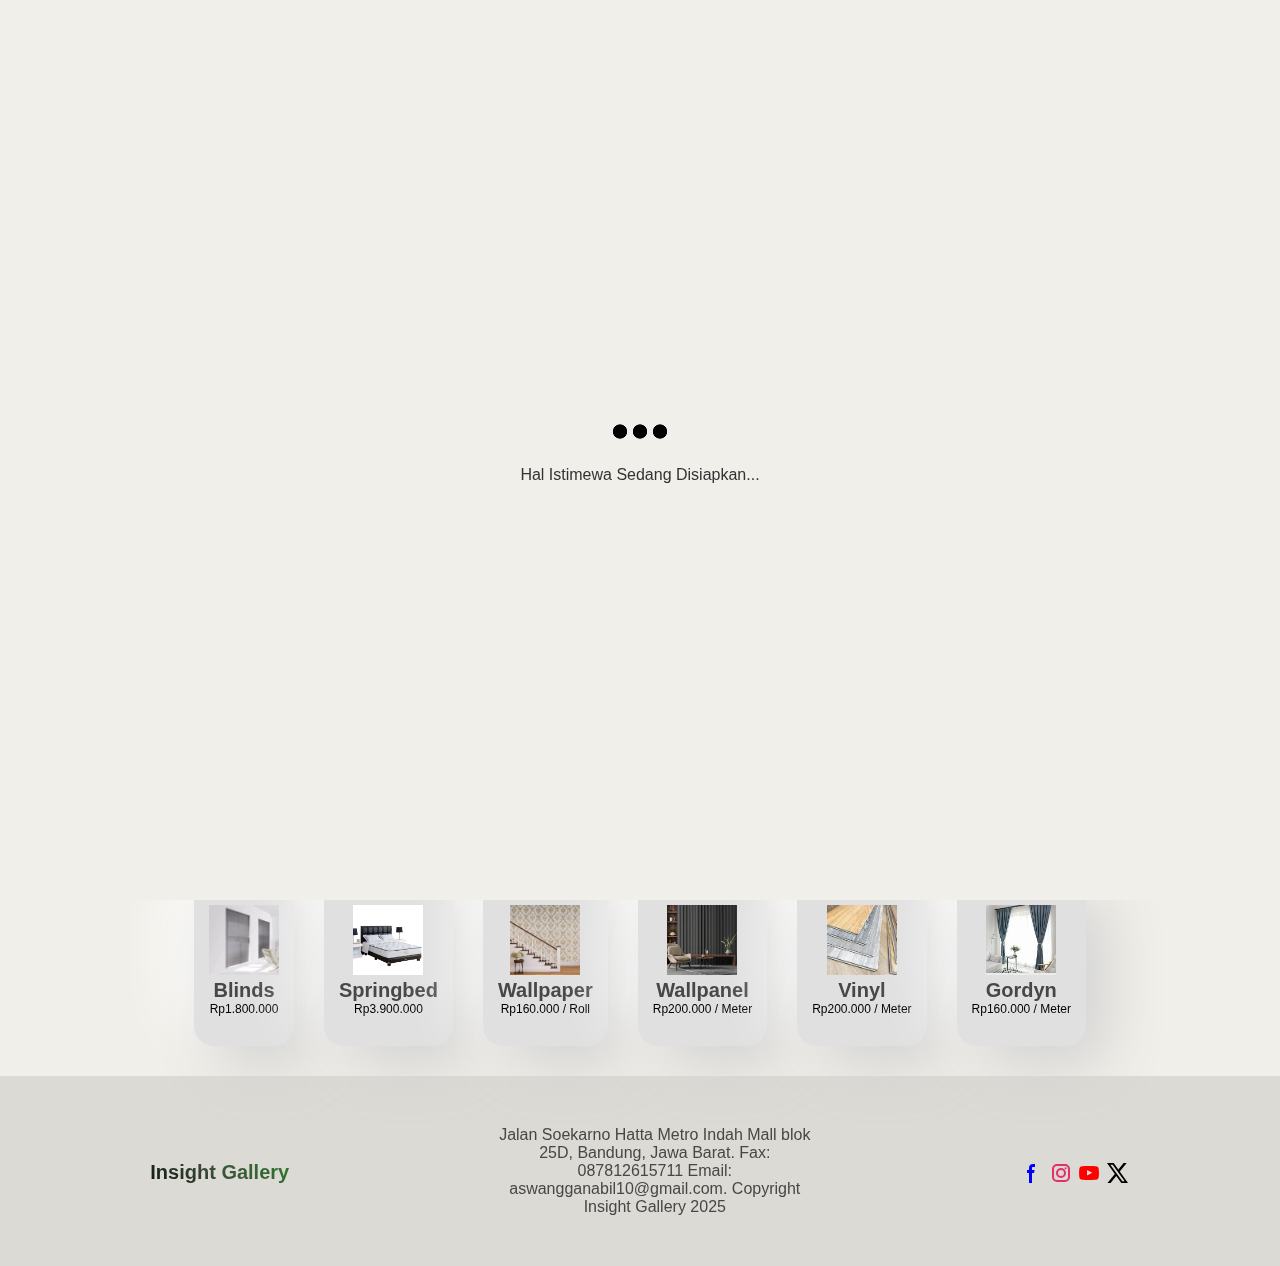
<file: Vinyl.html>
<!DOCTYPE html>
<html lang="en">
<head>
    <meta charset="UTF-8">
    <meta name="viewport" content="width=device-width, initial-scale=1.0">
    <title>Insight Gallery | Design Interior</title>
    <link rel="stylesheet" href="produk.css" />
    <link rel="icon" href="asset/vlt3.jpg" />
</head>
<body>
    <nav class="navbar">
        <div class="navbar-left">
            <span class="company-name" style="color: #228B22;">Insight</span> <span class="company-name">Gallery</span>
        </div>
    
        <div class="logo-container">
            <img src="asset/logo-onna-blue-1.png" class="logo active" alt="Logo 1">
            <img src="asset/tacorporation.png" class="logo" alt="Logo 3">
            <img src="asset/sp2.png" class="logo" alt="Logo 4">
        </div>
    
        <div class="navbar-right">
            <svg class="w-6 h-6 text-gray-800 dark:text-white" style="padding: 0px 20px;" aria-hidden="true" xmlns="http://www.w3.org/2000/svg" width="24" height="24" fill="none" viewBox="0 0 24 24"><path stroke="currentColor" stroke-linecap="round" stroke-width="2" d="m21 21-3.5-3.5M17 10a7 7 0 1 1-14 0 7 7 0 0 1 14 0Z"/></svg>
            <svg class="w-6 h-6 text-gray-800 dark:text-white btn" onclick="toggleSidebar()" aria-hidden="true" xmlns="http://www.w3.org/2000/svg" width="24" height="24" fill="none" viewBox="0 0 24 24">
                <path stroke="currentColor" stroke-linecap="round" stroke-width="2" d="M5 7h14M5 12h14M5 17h14"/>
            </svg>
            <div id="mySidebar" class="sidebar"> 
                <a href="javascript:void(0)" class="closebtn" onclick="toggleSidebar()">×</a> 
                <a href="landingpage.html">Beranda</a> 
                <a href="about.html">Tentang</a> 
                <a href="maintenanceweb.html">Pelayanan</a> 
                <a href="maintenanceweb.html">Kontak</a> 
            </div>
            <a href="usercart.html" class="order"><svg class="w-6 h-6 text-gray-800 dark:text-white" aria-hidden="true" xmlns="http://www.w3.org/2000/svg" width="24" height="24" fill="none" viewBox="0 0 24 24">
                <path stroke="currentColor" stroke-linecap="round" stroke-linejoin="round" stroke-width="2" d="M5 4h1.5L9 16m0 0h8m-8 0a2 2 0 1 0 0 4 2 2 0 0 0 0-4Zm8 0a2 2 0 1 0 0 4 2 2 0 0 0 0-4Zm-8.5-3h9.25L19 7H7.312"/>
            </svg></a>
        </div>
    </nav>
    <div id="loading-screen">
        <div class="loader"></div>
        <p id="loading-text">Hal Istimewa Sedang Disiapkan...</p>
    </div>    
    <main>
        <div class="container-product">
            <div class="foto-product">
                <img class="image-product-top" src="asset/vlt1.jpg" />
                <div class="foto-detail">
                    <img class="image-all" src="asset/vlt2.jpg" />
                    <img class="image-all" src="asset/vlt3.jpg" />
                    <img class="image-all" src="asset/vlt4.jpg" />
                </div>
            </div>
            <div class="text-product">
                <h1 class="judul-product">Vinyl</h1>
                <div class="fitur-user">
                    <p>Terjual 1 rb+</p>
                    <div class="star">
                        <svg class="w-6 h-6 text-gray-800 dark:text-white" aria-hidden="true" style="color: rgb(255, 217, 0);" xmlns="http://www.w3.org/2000/svg" width="18" height="18" fill="currentColor" viewBox="0 0 24 24">
                            <path d="M13.849 4.22c-.684-1.626-3.014-1.626-3.698 0L8.397 8.387l-4.552.361c-1.775.14-2.495 2.331-1.142 3.477l3.468 2.937-1.06 4.392c-.413 1.713 1.472 3.067 2.992 2.149L12 19.35l3.897 2.354c1.52.918 3.405-.436 2.992-2.15l-1.06-4.39 3.468-2.938c1.353-1.146.633-3.336-1.142-3.477l-4.552-.36-1.754-4.17Z"/>
                        </svg>  
                        <p>4.8 (13rb rating)</p>     
                    </div>          
                    <p>Diskusi (58)</p>
                </div>     
                <h1 class="harga-product">Rp200.000 / Meter persegi</h1>
                <div class="discount">
                    <b class="harga-diskon">20%</b>
                    <p>Rp250.000</p>
                </div>
                <hr>
                <div class="navbar-product">
                    <b>Detail</b>
                    <b>Info Penting</b>
                </div>
                <hr>
                <p class="status" style="color: #414141;">Pemasangan: Lem kayu</p>
                <p class="status" style="color: #414141;">Min. Pemesanan:  1 Meter persegi</p>
                <p class="status" style="color: #414141;">Etalase: Bahan Bangunan</p>

                <div class="deskripsi">
                    <p class="isi">Isi paket:</p>
                    <p>1 x Vinyl motif kayu</p>
                    <p class="isi-deskripsi">Vinyl Lantai Kayu adalah solusi cerdas untuk memberikan tampilan elegan dan alami pada lantai Anda. 
                        Produk ini terbuat dari bahan PVC berkualitas yang tahan lama, dengan tekstur dan motif menyerupai kayu asli. 
                        Vinyl lantai kayu cocok untuk berbagai jenis ruangan, dari rumah tinggal hingga ruang komersial.</p>
                        <h3>Keunggulan:</h3>
                        <ul>
                            <li>Alternatif ekonomis dibandingkan lantai kayu asli.</li>
                            <li>Ramah lingkungan dengan daya tahan hingga bertahun-tahun.</li>
                            <li>Cocok untuk area dengan kelembapan tinggi seperti dapur dan kamar mandi.</li>
                            <li>Meningkatkan estetika dan kenyamanan ruangan Anda.</li>
                        </ul>
                        <p>
                            Vinyl lantai kayu hadir dalam berbagai pilihan motif dan warna, memudahkan Anda menyesuaikannya dengan gaya interior ruangan. 
                            Dengan harga yang terjangkau dan kualitas yang tak tertandingi, ini adalah pilihan ideal untuk menciptakan suasana mewah dan alami.
                        </p>
                    <hr>
                </div>
            </div>
            <div class="checkout-btn">
                <div class="tipe-impor-section">
                    <h1 class="tipe-impor">Rekomendasi para ahli</h1>
                </div>
                <div class="contain-pemesanan">
                <h3>Atur jumlah dan catatan</h3>
                    <div class="contain-info">
                        <div class="contain-jumlah-barang">
                            <p>-</p>
                            <p>0</p>
                            <p>+</p>
                        </div>
                        <p>Stok Total: <b style="color: rgb(255, 47, 47);">Habis</b></p>
                    </div>
                    <p style="text-decoration: line-through; display: flex; justify-content: end; font-size: 14px;">Rp250.000</p>
                    <div class="total-harga">
                        <p>Subtotal</p>
                        <b style="font-size: 20px;">Rp200.000</b>
                    </div>
                    <div class="submit-button">
                        <b>Stok Habis</b>
                    </div>
                    <div class="share-product">
                        <div class="chat">
                            <svg class="w-6 h-6 text-gray-800 dark:text-white" aria-hidden="true" xmlns="http://www.w3.org/2000/svg" width="16" height="16" fill="none" viewBox="0 0 24 24">
                                <path stroke="currentColor" stroke-linecap="round" stroke-linejoin="round" stroke-width="2" d="M7.556 8.5h8m-8 3.5H12m7.111-7H4.89a.896.896 0 0 0-.629.256.868.868 0 0 0-.26.619v9.25c0 .232.094.455.26.619A.896.896 0 0 0 4.89 16H9l3 4 3-4h4.111a.896.896 0 0 0 .629-.256.868.868 0 0 0 .26-.619v-9.25a.868.868 0 0 0-.26-.619.896.896 0 0 0-.63-.256Z"/>
                            </svg>
                            <b>Chat</b>
                        </div>
                        <hr>
                        <div class="wishlist">
                            <svg class="w-6 h-6 text-gray-800 dark:text-white" aria-hidden="true" xmlns="http://www.w3.org/2000/svg" width="16" height="16" fill="none" viewBox="0 0 24 24">
                                <path stroke="currentColor" stroke-linecap="round" stroke-linejoin="round" stroke-width="2" d="M12.01 6.001C6.5 1 1 8 5.782 13.001L12.011 20l6.23-7C23 8 17.5 1 12.01 6.002Z"/>
                            </svg>
                            <b>Wishlist</b>
                        </div>  
                        <hr>
                        <div class="share"> 
                            <svg class="w-6 h-6 text-gray-800 dark:text-white" aria-hidden="true" xmlns="http://www.w3.org/2000/svg" width="16" height="16" fill="none" viewBox="0 0 24 24">
                                <path stroke="currentColor" stroke-linecap="round" stroke-width="2" d="M7.926 10.898 15 7.727m-7.074 5.39L15 16.29M8 12a2.5 2.5 0 1 1-5 0 2.5 2.5 0 0 1 5 0Zm12 5.5a2.5 2.5 0 1 1-5 0 2.5 2.5 0 0 1 5 0Zm0-11a2.5 2.5 0 1 1-5 0 2.5 2.5 0 0 1 5 0Z"/>
                            </svg>
                            <b>Share</b>
                        </div> 
                    </div>
                </div>
            </div>
        </div>
        <div class="more-produk">
            <h1>Produk Lainnya</h1>
            <a href="produkpilihan.html">lihat lainnya</a>
        </div>
        <div class="container-produk">
            <div class="produk-mid">
                <a href="blinds.html"><img src="asset/produk1.jpg" class="img-product" />
                <h2>Blinds</h2>
                <p>Rp1.800.000</p></a>
            </div>
            <div class="produk-mid">
                <a href="bed.html"><img src="asset/products-images1-19-0.jpg" class="img-product" />
                <h2>Springbed</h2>
                <p>Rp3.900.000</p></a>
            </div>
            <div class="produk-mid">
                <a href="wallpaper.html"><img src="asset/pkw1.png" class="img-product" />
                <h2>Wallpaper</h2>
                <p>Rp160.000 / Roll</p></a>
            </div>
            <div class="produk-mid">
                <a href="wallpanel.html"><img src="asset/wpk1.jpg" class="img-product" />
                <h2>Wallpanel</h2>
                <p>Rp200.000 / Meter</p></a>
            </div>
            <div class="produk-mid">
                <a href="Vinyl.html"><img src="asset/vlt1.jpg" class="img-product" />
                <h2>Vinyl</h2>
                <p>Rp200.000 / Meter</p></a>
            </div>
            <div class="produk-mid">
                <a href="gordyn.html"><img src="asset/grdn2.jpg" class="img-product" />
                <h2>Gordyn</h2>
                <p>Rp160.000 / Meter</p></a>
            </div>
        </div>
    </main>
    <footer>
        <div class="footer">
            <h1 class="footer-name">Insight Gallery</h1>
            <p>Jalan Soekarno Hatta Metro Indah Mall blok 25D, Bandung, Jawa Barat. Fax: 087812615711 Email: aswangganabil10@gmail.com. Copyright Insight Gallery 2025</p>
            <div class="social-media">
                <a href="#"><svg class="w-6 h-6 text-gray-800 dark:text-white" style="color: blue;" aria-hidden="true" xmlns="http://www.w3.org/2000/svg" width="24" height="24" fill="currentColor" viewBox="0 0 24 24">
                    <path fill-rule="evenodd" d="M13.135 6H15V3h-1.865a4.147 4.147 0 0 0-4.142 4.142V9H7v3h2v9.938h3V12h2.021l.592-3H12V6.591A.6.6 0 0 1 12.592 6h.543Z" clip-rule="evenodd"/>
                </svg></a>
                <a href="#"><svg class="w-6 h-6 text-gray-800 dark:text-white" style="color: #E1306C;" aria-hidden="true" xmlns="http://www.w3.org/2000/svg" width="24" height="24" fill="none" viewBox="0 0 24 24">
                    <path fill="currentColor" fill-rule="evenodd" d="M3 8a5 5 0 0 1 5-5h8a5 5 0 0 1 5 5v8a5 5 0 0 1-5 5H8a5 5 0 0 1-5-5V8Zm5-3a3 3 0 0 0-3 3v8a3 3 0 0 0 3 3h8a3 3 0 0 0 3-3V8a3 3 0 0 0-3-3H8Zm7.597 2.214a1 1 0 0 1 1-1h.01a1 1 0 1 1 0 2h-.01a1 1 0 0 1-1-1ZM12 9a3 3 0 1 0 0 6 3 3 0 0 0 0-6Zm-5 3a5 5 0 1 1 10 0 5 5 0 0 1-10 0Z" clip-rule="evenodd"/>
                </svg></a>
                <a href="#"><svg class="w-6 h-6 text-gray-800 dark:text-white" style="color: red;" aria-hidden="true" xmlns="http://www.w3.org/2000/svg" width="24" height="24" fill="currentColor" viewBox="0 0 24 24">
                    <path fill-rule="evenodd" d="M21.7 8.037a4.26 4.26 0 0 0-.789-1.964 2.84 2.84 0 0 0-1.984-.839c-2.767-.2-6.926-.2-6.926-.2s-4.157 0-6.928.2a2.836 2.836 0 0 0-1.983.839 4.225 4.225 0 0 0-.79 1.965 30.146 30.146 0 0 0-.2 3.206v1.5a30.12 30.12 0 0 0 .2 3.206c.094.712.364 1.39.784 1.972.604.536 1.38.837 2.187.848 1.583.151 6.731.2 6.731.2s4.161 0 6.928-.2a2.844 2.844 0 0 0 1.985-.84 4.27 4.27 0 0 0 .787-1.965 30.12 30.12 0 0 0 .2-3.206v-1.516a30.672 30.672 0 0 0-.202-3.206Zm-11.692 6.554v-5.62l5.4 2.819-5.4 2.801Z" clip-rule="evenodd"/>
                </svg></a>
                <a href="#"><svg class="w-6 h-6 text-gray-800 dark:text-white" style="color: black;" aria-hidden="true" xmlns="http://www.w3.org/2000/svg" width="24" height="24" fill="currentColor" viewBox="0 0 24 24">
                    <path d="M13.795 10.533 20.68 2h-3.073l-5.255 6.517L7.69 2H1l7.806 10.91L1.47 22h3.074l5.705-7.07L15.31 22H22l-8.205-11.467Zm-2.38 2.95L9.97 11.464 4.36 3.627h2.31l4.528 6.317 1.443 2.02 6.018 8.409h-2.31l-4.934-6.89Z"/>
                </svg></a>
            </div>
        </div>
    </footer>
    <script src="script.js" defer></script>
</body>
</html>
</file>
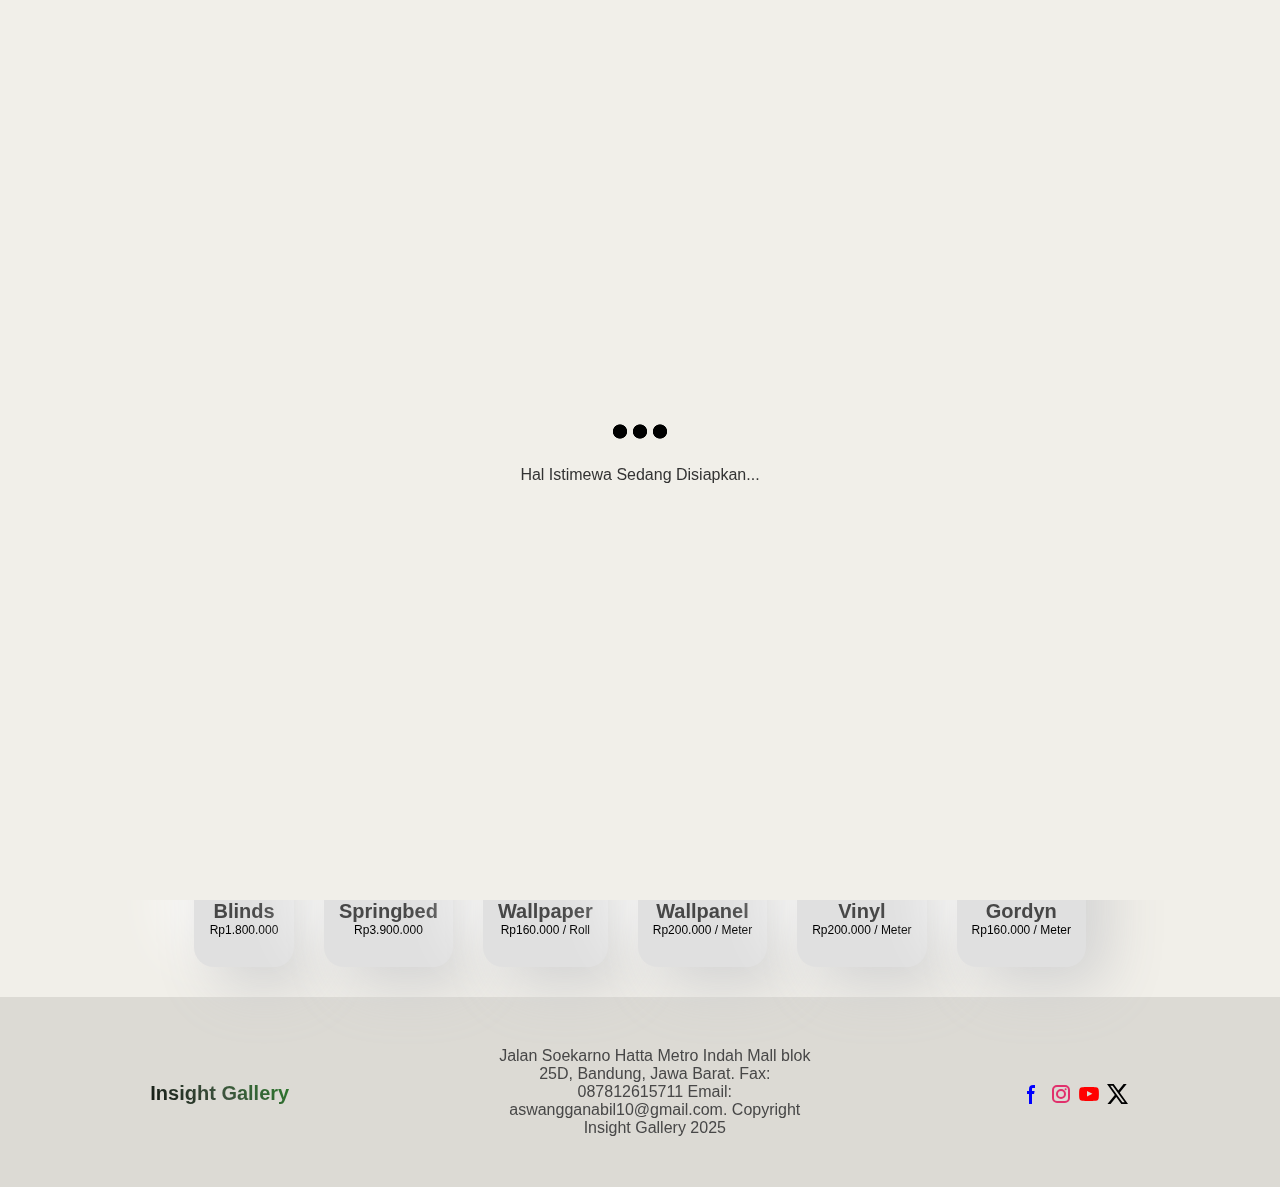
<file: wallpanel.html>
<!DOCTYPE html>
<html lang="en">
<head>
    <meta charset="UTF-8">
    <meta name="viewport" content="width=device-width, initial-scale=1.0">
    <title>Insight Gallery | Design Interior</title>
    <link rel="stylesheet" href="produk.css" />
    <link rel="icon" href="asset/vlt3.jpg" />
</head>
<body>
    <nav class="navbar">
        <div class="navbar-left">
            <span class="company-name" style="color: #228B22;">Insight</span> <span class="company-name">Gallery</span>
        </div>
    
        <div class="logo-container">
            <img src="asset/logo-onna-blue-1.png" class="logo active" alt="Logo 1">
            <img src="asset/tacorporation.png" class="logo" alt="Logo 3">
            <img src="asset/sp2.png" class="logo" alt="Logo 4">
        </div>
    
        <div class="navbar-right">
            <svg class="w-6 h-6 text-gray-800 dark:text-white" style="padding: 0px 20px;" aria-hidden="true" xmlns="http://www.w3.org/2000/svg" width="24" height="24" fill="none" viewBox="0 0 24 24"><path stroke="currentColor" stroke-linecap="round" stroke-width="2" d="m21 21-3.5-3.5M17 10a7 7 0 1 1-14 0 7 7 0 0 1 14 0Z"/></svg>
            <svg class="w-6 h-6 text-gray-800 dark:text-white btn" onclick="toggleSidebar()" aria-hidden="true" xmlns="http://www.w3.org/2000/svg" width="24" height="24" fill="none" viewBox="0 0 24 24">
                <path stroke="currentColor" stroke-linecap="round" stroke-width="2" d="M5 7h14M5 12h14M5 17h14"/>
            </svg>
            <div id="mySidebar" class="sidebar"> 
                <a href="javascript:void(0)" class="closebtn" onclick="toggleSidebar()">×</a> 
                <a href="landingpage.html">Beranda</a> 
                <a href="about.html">Tentang</a> 
                <a href="maintenanceweb.html">Pelayanan</a> 
                <a href="maintenanceweb.html">Kontak</a> 
            </div>
            <a href="usercart.html" class="order"><svg class="w-6 h-6 text-gray-800 dark:text-white" aria-hidden="true" xmlns="http://www.w3.org/2000/svg" width="24" height="24" fill="none" viewBox="0 0 24 24">
                <path stroke="currentColor" stroke-linecap="round" stroke-linejoin="round" stroke-width="2" d="M5 4h1.5L9 16m0 0h8m-8 0a2 2 0 1 0 0 4 2 2 0 0 0 0-4Zm8 0a2 2 0 1 0 0 4 2 2 0 0 0 0-4Zm-8.5-3h9.25L19 7H7.312"/>
            </svg></a>
        </div>
    </nav>
    <div id="loading-screen">
        <div class="loader"></div>
        <p id="loading-text">Hal Istimewa Sedang Disiapkan...</p>
    </div>    
    <main>
        <div class="container-product">
            <div class="foto-product">
                <img class="image-product-top" src="asset/wpk1.jpg" />
                <div class="foto-detail">
                    <img class="image-all" src="asset/wpk2.jpg" />
                    <img class="image-all" src="asset/wpk3.jpg" />
                    <img class="image-all" src="asset/wpk4.jpg" />
                </div>
            </div>
            <div class="text-product">
                <h1 class="judul-product">Wallpanel</h1>
                <div class="fitur-user">
                    <p>Terjual 10 rb+</p>
                    <div class="star">
                        <svg class="w-6 h-6 text-gray-800 dark:text-white" aria-hidden="true" style="color: rgb(255, 217, 0);" xmlns="http://www.w3.org/2000/svg" width="18" height="18" fill="currentColor" viewBox="0 0 24 24">
                            <path d="M13.849 4.22c-.684-1.626-3.014-1.626-3.698 0L8.397 8.387l-4.552.361c-1.775.14-2.495 2.331-1.142 3.477l3.468 2.937-1.06 4.392c-.413 1.713 1.472 3.067 2.992 2.149L12 19.35l3.897 2.354c1.52.918 3.405-.436 2.992-2.15l-1.06-4.39 3.468-2.938c1.353-1.146.633-3.336-1.142-3.477l-4.552-.36-1.754-4.17Z"/>
                        </svg>  
                        <p>4.7 (12.1rb rating)</p>     
                    </div>          
                    <p>Diskusi (54)</p>
                </div>     
                <h1 class="harga-product">Rp200.000 / Meter</h1>
                <div class="discount">
                    <b class="harga-diskon">20%</b>
                    <p>Rp250.000</p>
                </div>
                <hr>
                <div class="navbar-product">
                    <b>Detail</b>
                    <b>Info Penting</b>
                </div>
                <hr>
                <p class="status" style="color: #414141;">Pemasangan: Lem</p>
                <p class="status" style="color: #414141;">Min. Pemesanan:  1 Roll</p>
                <p class="status" style="color: #414141;">Etalase: Dekorasi tembok</p>

                <div class="deskripsi">
                    <p class="isi">Isi paket:</p>
                    <p>1 x wallpanel</p>
                    <ul class="isi-deskripsi">
                        <li><strong>Material Berkualitas:</strong> Terbuat dari PVC atau MDF yang tahan lama dan mudah dirawat.</li>
                        <li><strong>Desain Beragam:</strong> Tersedia dalam berbagai motif seperti kayu, marmer, hingga pola 3D modern.</li>
                        <li><strong>Instalasi Mudah:</strong> Dapat dipasang dengan perekat khusus tanpa memerlukan peralatan berat.</li>
                        <li><strong>Anti-Air dan Anti-Lembab:</strong> Cocok digunakan di area dengan kelembapan tinggi.</li>
                    </ul>
                    <p class="isi-deskripsi">Wallpanel Premium adalah pilihan tepat untuk menciptakan ruangan yang nyaman dan indah. 
                        Cocok untuk ruang tamu, kamar tidur, kantor, atau bahkan area komersial seperti kafe dan restoran.</p>
                    <hr>
                </div>
            </div>
            <div class="checkout-btn">
                <div class="tipe-impor-section">
                    <h1 class="tipe-impor">Rekomendasi para ahli</h1>
                </div>
                <div class="contain-pemesanan">
                <h3>Atur jumlah dan catatan</h3>
                    <div class="contain-info">
                        <div class="contain-jumlah-barang">
                            <p>-</p>
                            <p>0</p>
                            <p>+</p>
                        </div>
                        <p>Stok Total: <b style="color: rgb(255, 47, 47);">Habis</b></p>
                    </div>
                    <p style="text-decoration: line-through; display: flex; justify-content: end; font-size: 14px;">Rp250.000</p>
                    <div class="total-harga">
                        <p>Subtotal</p>
                        <b style="font-size: 20px;">Rp200.000</b>
                    </div>
                    <div class="submit-button">
                        <b>Stok Habis</b>
                    </div>
                    <div class="share-product">
                        <div class="chat">
                            <svg class="w-6 h-6 text-gray-800 dark:text-white" aria-hidden="true" xmlns="http://www.w3.org/2000/svg" width="16" height="16" fill="none" viewBox="0 0 24 24">
                                <path stroke="currentColor" stroke-linecap="round" stroke-linejoin="round" stroke-width="2" d="M7.556 8.5h8m-8 3.5H12m7.111-7H4.89a.896.896 0 0 0-.629.256.868.868 0 0 0-.26.619v9.25c0 .232.094.455.26.619A.896.896 0 0 0 4.89 16H9l3 4 3-4h4.111a.896.896 0 0 0 .629-.256.868.868 0 0 0 .26-.619v-9.25a.868.868 0 0 0-.26-.619.896.896 0 0 0-.63-.256Z"/>
                            </svg>
                            <b>Chat</b>
                        </div>
                        <hr>
                        <div class="wishlist">
                            <svg class="w-6 h-6 text-gray-800 dark:text-white" aria-hidden="true" xmlns="http://www.w3.org/2000/svg" width="16" height="16" fill="none" viewBox="0 0 24 24">
                                <path stroke="currentColor" stroke-linecap="round" stroke-linejoin="round" stroke-width="2" d="M12.01 6.001C6.5 1 1 8 5.782 13.001L12.011 20l6.23-7C23 8 17.5 1 12.01 6.002Z"/>
                            </svg>
                            <b>Wishlist</b>
                        </div>  
                        <hr>
                        <div class="share"> 
                            <svg class="w-6 h-6 text-gray-800 dark:text-white" aria-hidden="true" xmlns="http://www.w3.org/2000/svg" width="16" height="16" fill="none" viewBox="0 0 24 24">
                                <path stroke="currentColor" stroke-linecap="round" stroke-width="2" d="M7.926 10.898 15 7.727m-7.074 5.39L15 16.29M8 12a2.5 2.5 0 1 1-5 0 2.5 2.5 0 0 1 5 0Zm12 5.5a2.5 2.5 0 1 1-5 0 2.5 2.5 0 0 1 5 0Zm0-11a2.5 2.5 0 1 1-5 0 2.5 2.5 0 0 1 5 0Z"/>
                            </svg>
                            <b>Share</b>
                        </div> 
                    </div>
                </div>
            </div>
        </div>
        <div class="more-produk">
            <h1>Produk Lainnya</h1>
            <a href="produkpilihan.html">lihat lainnya</a>
        </div>
        <div class="container-produk">
            <div class="produk-mid">
                <a href="blinds.html"><img src="asset/produk1.jpg" class="img-product" />
                <h2>Blinds</h2>
                <p>Rp1.800.000</p></a>
            </div>
            <div class="produk-mid">
                <a href="bed.html"><img src="asset/products-images1-19-0.jpg" class="img-product" />
                <h2>Springbed</h2>
                <p>Rp3.900.000</p></a>
            </div>
            <div class="produk-mid">
                <a href="wallpaper.html"><img src="asset/pkw1.png" class="img-product" />
                <h2>Wallpaper</h2>
                <p>Rp160.000 / Roll</p></a>
            </div>
            <div class="produk-mid">
                <a href="wallpanel.html"><img src="asset/wpk1.jpg" class="img-product" />
                <h2>Wallpanel</h2>
                <p>Rp200.000 / Meter</p></a>
            </div>
            <div class="produk-mid">
                <a href="Vinyl.html"><img src="asset/vlt1.jpg" class="img-product" />
                <h2>Vinyl</h2>
                <p>Rp200.000 / Meter</p></a>
            </div>
            <div class="produk-mid">
                <a href="gordyn.html"><img src="asset/grdn2.jpg" class="img-product" />
                <h2>Gordyn</h2>
                <p>Rp160.000 / Meter</p></a>
            </div>
        </div>
    </main>
    <footer>
        <div class="footer">
            <h1 class="footer-name">Insight Gallery</h1>
            <p>Jalan Soekarno Hatta Metro Indah Mall blok 25D, Bandung, Jawa Barat. Fax: 087812615711 Email: aswangganabil10@gmail.com. Copyright Insight Gallery 2025</p>
            <div class="social-media">
                <a href="#"><svg class="w-6 h-6 text-gray-800 dark:text-white" style="color: blue;" aria-hidden="true" xmlns="http://www.w3.org/2000/svg" width="24" height="24" fill="currentColor" viewBox="0 0 24 24">
                    <path fill-rule="evenodd" d="M13.135 6H15V3h-1.865a4.147 4.147 0 0 0-4.142 4.142V9H7v3h2v9.938h3V12h2.021l.592-3H12V6.591A.6.6 0 0 1 12.592 6h.543Z" clip-rule="evenodd"/>
                </svg></a>
                <a href="#"><svg class="w-6 h-6 text-gray-800 dark:text-white" style="color: #E1306C;" aria-hidden="true" xmlns="http://www.w3.org/2000/svg" width="24" height="24" fill="none" viewBox="0 0 24 24">
                    <path fill="currentColor" fill-rule="evenodd" d="M3 8a5 5 0 0 1 5-5h8a5 5 0 0 1 5 5v8a5 5 0 0 1-5 5H8a5 5 0 0 1-5-5V8Zm5-3a3 3 0 0 0-3 3v8a3 3 0 0 0 3 3h8a3 3 0 0 0 3-3V8a3 3 0 0 0-3-3H8Zm7.597 2.214a1 1 0 0 1 1-1h.01a1 1 0 1 1 0 2h-.01a1 1 0 0 1-1-1ZM12 9a3 3 0 1 0 0 6 3 3 0 0 0 0-6Zm-5 3a5 5 0 1 1 10 0 5 5 0 0 1-10 0Z" clip-rule="evenodd"/>
                </svg></a>
                <a href="#"><svg class="w-6 h-6 text-gray-800 dark:text-white" style="color: red;" aria-hidden="true" xmlns="http://www.w3.org/2000/svg" width="24" height="24" fill="currentColor" viewBox="0 0 24 24">
                    <path fill-rule="evenodd" d="M21.7 8.037a4.26 4.26 0 0 0-.789-1.964 2.84 2.84 0 0 0-1.984-.839c-2.767-.2-6.926-.2-6.926-.2s-4.157 0-6.928.2a2.836 2.836 0 0 0-1.983.839 4.225 4.225 0 0 0-.79 1.965 30.146 30.146 0 0 0-.2 3.206v1.5a30.12 30.12 0 0 0 .2 3.206c.094.712.364 1.39.784 1.972.604.536 1.38.837 2.187.848 1.583.151 6.731.2 6.731.2s4.161 0 6.928-.2a2.844 2.844 0 0 0 1.985-.84 4.27 4.27 0 0 0 .787-1.965 30.12 30.12 0 0 0 .2-3.206v-1.516a30.672 30.672 0 0 0-.202-3.206Zm-11.692 6.554v-5.62l5.4 2.819-5.4 2.801Z" clip-rule="evenodd"/>
                </svg></a>
                <a href="#"><svg class="w-6 h-6 text-gray-800 dark:text-white" style="color: black;" aria-hidden="true" xmlns="http://www.w3.org/2000/svg" width="24" height="24" fill="currentColor" viewBox="0 0 24 24">
                    <path d="M13.795 10.533 20.68 2h-3.073l-5.255 6.517L7.69 2H1l7.806 10.91L1.47 22h3.074l5.705-7.07L15.31 22H22l-8.205-11.467Zm-2.38 2.95L9.97 11.464 4.36 3.627h2.31l4.528 6.317 1.443 2.02 6.018 8.409h-2.31l-4.934-6.89Z"/>
                </svg></a>
            </div>
        </div>
    </footer>
    <script src="script.js" defer></script>
</body>
</html>
</file>
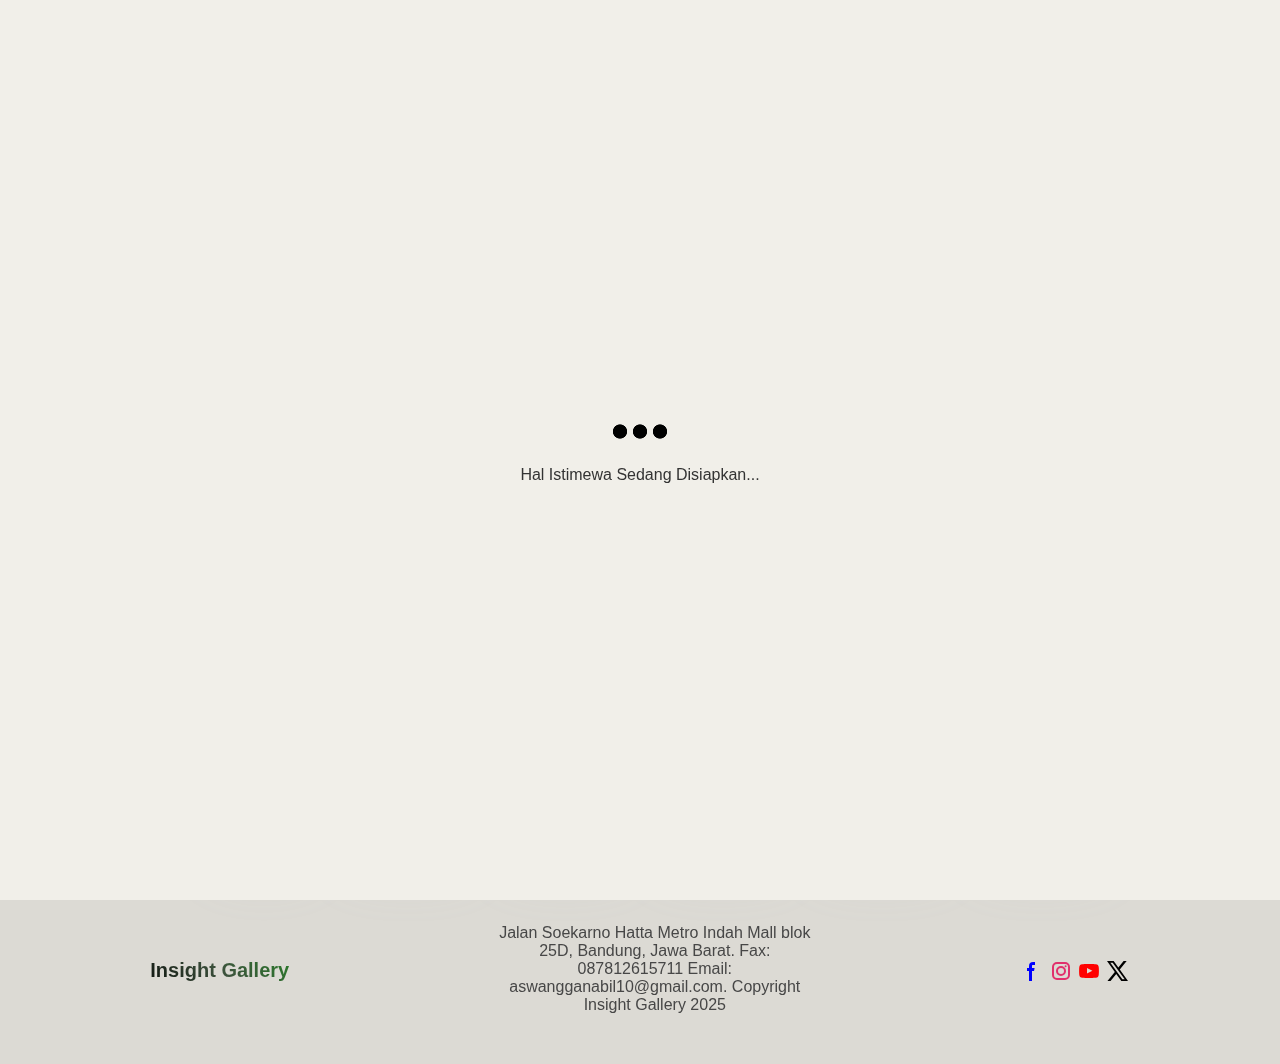
<file: wallpaper.html>
<!DOCTYPE html>
<html lang="en">
<head>
    <meta charset="UTF-8">
    <meta name="viewport" content="width=device-width, initial-scale=1.0">
    <title>Insight Gallery | Design Interior</title>
    <link rel="stylesheet" href="produk.css" />
    <link rel="icon" href="asset/vlt3.jpg" />
</head>
<body>
    <nav class="navbar">
        <div class="navbar-left">
            <span class="company-name" style="color: #228B22;">Insight</span> <span class="company-name">Gallery</span>
        </div>
    
        <div class="logo-container">
            <img src="asset/logo-onna-blue-1.png" class="logo active" alt="Logo 1">
            <img src="asset/tacorporation.png" class="logo" alt="Logo 3">
            <img src="asset/sp2.png" class="logo" alt="Logo 4">
        </div>
    
        <div class="navbar-right">
            <svg class="w-6 h-6 text-gray-800 dark:text-white" style="padding: 0px 20px;" aria-hidden="true" xmlns="http://www.w3.org/2000/svg" width="24" height="24" fill="none" viewBox="0 0 24 24"><path stroke="currentColor" stroke-linecap="round" stroke-width="2" d="m21 21-3.5-3.5M17 10a7 7 0 1 1-14 0 7 7 0 0 1 14 0Z"/></svg>
            <svg class="w-6 h-6 text-gray-800 dark:text-white btn" onclick="toggleSidebar()" aria-hidden="true" xmlns="http://www.w3.org/2000/svg" width="24" height="24" fill="none" viewBox="0 0 24 24">
                <path stroke="currentColor" stroke-linecap="round" stroke-width="2" d="M5 7h14M5 12h14M5 17h14"/>
            </svg>
            <div id="mySidebar" class="sidebar"> 
                <a href="javascript:void(0)" class="closebtn" onclick="toggleSidebar()">×</a> 
                <a href="landingpage.html">Beranda</a> 
                <a href="about.html">Tentang</a> 
                <a href="maintenanceweb.html">Pelayanan</a> 
                <a href="maintenanceweb.html">Kontak</a> 
            </div>
            <a href="usercart.html" class="order"><svg class="w-6 h-6 text-gray-800 dark:text-white" aria-hidden="true" xmlns="http://www.w3.org/2000/svg" width="24" height="24" fill="none" viewBox="0 0 24 24">
                <path stroke="currentColor" stroke-linecap="round" stroke-linejoin="round" stroke-width="2" d="M5 4h1.5L9 16m0 0h8m-8 0a2 2 0 1 0 0 4 2 2 0 0 0 0-4Zm8 0a2 2 0 1 0 0 4 2 2 0 0 0 0-4Zm-8.5-3h9.25L19 7H7.312"/>
            </svg></a>
        </div>
    </nav>
    <div id="loading-screen">
        <div class="loader"></div>
        <p id="loading-text">Hal Istimewa Sedang Disiapkan...</p>
    </div>    
    <main>
        <div class="container-product">
            <div class="foto-product">
                <img class="image-product-top" src="asset/pkw1.png" />
                <div class="foto-detail">
                    <img class="image-all" src="asset/pkw2.png" />
                    <img class="image-all" src="asset/pkw3.png" />
                    <img class="image-all" src="asset/pkw4.png" />
                </div>
            </div>
            <div class="text-product">
                <h1 class="judul-product">Wallpaper</h1>
                <div class="fitur-user">
                    <p>Terjual 10 rb+</p>
                    <div class="star">
                        <svg class="w-6 h-6 text-gray-800 dark:text-white" aria-hidden="true" style="color: rgb(255, 217, 0);" xmlns="http://www.w3.org/2000/svg" width="18" height="18" fill="currentColor" viewBox="0 0 24 24">
                            <path d="M13.849 4.22c-.684-1.626-3.014-1.626-3.698 0L8.397 8.387l-4.552.361c-1.775.14-2.495 2.331-1.142 3.477l3.468 2.937-1.06 4.392c-.413 1.713 1.472 3.067 2.992 2.149L12 19.35l3.897 2.354c1.52.918 3.405-.436 2.992-2.15l-1.06-4.39 3.468-2.938c1.353-1.146.633-3.336-1.142-3.477l-4.552-.36-1.754-4.17Z"/>
                        </svg>  
                        <p>4.9 (12.7rb rating)</p>     
                    </div>          
                    <p>Diskusi (58)</p>
                </div>     
                <h1 class="harga-product">Rp160.000 / Roll</h1>
                <div class="discount">
                    <b class="harga-diskon">20%</b>
                    <p>Rp200.000</p>
                </div>
                <hr>
                <div class="navbar-product">
                    <b>Detail</b>
                    <b>Info Penting</b>
                </div>
                <hr>
                <p class="status" style="color: #414141;">Pemasangan: Lem</p>
                <p class="status" style="color: #414141;">Min. Pemesanan:  1 Roll</p>
                <p class="status" style="color: #414141;">Etalase: Dekorasi tembok</p>

                <div class="deskripsi">
                    <p class="isi">Isi paket:</p>
                    <p>1 roll wallpaper</p>
                    <p class="isi-deskripsi">Ciptakan suasana yang indah dan menyegarkan dalam ruangan Anda dengan wallpaper motif ini. Menawarkan berbagai desain modern, elegan dan menawan, wallpaper ini cocok untuk mempercantik berbagai jenis ruangan seperti ruang tamu, kamar tidur, atau ruang kerja.</p>
                    <hr>
                </div>
            </div>
            <div class="checkout-btn">
                <div class="tipe-impor-section">
                    <h1 class="tipe-impor">Rekomendasi para ahli</h1>
                </div>
                <div class="contain-pemesanan">
                <h3>Atur jumlah dan catatan</h3>
                    <div class="contain-info">
                        <div class="contain-jumlah-barang">
                            <p>-</p>
                            <p>0</p>
                            <p>+</p>
                        </div>
                        <p>Stok Total: <b style="color: rgb(255, 47, 47);">Habis</b></p>
                    </div>
                    <p style="text-decoration: line-through; display: flex; justify-content: end; font-size: 14px;">Rp200.000</p>
                    <div class="total-harga">
                        <p>Subtotal</p>
                        <b style="font-size: 20px;">Rp160.000</b>
                    </div>
                    <div class="submit-button">
                        <b>Stok Habis</b>
                    </div>
                    <div class="share-product">
                        <div class="chat">
                            <svg class="w-6 h-6 text-gray-800 dark:text-white" aria-hidden="true" xmlns="http://www.w3.org/2000/svg" width="16" height="16" fill="none" viewBox="0 0 24 24">
                                <path stroke="currentColor" stroke-linecap="round" stroke-linejoin="round" stroke-width="2" d="M7.556 8.5h8m-8 3.5H12m7.111-7H4.89a.896.896 0 0 0-.629.256.868.868 0 0 0-.26.619v9.25c0 .232.094.455.26.619A.896.896 0 0 0 4.89 16H9l3 4 3-4h4.111a.896.896 0 0 0 .629-.256.868.868 0 0 0 .26-.619v-9.25a.868.868 0 0 0-.26-.619.896.896 0 0 0-.63-.256Z"/>
                            </svg>
                            <b>Chat</b>
                        </div>
                        <hr>
                        <div class="wishlist">
                            <svg class="w-6 h-6 text-gray-800 dark:text-white" aria-hidden="true" xmlns="http://www.w3.org/2000/svg" width="16" height="16" fill="none" viewBox="0 0 24 24">
                                <path stroke="currentColor" stroke-linecap="round" stroke-linejoin="round" stroke-width="2" d="M12.01 6.001C6.5 1 1 8 5.782 13.001L12.011 20l6.23-7C23 8 17.5 1 12.01 6.002Z"/>
                            </svg>
                            <b>Wishlist</b>
                        </div>  
                        <hr>
                        <div class="share"> 
                            <svg class="w-6 h-6 text-gray-800 dark:text-white" aria-hidden="true" xmlns="http://www.w3.org/2000/svg" width="16" height="16" fill="none" viewBox="0 0 24 24">
                                <path stroke="currentColor" stroke-linecap="round" stroke-width="2" d="M7.926 10.898 15 7.727m-7.074 5.39L15 16.29M8 12a2.5 2.5 0 1 1-5 0 2.5 2.5 0 0 1 5 0Zm12 5.5a2.5 2.5 0 1 1-5 0 2.5 2.5 0 0 1 5 0Zm0-11a2.5 2.5 0 1 1-5 0 2.5 2.5 0 0 1 5 0Z"/>
                            </svg>
                            <b>Share</b>
                        </div> 
                    </div>
                </div>
            </div>
        </div>
        <div class="more-produk">
            <h1>Produk Lainnya</h1>
            <a href="produkpilihan.html">lihat lainnya</a>
        </div>
        <div class="container-produk">
            <div class="produk-mid">
                <a href="blinds.html"><img src="asset/produk1.jpg" class="img-product" />
                <h2>Blinds</h2>
                <p>Rp1.800.000</p></a>
            </div>
            <div class="produk-mid">
                <a href="bed.html"><img src="asset/products-images1-19-0.jpg" class="img-product" />
                <h2>Springbed</h2>
                <p>Rp3.900.000</p></a>
            </div>
            <div class="produk-mid">
                <a href="wallpaper.html"><img src="asset/pkw1.png" class="img-product" />
                <h2>Wallpaper</h2>
                <p>Rp160.000 / Roll</p></a>
            </div>
            <div class="produk-mid">
                <a href="wallpanel.html"><img src="asset/wpk1.jpg" class="img-product" />
                <h2>Wallpanel</h2>
                <p>Rp200.000 / Meter</p></a>
            </div>
            <div class="produk-mid">
                <a href="Vinyl.html"><img src="asset/vlt1.jpg" class="img-product" />
                <h2>Vinyl</h2>
                <p>Rp200.000 / Meter</p></a>
            </div>
            <div class="produk-mid">
                <a href="gordyn.html"><img src="asset/grdn2.jpg" class="img-product" />
                <h2>Gordyn</h2>
                <p>Rp160.000 / Meter</p></a>
            </div>
        </div>
    </main>
    <footer>
        <div class="footer">
            <h1 class="footer-name">Insight Gallery</h1>
            <p>Jalan Soekarno Hatta Metro Indah Mall blok 25D, Bandung, Jawa Barat. Fax: 087812615711 Email: aswangganabil10@gmail.com. Copyright Insight Gallery 2025</p>
            <div class="social-media">
                <a href="#"><svg class="w-6 h-6 text-gray-800 dark:text-white" style="color: blue;" aria-hidden="true" xmlns="http://www.w3.org/2000/svg" width="24" height="24" fill="currentColor" viewBox="0 0 24 24">
                    <path fill-rule="evenodd" d="M13.135 6H15V3h-1.865a4.147 4.147 0 0 0-4.142 4.142V9H7v3h2v9.938h3V12h2.021l.592-3H12V6.591A.6.6 0 0 1 12.592 6h.543Z" clip-rule="evenodd"/>
                </svg></a>
                <a href="#"><svg class="w-6 h-6 text-gray-800 dark:text-white" style="color: #E1306C;" aria-hidden="true" xmlns="http://www.w3.org/2000/svg" width="24" height="24" fill="none" viewBox="0 0 24 24">
                    <path fill="currentColor" fill-rule="evenodd" d="M3 8a5 5 0 0 1 5-5h8a5 5 0 0 1 5 5v8a5 5 0 0 1-5 5H8a5 5 0 0 1-5-5V8Zm5-3a3 3 0 0 0-3 3v8a3 3 0 0 0 3 3h8a3 3 0 0 0 3-3V8a3 3 0 0 0-3-3H8Zm7.597 2.214a1 1 0 0 1 1-1h.01a1 1 0 1 1 0 2h-.01a1 1 0 0 1-1-1ZM12 9a3 3 0 1 0 0 6 3 3 0 0 0 0-6Zm-5 3a5 5 0 1 1 10 0 5 5 0 0 1-10 0Z" clip-rule="evenodd"/>
                </svg></a>
                <a href="#"><svg class="w-6 h-6 text-gray-800 dark:text-white" style="color: red;" aria-hidden="true" xmlns="http://www.w3.org/2000/svg" width="24" height="24" fill="currentColor" viewBox="0 0 24 24">
                    <path fill-rule="evenodd" d="M21.7 8.037a4.26 4.26 0 0 0-.789-1.964 2.84 2.84 0 0 0-1.984-.839c-2.767-.2-6.926-.2-6.926-.2s-4.157 0-6.928.2a2.836 2.836 0 0 0-1.983.839 4.225 4.225 0 0 0-.79 1.965 30.146 30.146 0 0 0-.2 3.206v1.5a30.12 30.12 0 0 0 .2 3.206c.094.712.364 1.39.784 1.972.604.536 1.38.837 2.187.848 1.583.151 6.731.2 6.731.2s4.161 0 6.928-.2a2.844 2.844 0 0 0 1.985-.84 4.27 4.27 0 0 0 .787-1.965 30.12 30.12 0 0 0 .2-3.206v-1.516a30.672 30.672 0 0 0-.202-3.206Zm-11.692 6.554v-5.62l5.4 2.819-5.4 2.801Z" clip-rule="evenodd"/>
                </svg></a>
                <a href="#"><svg class="w-6 h-6 text-gray-800 dark:text-white" style="color: black;" aria-hidden="true" xmlns="http://www.w3.org/2000/svg" width="24" height="24" fill="currentColor" viewBox="0 0 24 24">
                    <path d="M13.795 10.533 20.68 2h-3.073l-5.255 6.517L7.69 2H1l7.806 10.91L1.47 22h3.074l5.705-7.07L15.31 22H22l-8.205-11.467Zm-2.38 2.95L9.97 11.464 4.36 3.627h2.31l4.528 6.317 1.443 2.02 6.018 8.409h-2.31l-4.934-6.89Z"/>
                </svg></a>
            </div>
        </div>
    </footer>
    <script src="script.js" defer></script>
</body>
</html>
</file>
<file: index.css>
*{
    margin: 0;
    padding: 0;
}

body{
    margin: 0;
    overflow: hidden; /* Hilangkan scrolling */
    position: relative;
    height: 100vh;
    color: black;
    transition: background-color 0.4s, color 0.4s;
    background-color: #f1efe9;
}

.navbar {
    display: flex;
    position: fixed;
    justify-content: space-between;
    align-items: center;
    padding: 20px;
    filter: drop-shadow(0px 0px 100px #f1efe9);
    font-family: 'Segoe UI', Tahoma, Geneva, Verdana, sans-serif;
    background-color: #f1efe9d2;
    backdrop-filter: blur(3px);
    width: 100%;
    z-index: 3;
}

.navbar-left {
    display: flex;
    align-items: center;
    color: #4d4d4c;
}

.company-name {
    font-size: 18px;
    font-weight: bold;
}

.logo-container {
    position: relative;
    width: 100px;
    height: 60px;
    padding-right: 100px;
}

.logo {
    position: absolute;
    width: 100px;
    height: 100%;
    opacity: 0;
    transition: opacity 1s ease-in-out;
}

.logo.active {
    opacity: 1;
}

.navbar-right {
    cursor: pointer;
    margin-right: 40px;
}

.order{
    text-decoration: none;
    padding: 15px;
    color: #f1efe9;
    font-size: 15px;
    position: relative;
    bottom: 7px;
    background-color: rgba(85, 185, 85, 0.655);
    transition: 0.2s ease;
    border-radius: 3px;
}

.order:hover {
    background-color: rgba(91, 169, 91, 0.737);
}

.foto-header {
    width: 40px;
    height: 40px;
}

.action-button {
    display: flex;
    align-items: center;
    justify-content: space-around;
    position: absolute;
    bottom: 20px; /* Posisikan di bawah dengan jarak aman */
    width: 100%; /* Agar elemen tetap terpusat */
    z-index: 4;
}

.action-button[style*="visibility: hidden"] {
    opacity: 0; /* Saat disembunyikan, transparan */
}

.action-button a {
    color: #4d4d4c;
    text-decoration: none;
    font-size: 15px;
    font-family: 'Segoe UI', Tahoma, Geneva, Verdana, sans-serif;
    border-radius: 34px;
    background: #f1efe9;
    padding: 15px 25px;
    transition: 0.2s ease;
    margin-top: 10px; /* Jarak antara teks dan tombol */
}

.action-button a:hover {
    background-color: #ADD8E6;
    filter: drop-shadow(0px 0px 10px #ADD8E6);
    color: #f1efe9;
}

@media (max-width: 600px) {
    .logo-container{
        display: none;
    }

    .action-button a {
        font-size: 5px;
    }

    .action-button h2 {
        font-size: 15px;
    }

    .action-button {
        flex-wrap: wrap;
    }
}

.sub-judul {
    font-family: 'Segoe UI', Tahoma, Geneva, Verdana, sans-serif;
    color: #f1efe9;
    filter: drop-shadow(0px 0px 30px #aeaca8);
    font-size: 20px;
    text-align: center; /* Agar teks berada di tengah */
}

.background {
    height: 100vh; /* Tinggi sesuai viewport */
    width: 100%;
    z-index: 1;
    object-fit: cover;
    position: absolute;
    top: 0;
    left: 0;
}

@media (max-width: 768px) {

    .sub-judul {
        font-size: 16px; /* Sesuaikan ukuran teks */
    }

    .action-button a {
        font-size: 14px;
        padding: 10px 20px;
    }
}

.btn{
    color: #4d4d4c;
    transition: 0.2s ease;
}

.btn:hover {
    color: #ADD8E6;
}

.sidebar { 
    height: 100vh; 
    width: 0; /* Awalnya disembunyikan */
    position: fixed; 
    top: 0; 
    right: 0; 
    background-color: #ffffffef; 
    filter: drop-shadow(0px 0px 10px #e1e1e1);
    overflow-x: hidden; 
    overflow-y: auto;
    transition: width 0.3s ease; /* Transisi mulus saat membuka */
    padding-top: 60px; 
    z-index: 10;
} 

.sidebar a { 
    padding: 10px 15px; 
    text-decoration: none; 
    font-size: 17px; 
    color: #ADD8E6; 
    display: block; 
    transition: 0.2s; 
} 

.sidebar a:hover { 
    background-color: #f3f1ec; 
} 

.closebtn { 
    position: absolute; 
    top: 10px; 
    right: 40px; 
    font-size: 36px; 
}

/* Layar loading */
#loading-screen {
    position: fixed;
    top: 0;
    left: 0;
    width: 100%;
    height: 100%;
    display: flex;
    flex-direction: column;
    justify-content: center;
    align-items: center;
    background-color: #f1efe9;
    z-index: 9999;
    animation: change-bg 5s infinite;
}

/* Keyframes untuk perubahan warna */
@keyframes change-bg {
    0% {
        background-color: #f1efe9; /* Warna awal */
    }
    25% {
        background-color: #ffadad; /* Warna kedua */
    }
    50% {
        background-color: #ffd6a5; /* Warna ketiga */
    }
    75% {
        background-color: #caffbf; /* Warna keempat */
    }
    100% {
        background-color: #f1efe9; /* Kembali ke warna awal */
    }
}

/* Loader */
.loader {
    width: 60px;
    aspect-ratio: 2;
    --_g: no-repeat radial-gradient(circle closest-side, #000 90%, #0000);
    background:
        var(--_g) 0% 50%,
        var(--_g) 50% 50%,
        var(--_g) 100% 50%;
    background-size: calc(100% / 3) 50%;
    animation: l3 1s infinite linear; /* Animasi loader */
}

/* Animasi loader */
@keyframes l3 {
    20% { background-position: 0% 0%, 50% 50%, 100% 50%; }
    40% { background-position: 0% 100%, 50% 0%, 100% 50%; }
    60% { background-position: 0% 50%, 50% 100%, 100% 0%; }
    80% { background-position: 0% 50%, 50% 50%, 100% 100%; }
}

/* Teks bawah loader */
#loading-text {
    margin-top: 20px;
    font-size: 16px;
    color: #333;
    font-family: Arial, sans-serif;
    text-align: center;
    animation: fade-in-out 3s infinite;
}

/* Animasi teks */
@keyframes fade-in-out {
    0%, 100% { opacity: 0; }
    50% { opacity: 1; }
}
</file>
<file: about.css>
*{
    margin: 0;
    padding: 0;
}

body{
    color: black;
    transition: background-color 0.4s, color 0.4s;
    background-color: #f1efe9;
}

.navbar {
    display: flex;
    position: fixed;
    justify-content: space-between;
    align-items: center;
    padding: 20px;
    filter: drop-shadow(0px 0px 10px #f1efe9);
    font-family: 'Segoe UI', Tahoma, Geneva, Verdana, sans-serif;
    background-color: #f1efe9d2;
    backdrop-filter: blur(3px);
    width: 100%;
    z-index: 3;
}

.navbar-left {
    display: flex;
    align-items: center;
    color: #4d4d4c;
}

.company-name {
    font-size: 18px;
    font-weight: bold;
}

.logo-container {
    position: relative;
    width: 100px;
    height: 60px;
    padding-right: 10px;
}

.logo {
    position: absolute;
    width: 100px;
    height: 100%;
    opacity: 0;
    transition: opacity 1s ease-in-out;
}

.logo.active {
    opacity: 1;
}

.navbar-right {
    cursor: pointer;
    margin-right: 40px;
}

.order{
    text-decoration: none;
    padding: 15px;
    color: #f1efe9;
    font-size: 15px;
    position: relative;
    bottom: 7px;
    background-color: rgba(85, 185, 85, 0.655);
    transition: 0.2s ease;
    border-radius: 3px;
}

.order:hover {
    background-color: rgba(91, 169, 91, 0.737);
}

.foto-header {
    width: 40px;
    height: 40px;
}

.action-button {
    display: flex;
    position: relative;
    top: 525px;
    right: 15px;
    justify-content: end;
    position: relative;
    z-index: 4;
    transition: visibility 0.3s, opacity 0.3s ease;
    opacity: 1; /* Default terlihat */
}

.action-button[style*="visibility: hidden"] {
    opacity: 0; /* Saat disembunyikan, transparan */
}

.action-button a{
    color: #4d4d4c;
    text-decoration: none;
    font-size: 15px;
    font-family: 'Segoe UI', Tahoma, Geneva, Verdana, sans-serif;
    border-radius: 34px;
    background: #f1efe9;
    box-shadow: 29px 29px 58px #aeaca8,
                -29px -29px 58px #ffffff;
    padding: 15px 25px;
    transition: 0.2s ease;
}

.action-button a:hover {
    background-color: #ADD8E6;
    filter: drop-shadow(0px 0px 10px #ADD8E6);
}

@media (max-width: 600px) {
    .logo-container{
        display: none;
    }
}

.profile-perusahaan{
    background: linear-gradient(90deg, #434343, #969696); 
    background-clip: text; 
    color: transparent;
    text-align: center;
    padding: 150px 0px 0px 0px;
    font-family:'Segoe UI', Tahoma, Geneva, Verdana, sans-serif;
}

.btn{
    color: #4d4d4c;
    transition: 0.2s ease;
}

.btn:hover {
    color: #ADD8E6;
}

.sidebar { 
    height: 100vh; 
    width: 0; /* Awalnya disembunyikan */
    position: fixed; 
    top: 0; 
    right: 0; 
    background-color: #ffffffef; 
    filter: drop-shadow(0px 0px 10px #e1e1e1);
    overflow-x: hidden; 
    overflow-y: auto;
    transition: width 0.3s ease; /* Transisi mulus saat membuka */
    padding-top: 60px; 
    z-index: 10;
} 

.sidebar a { 
    padding: 10px 15px; 
    text-decoration: none; 
    font-size: 17px; 
    color: #ADD8E6; 
    display: block; 
    transition: 0.2s; 
} 

.sidebar a:hover { 
    background-color: #f3f1ec; 
} 

.closebtn { 
    position: absolute; 
    top: 10px; 
    right: 40px; 
    font-size: 36px; 
}

/* Layar loading */
#loading-screen {
    position: fixed;
    top: 0;
    left: 0;
    width: 100%;
    height: 100%;
    display: flex;
    flex-direction: column;
    justify-content: center;
    align-items: center;
    background-color: #f1efe9;
    z-index: 9999;
    animation: change-bg 5s infinite;
}

/* Keyframes untuk perubahan warna */
@keyframes change-bg {
    0% {
        background-color: #f1efe9; /* Warna awal */
    }
    25% {
        background-color: #ffadad; /* Warna kedua */
    }
    50% {
        background-color: #ffd6a5; /* Warna ketiga */
    }
    75% {
        background-color: #caffbf; /* Warna keempat */
    }
    100% {
        background-color: #f1efe9; /* Kembali ke warna awal */
    }
}

/* Loader */
.loader {
    width: 60px;
    aspect-ratio: 2;
    --_g: no-repeat radial-gradient(circle closest-side, #000 90%, #0000);
    background:
        var(--_g) 0% 50%,
        var(--_g) 50% 50%,
        var(--_g) 100% 50%;
    background-size: calc(100% / 3) 50%;
    animation: l3 1s infinite linear; /* Animasi loader */
}

/* Animasi loader */
@keyframes l3 {
    20% { background-position: 0% 0%, 50% 50%, 100% 50%; }
    40% { background-position: 0% 100%, 50% 0%, 100% 50%; }
    60% { background-position: 0% 50%, 50% 100%, 100% 0%; }
    80% { background-position: 0% 50%, 50% 50%, 100% 100%; }
}

/* Teks bawah loader */
#loading-text {
    margin-top: 20px;
    font-size: 16px;
    color: #333;
    font-family: Arial, sans-serif;
    text-align: center;
    animation: fade-in-out 3s infinite;
}

/* Animasi teks */
@keyframes fade-in-out {
    0%, 100% { opacity: 0; }
    50% { opacity: 1; }
}

.isi-profile {
    color: #2b2b2b;
    font-family: 'Segoe UI', Tahoma, Geneva, Verdana, sans-serif;
    margin: 40px;
    padding: 40px;
    font-size: 20px;
    background-color: #00152c0a;
    border-radius: 10px;
}

@media (max-width: 426px) {
    .isi-profile {
        font-size: 16px;
        margin: 30px;
        padding: 30px;
    }

    .profile-perusahaan {
        font-size: 25px;
    }
}

.footer {
    display: flex;
    justify-content: space-around;
    padding: 50px;
    background-color: #dcdad4;
    flex-wrap: wrap;
}

.footer-name {
    font-family: 'Segoe UI', Tahoma, Geneva, Verdana, sans-serif;
    font-size: 20px;
    padding: 35px 0px 0px 0px;
    background: linear-gradient(45deg, #000000, #3d523d, #228B22);
    background-clip: text;
    -webkit-text-fill-color: transparent;
}

.footer p{
    font-family: 'Segoe UI', Tahoma, Geneva, Verdana, sans-serif;
    color: #474747;
    max-width: 330px;
    text-align: center;
}

.social-media svg {
    padding: 35px 0px 0px 0px;
}
</file>
<file: produk.css>
*{
    margin: 0;
    padding: 0;
}

body{
    color: black;
    transition: background-color 0.4s, color 0.4s;
    background-color: #f1efe9;
    font-family: 'Segoe UI', Tahoma, Geneva, Verdana, sans-serif;
}

.navbar {
    display: flex;
    position: fixed;
    justify-content: space-between;
    align-items: center;
    padding: 20px;
    filter: drop-shadow(0px 0px 100px #f1efe9);
    font-family: 'Segoe UI', Tahoma, Geneva, Verdana, sans-serif;
    background-color: #f1efe9d2;
    backdrop-filter: blur(3px);
    width: 100%;
    z-index: 3;
}

.navbar-left {
    display: flex;
    align-items: center;
    color: #4d4d4c;
}

.company-name {
    font-size: 18px;
    font-weight: bold;
}

.logo-container {
    position: relative;
    width: 100px;
    height: 60px;
    padding-left: 50px;
}

.logo {
    position: absolute;
    width: 100px;
    height: 100%;
    opacity: 0;
    transition: opacity 1s ease-in-out;
}

.logo.active {
    opacity: 1;
}

.navbar-right {
    cursor: pointer;
    margin-right: 40px;
}

.order{
    text-decoration: none;
    padding: 10px;
    color: #f1efe9;
    font-size: 15px;
    background-color: rgba(85, 185, 85, 0.655);
    transition: 0.2s ease;
    border-radius: 3px;
}

.order:hover {
    background-color: rgba(91, 169, 91, 0.737);
}

@media (max-width: 600px) {
    .logo-container{
        display: none;
    }
}

.btn{
    color: #4d4d4c;
    transition: 0.2s ease;
    padding-right: 10px;
}

.btn:hover {
    color: #ADD8E6;
}

.sidebar { 
    height: 100vh; 
    width: 0; /* Awalnya disembunyikan */
    position: fixed; 
    top: 0; 
    right: 0; 
    background-color: #ffffffbf; 
    filter: drop-shadow(0px 0px 10px #e1e1e1);
    overflow-x: hidden; 
    overflow-y: auto;
    transition: width 0.3s ease; /* Transisi mulus saat membuka */
    padding-top: 60px; 
    z-index: 10;
} 

.sidebar a { 
    padding: 10px 15px; 
    text-decoration: none; 
    font-size: 17px; 
    color: #ADD8E6; 
    display: block; 
    transition: 0.2s; 
} 

.sidebar a:hover { 
    background-color: #f3f1ec; 
} 

.closebtn { 
    position: absolute; 
    top: 10px; 
    right: 40px; 
    font-size: 36px; 
}

/* Layar loading */
#loading-screen {
    position: fixed;
    top: 0;
    left: 0;
    width: 100%;
    height: 100%;
    display: flex;
    flex-direction: column;
    justify-content: center;
    align-items: center;
    background-color: #f1efe9;
    z-index: 9999;
    animation: change-bg 5s infinite;
}

/* Keyframes untuk perubahan warna */
@keyframes change-bg {
    0% {
        background-color: #f1efe9; /* Warna awal */
    }
    25% {
        background-color: #ffadad; /* Warna kedua */
    }
    50% {
        background-color: #ffd6a5; /* Warna ketiga */
    }
    75% {
        background-color: #caffbf; /* Warna keempat */
    }
    100% {
        background-color: #f1efe9; /* Kembali ke warna awal */
    }
}

/* Loader */
.loader {
    width: 60px;
    aspect-ratio: 2;
    --_g: no-repeat radial-gradient(circle closest-side, #000 90%, #0000);
    background:
        var(--_g) 0% 50%,
        var(--_g) 50% 50%,
        var(--_g) 100% 50%;
    background-size: calc(100% / 3) 50%;
    animation: l3 1s infinite linear; /* Animasi loader */
}

/* Animasi loader */
@keyframes l3 {
    20% { background-position: 0% 0%, 50% 50%, 100% 50%; }
    40% { background-position: 0% 100%, 50% 0%, 100% 50%; }
    60% { background-position: 0% 50%, 50% 100%, 100% 0%; }
    80% { background-position: 0% 50%, 50% 50%, 100% 100%; }
}

/* Teks bawah loader */
#loading-text {
    margin-top: 20px;
    font-size: 16px;
    color: #333;
    font-family: Arial, sans-serif;
    text-align: center;
    animation: fade-in-out 3s infinite;
}

/* Animasi teks */
@keyframes fade-in-out {
    0%, 100% { opacity: 0; }
    50% { opacity: 1; }
}

.container-product {
    display: flex;
    padding: 150px 10px 0px 10px;
    gap: 35px;
    justify-content: center;
    flex-wrap: wrap;
}

.container-produk {
    display: flex;
    justify-content: center;
    text-align: center;
    gap: 30px;
    flex-wrap: wrap;
}

.image-product-top {
    width: 250px;
    height: 250px;
    object-fit: cover;
    border-radius: 8px;
}

.image-all {
    width: 40px;
    height: 40px;
    display: inline-block;
    border-radius: 5px;
}

.foto-product {
    justify-content: flex-end;
}

.discount {
    display: flex;
    align-items: center;
    gap: 10px;
}

.fitur-user {
    display: flex;
    align-items: center;
    gap: 15px;
}

.fitur-user p{
    color: #474747;
}

.harga-diskon {
    padding: 4px 5px;
    border-radius: 5px;
    font-size: 12px;
    background: rgb(255, 189, 189);
    color: rgb(255, 55, 55);
}

.discount p{
    color: #979797;
    text-decoration: line-through;
}

.judul-product {
    font-size: 30px;
}

.text-product {
    display: flex;
    flex-direction: column;
    gap: 2px;
    width: 38%;
}

.harga-product {
    font-size: 28px;
    margin: 14px 0px 0px 0px;
}

.discount {
    margin: 0px 0px 13px 0px;
}

.navbar-product {
    margin: 10px 0px;
}

.navbar-product b {
    margin: 0px 0px 0px 25px;
    color: #4d4d4ccd;
    padding: 5px 10px;
    border-radius: 7px;
    cursor: pointer;
    transition: 0.2s ease-in;
}

.navbar-product b:hover{
    background-color: #e6e6e6;
}

.status {
    margin: 10px 0px 0px 0px;
}

.isi {
    margin: 10px 0px 0px 0px;
}

.isi-deskripsi {
    margin: 10px 0px 15px 0px;
}

.tipe-impor-section {
    padding: 10px 90px 10px 10px;
    background: linear-gradient(45deg, #003366, #8eb5c2);
    border-radius: 7px;
}

.tipe-impor {
    font-size: 14px;
    color: #f7f5f2;
}

.contain-info {
    display: flex;
    align-items: center;
    gap: 10px;
    margin: 20px 0px 15px 0px;
}

.contain-jumlah-barang {
    display: flex;
    gap: 30px;
    border: 1px solid #656565;
    padding: 5px 10px;
    color: #656565;
    border-radius: 8px;
    cursor: not-allowed;
}

.total-harga {
    display: flex;
    justify-content: space-between;
    align-items: center;
}

.submit-button {
    display: flex;
    justify-content: space-between;
    margin: 20px 0px 0px 0px;
    background-color: #dbdbdb;
    justify-content: center;
    padding: 7px;
    color: #acacac;
    border-radius: 7px;
    cursor: not-allowed;
}

.cart:hover{
    background-color: #90c7ff;
}

.share-product {
    display: flex;
    justify-content: space-around;
    margin-top: 15px;
}

.chat {
    display: flex;
    font-size: 13px;
    gap: 5px;
    align-items: center;
}

.wishlist {
    display: flex;
    font-size: 13px;
    gap: 5px;
    align-items: center;
    cursor: pointer;
}

.share {
    display: flex;
    font-size: 13px;
    gap: 5px;
    align-items: center;
    cursor: pointer;
}

.contain-pemesanan {
    border: 1px solid #474747;
    border-radius: 10px;
    padding: 15px;
    margin-top: 16px;
}

.container-produk {
    display: flex;
    justify-content: center;
    text-align: center;
    gap: 30px;
    flex-wrap: wrap;
}

.produk-mid {
    padding: 30px 15px;
    border-radius: 20px;
    background: #e0e0e0;
    box-shadow:  20px 20px 60px #d1d1d1,
                -20px -20px 60px #ffffff;
    transition: 0.3s ease;
    margin-bottom: 30px;
}

.produk-mid h2{
    color: #474747;
    font-family: 'Segoe UI', Tahoma, Geneva, Verdana, sans-serif;
    font-size: 20px;
}

.produk-mid p {
    color: #000000;
    font-family: 'Segoe UI', Tahoma, Geneva, Verdana, sans-serif;
    font-size: 12px;
}

.produk-mid a {
    text-decoration: none;
}

.produk-mid:hover {
    scale: 1.1;
}

.img-product {
    width: 70px;
    height: 70px;
    object-fit: cover;
}

.more-produk {
    font-size: 27px;
    margin: 20px 10px 30px 10px;
    display: flex;
    justify-content: space-between;
    align-items: center;
}

.more-produk h1 {
    font-size: 27px;
}

.more-produk a {
    font-size: 16px;
    text-decoration: none;
    color: #ADD8E6;
    transition: 0.2s ease-in;
    padding: 5px;
    border-radius: 7px;
}

.more-produk a:hover {
    background-color: #e8e8e8;
}

.footer {
    display: flex;
    justify-content: space-around;
    padding: 50px;
    background-color: #dcdad4;
    flex-wrap: wrap;
}

.footer-name {
    font-family: 'Segoe UI', Tahoma, Geneva, Verdana, sans-serif;
    font-size: 20px;
    padding: 35px 0px 0px 0px;
    background: linear-gradient(45deg, #000000, #3d523d, #228B22);
    background-clip: text;
    -webkit-text-fill-color: transparent;
}

.footer p{
    font-family: 'Segoe UI', Tahoma, Geneva, Verdana, sans-serif;
    color: #474747;
    max-width: 330px;
    text-align: center;
}

.social-media svg {
    padding: 35px 0px 0px 0px;
}

.checkout-btn {
    height: 310px;
    position: sticky;
    position: -webkit-sticky;
    top: 100px;
}

@media (max-width: 936px) {
    .fitur-user {
        font-size: 12px;
    }
}

.star {
    display: flex;
    gap: 5px;
    align-items: center;
}

@media (max-width: 480px) {
    .container-product {
        padding: 150px 5px 0px 5px;
    }

    .navbar-product b {
        padding: 5px 0px;
        margin: 0px;
        font-size: 15px;
    }

    .fitur-user p{
        font-size: 11px;
    }

    .fitur-user {
        gap: 3px;
    }

    .isi-deskripsi {
        font-size: 14px;
    }

    .isi {
        font-size: 13px;
    }

    .status {
        font-size: 15px;
    }

}

@media (max-width: 361px) {
    .navbar-product b{
        font-size: 12px;
    }
}
</file>
<file: landingpage.css>
*{
    margin: 0;
    padding: 0;
}

body{
    color: black;
    transition: background-color 0.4s, color 0.4s;
    background-color: #f1efe9;
}

.navbar {
    display: flex;
    position: fixed;
    justify-content: space-between;
    align-items: center;
    padding: 20px;
    filter: drop-shadow(0px 0px 100px #f1efe9);
    font-family: 'Segoe UI', Tahoma, Geneva, Verdana, sans-serif;
    background-color: #f1efe9d2;
    backdrop-filter: blur(3px);
    width: 100%;
    z-index: 3;
}

.navbar-left {
    display: flex;
    align-items: center;
    color: #4d4d4c;
}

.company-name {
    font-size: 18px;
    font-weight: bold;
}

.logo-container {
    position: relative;
    width: 100px;
    height: 60px;
    padding-left: 50px;
}

.logo {
    position: absolute;
    width: 100px;
    height: 100%;
    opacity: 0;
    transition: opacity 1s ease-in-out;
}

.logo.active {
    opacity: 1;
}

.navbar-right {
    cursor: pointer;
    margin-right: 40px;
}

.order{
    text-decoration: none;
    padding: 15px;
    color: #f1efe9;
    font-size: 15px;
    position: relative;
    bottom: 7px;
    background-color: rgba(85, 185, 85, 0.655);
    transition: 0.2s ease;
    border-radius: 3px;
}

@media (max-width: 337px) {
    .order{
        font-size: 10px;
        padding: 10px;
    }

    .interaksi h3 {
        font-size: 15px;
    }

    .interaksi a {
        font-size: 15px;
    }

    .client-container {
        font-size: 10px;
    }

    .judul-client {
        padding: 10px 0px;
    }
}

@media (max-width: 313px) {
    .order {
        display: none;
    }
}

.order:hover {
    background-color: rgba(91, 169, 91, 0.737);
}

@media (max-width: 600px) {
    .logo-container{
        display: none;
    }
}

.btn{
    color: #4d4d4c;
    transition: 0.2s ease;
    padding-right: 10px;
}

.btn:hover {
    color: #ADD8E6;
}

.sidebar { 
    height: 100vh; 
    width: 0; /* Awalnya disembunyikan */
    position: fixed; 
    top: 0; 
    right: 0; 
    background-color: #ffffffbf; 
    filter: drop-shadow(0px 0px 10px #e1e1e1);
    overflow-x: hidden; 
    overflow-y: auto;
    transition: width 0.3s ease; /* Transisi mulus saat membuka */
    padding-top: 60px; 
    z-index: 10;
} 

.sidebar a { 
    padding: 10px 15px; 
    text-decoration: none; 
    font-size: 17px; 
    color: #ADD8E6; 
    display: block; 
    transition: 0.2s; 
} 

.sidebar a:hover { 
    background-color: #f3f1ec; 
} 

.closebtn { 
    position: absolute; 
    top: 10px; 
    right: 40px; 
    font-size: 36px; 
}

.judul-toko {
    padding: 120px 0px 20px 30px;
    font-family:'Segoe UI', Tahoma, Geneva, Verdana, sans-serif;
    color: #474747;
    font-size: 25px;
}

.slider-container {
    width: 100%;
    height: 400px; /* Sesuaikan dengan kebutuhan */
    overflow: hidden;
    position: relative;
    align-items: center;
    background-color: #f1efe9;
    border-radius: 5px;
    filter: drop-shadow(0px 0px 10px #bdbdbde2);
}

.slider-track {
    display: flex;
    width: 100%;
    height: 100%;
    transition: transform 0.5s ease-in-out;
}

.slider-image {
    width: 100%;
    height: 100%;
    object-fit: cover;
    flex-shrink: 0;
}

.prev, .next {
    position: absolute;
    top: 50%;
    transform: translateY(-50%);
    background-color: rgba(0, 0, 0, 0.5);
    color: white;
    border: none;
    padding: 10px 15px;
    border-radius: 50px;
    cursor: pointer;
    z-index: 2;
}

.prev {
    left: 20px;
}

.next {
    right: 20px;
}

.prev:hover, .next:hover {
    transition: 0.2s ease;
    background-color: rgba(0, 0, 0, 0.8);
}

.prev:hover {
    transition: 0.2s ease;
    translate: -0.5rem;
}

.next:hover {
    transition: 0.2s ease;
    translate: 0.5rem;
}

/* Layar loading */
#loading-screen {
    position: fixed;
    top: 0;
    left: 0;
    width: 100%;
    height: 100%;
    display: flex;
    flex-direction: column;
    justify-content: center;
    align-items: center;
    background-color: #f1efe9;
    z-index: 9999;
    animation: change-bg 5s infinite;
}

/* Keyframes untuk perubahan warna */
@keyframes change-bg {
    0% {
        background-color: #f1efe9; /* Warna awal */
    }
    25% {
        background-color: #ffb5b5; /* Warna kedua */
    }
    50% {
        background-color: #ffd6a5; /* Warna ketiga */
    }
    75% {
        background-color: #aefe9e; /* Warna keempat */
    }
    100% {
        background-color: #f1efe9; /* Kembali ke warna awal */
    }
}

/* Loader */
.loader {
    width: 60px;
    aspect-ratio: 2;
    --_g: no-repeat radial-gradient(circle closest-side, #000 90%, #0000);
    background:
        var(--_g) 0% 50%,
        var(--_g) 50% 50%,
        var(--_g) 100% 50%;
    background-size: calc(100% / 3) 50%;
    animation: l3 1s infinite linear; /* Animasi loader */
}

/* Animasi loader */
@keyframes l3 {
    20% { background-position: 0% 0%, 50% 50%, 100% 50%; }
    40% { background-position: 0% 100%, 50% 0%, 100% 50%; }
    60% { background-position: 0% 50%, 50% 100%, 100% 0%; }
    80% { background-position: 0% 50%, 50% 50%, 100% 100%; }
}

/* Teks bawah loader */
#loading-text {
    margin-top: 20px;
    font-size: 16px;
    color: #333;
    font-family: Arial, sans-serif;
    text-align: center;
    animation: fade-in-out 3s infinite;
}

/* Animasi teks */
@keyframes fade-in-out {
    0%, 100% { opacity: 0; }
    50% { opacity: 1; }
}

.container { 
    max-width: 1200px; 
    margin: 0 auto; 
    padding: 20px; 
    text-align: center; 
} 

.judul-product { 
    margin: 60px 0px 20px 0px; 
    font-size: 24px; 
    color: #474747; 
    font-family: 'Segoe UI', Tahoma, Geneva, Verdana, sans-serif;
} 

.product { 
    display: flex; 
    justify-content: center; /* Menempatkan item di tengah secara horizontal */ 
    align-items: center; /* Menempatkan item di tengah secara vertikal */ 
    flex-wrap: wrap; 
} 

.svg-container { 
    position: relative; 
    text-align: center; 
    cursor: pointer; 
    flex: 1; /* Membagi ruang secara proporsional */ 
    max-width: 150px; /* Membatasi ukuran maksimum */ 
    min-width: 120px; /* Membatasi ukuran minimum */ 
    /* margin: 10px;  */
    justify-content: center; 
} 

.svg-wrapper { 
    display: inline-block; 
} 

.icon-svg { 
    width: 27px; 
    height: 27px; 
    color: black; 
    border: 2px solid #ADD8E6; 
    border-radius: 50%; 
    padding: 10px; 
    transition: transform 0.3s ease, background-color 0.3s ease; 
} 

.icon-svg:hover { 
    background-color: #ADD8E6; 
    transform: scale(1.2); 
    color: #f1efe9;
    filter: drop-shadow(0px 0px 15px #bab9b3);
} 

.hover-text { 
    position: absolute; 
    bottom: -10px; 
    left: 50%; 
    transform: translateX(-50%) translateY(100%); 
    opacity: 0; 
    font-size: 14px; 
    color: #474747; 
    padding: 5px 10px;
    background: #f1efe9cf; 
    border-radius: 4px; 
    transition: opacity 0.3s ease, transform 0.3s ease; 
    font-family: 'Segoe UI', Tahoma, Geneva, Verdana, sans-serif;
} 

.svg-container:hover .hover-text { 
    opacity: 1; 
    transform: translateX(-50%) translateY(0); 
} 

@media (max-width: 768px) { 
    .product { 
        gap: 50px; /* Kurangi jarak antar item */ 
    } 
    .svg-container { 
        max-width: 100px; /* Sesuaikan ukuran ikon */ 
        min-width: 80px; 
    } 
    .svg-container .hover-text { 
        font-size: 12px; /* Perkecil teks */ 
    } 
} 

/* Gaya untuk layar ponsel (ukuran kecil) */ 
@media (max-width: 480px) { 
    .product { 
        flex-direction: column; /* Tampilkan elemen dalam satu kolom */ 
        align-items: center; 
    } 
    .svg-container { 
        max-width: 90px; 
        min-width: 70px; 
    } 
    .svg-container .hover-text { 
        font-size: 10px; /* Ukuran teks lebih kecil */ 
        padding: 3px 8px; /* Sesuaikan padding */ 
    } 
} 

/* Gaya tambahan untuk teks judul */ 
.judul-product { 
    font-size: 20px; 
    text-align: center;
} 

@media (max-width: 768px) { 
    .judul-product { 
        font-size: 18px; 
        text-align: center;
    } 
}
    
@media (max-width: 480px) { 
    .judul-product { 
        font-size: 16px; 
        text-align: center;
    } 
}

.foto-product {
    width: 120px;
    height: 120px;
    border-radius: 10px 10px 0px 0px;
}

.product-1 {
    background-color: #f1efe9;
    border-radius: 10px;
    height: 180px;
    filter: drop-shadow(0px 0px 5px #76767670);
}

.product-unggulan-dalam {
    display: flex;
    justify-content: center;
    align-items: center;
    text-align: center;
    gap: 30px;
    background-color: #003366;
    padding: 20px;
    margin: 0px 30px;
    border-radius: 10px;
    filter: drop-shadow(0px 0px 15px #8e8e8e);
    flex-wrap: wrap;
}

.interaksi {
    display: flex;
    justify-content: space-between;
    margin: 40px 20px 20px 20px;
    align-items: center;
}

.tombol-product {
    font-family: 'Segoe UI', Tahoma, Geneva, Verdana, sans-serif;
    color: #003366;
    text-decoration: none;
    border-radius: 5px;
    transition: 0.2s ease;
    padding: 5px;
}

.tombol-product:hover {
    background-color: #e9e9e9;
}

.interaksi h3 {
    font-family: 'Segoe UI', Tahoma, Geneva, Verdana, sans-serif;
    color: #474747;
}

.deskripsi-product {
    color: #003366;
    font-family: 'Segoe UI', Tahoma, Geneva, Verdana, sans-serif;
}

.product-2 h3{
    color: #f1efe9;
    font-family: 'Segoe UI', Tahoma, Geneva, Verdana, sans-serif;
}

.product-2 h1 {
    color: gold;
    font-family: 'Segoe UI', Tahoma, Geneva, Verdana, sans-serif;
    font-size: 55px;
}

.keterangan-product {
    font-size: 11px;
    color: #474747;
    font-family: 'Segoe UI', Tahoma, Geneva, Verdana, sans-serif;
} 

.client-container {
    display: flex;
    justify-content: space-around;
    margin: 60px;
    padding: 30px;
    background-color: #00152c;
    border-radius: 10px;
    filter: drop-shadow(0px 0px 20px #00152c);
    flex-wrap: wrap;
}

.foto-customer {
    width: 35vw;
    height: 200px;
    object-fit: cover;
    border-radius: 10px;
}

@media (max-width: 456px) {

}

.judul-client {
    font-family: 'Segoe UI', Tahoma, Geneva, Verdana, sans-serif;
    background: url('asset/background-gradasi-hd-0.jpg');
    object-fit: cover;
    background-repeat: no-repeat;
    background-clip: text;
    -webkit-text-fill-color: transparent;
    padding: 70px 0px;
}

.footer {
    display: flex;
    justify-content: space-around;
    padding: 50px;
    background-color: #dcdad4;
    flex-wrap: wrap;
}

.footer-name {
    font-family: 'Segoe UI', Tahoma, Geneva, Verdana, sans-serif;
    font-size: 20px;
    padding: 35px 0px 0px 0px;
    background: linear-gradient(45deg, #000000, #3d523d, #228B22);
    background-clip: text;
    -webkit-text-fill-color: transparent;
}

.footer p{
    font-family: 'Segoe UI', Tahoma, Geneva, Verdana, sans-serif;
    color: #474747;
    max-width: 330px;
    text-align: center;
}

.social-media svg {
    padding: 35px 0px 0px 0px;
}

.product-1 a{
    text-decoration: none;
}
</file>
<file: produkpilihan.css>
*{
    margin: 0;
    padding: 0;
}

body{
    color: black;
    transition: background-color 0.4s, color 0.4s;
    background-color: #f1efe9;
}

.navbar {
    display: flex;
    position: fixed;
    justify-content: space-between;
    align-items: center;
    padding: 20px;
    filter: drop-shadow(0px 0px 100px #f1efe9);
    font-family: 'Segoe UI', Tahoma, Geneva, Verdana, sans-serif;
    background-color: #f1efe9d2;
    backdrop-filter: blur(3px);
    width: 100%;
    z-index: 3;
}

.navbar-left {
    display: flex;
    align-items: center;
    color: #4d4d4c;
}

.company-name {
    font-size: 18px;
    font-weight: bold;
}

.logo-container {
    position: relative;
    width: 100px;
    height: 60px;
    padding-left: 50px;
}

.logo {
    position: absolute;
    width: 100px;
    height: 100%;
    opacity: 0;
    transition: opacity 1s ease-in-out;
}

.logo.active {
    opacity: 1;
}

.navbar-right {
    cursor: pointer;
    margin-right: 40px;
}

.order{
    text-decoration: none;
    padding: 10px;
    color: #f1efe9;
    font-size: 15px;
    background-color: rgba(85, 185, 85, 0.655);
    transition: 0.2s ease;
    border-radius: 3px;
}

.order:hover {
    background-color: rgba(91, 169, 91, 0.737);
}

@media (max-width: 600px) {
    .logo-container{
        display: none;
    }
}

.btn{
    color: #4d4d4c;
    transition: 0.2s ease;
    padding-right: 10px;
}

.btn:hover {
    color: #ADD8E6;
}

.sidebar { 
    height: 100vh; 
    width: 0; /* Awalnya disembunyikan */
    position: fixed; 
    top: 0; 
    right: 0; 
    background-color: #ffffffbf; 
    filter: drop-shadow(0px 0px 10px #e1e1e1);
    overflow-x: hidden; 
    overflow-y: auto;
    transition: width 0.3s ease; /* Transisi mulus saat membuka */
    padding-top: 60px; 
    z-index: 10;
} 

.sidebar a { 
    padding: 10px 15px; 
    text-decoration: none; 
    font-size: 17px; 
    color: #ADD8E6; 
    display: block; 
    transition: 0.2s; 
} 

.sidebar a:hover { 
    background-color: #f3f1ec; 
} 

.closebtn { 
    position: absolute; 
    top: 10px; 
    right: 40px; 
    font-size: 36px; 
}

.judul-toko {
    padding: 120px 0px 20px 30px;
    font-family:'Segoe UI', Tahoma, Geneva, Verdana, sans-serif;
    color: #474747;
    font-size: 25px;
}

.slider-container {
    width: 70%;
    height: 400px; /* Sesuaikan dengan kebutuhan */
    overflow: hidden;
    position: relative;
    margin-left: 190px;
    background-color: #f1efe9;
    border-radius: 10px;
    filter: drop-shadow(0px 0px 10px #bdbdbde2);
}

/* Layar loading */
#loading-screen {
    position: fixed;
    top: 0;
    left: 0;
    width: 100%;
    height: 100%;
    display: flex;
    flex-direction: column;
    justify-content: center;
    align-items: center;
    background-color: #f1efe9;
    z-index: 9999;
    animation: change-bg 5s infinite;
}

/* Keyframes untuk perubahan warna */
@keyframes change-bg {
    0% {
        background-color: #f1efe9; /* Warna awal */
    }
    25% {
        background-color: #ffb5b5; /* Warna kedua */
    }
    50% {
        background-color: #ffd6a5; /* Warna ketiga */
    }
    75% {
        background-color: #aefe9e; /* Warna keempat */
    }
    100% {
        background-color: #f1efe9; /* Kembali ke warna awal */
    }
}

/* Loader */
.loader {
    width: 60px;
    aspect-ratio: 2;
    --_g: no-repeat radial-gradient(circle closest-side, #000 90%, #0000);
    background:
        var(--_g) 0% 50%,
        var(--_g) 50% 50%,
        var(--_g) 100% 50%;
    background-size: calc(100% / 3) 50%;
    animation: l3 1s infinite linear; /* Animasi loader */
}

/* Animasi loader */
@keyframes l3 {
    20% { background-position: 0% 0%, 50% 50%, 100% 50%; }
    40% { background-position: 0% 100%, 50% 0%, 100% 50%; }
    60% { background-position: 0% 50%, 50% 100%, 100% 0%; }
    80% { background-position: 0% 50%, 50% 50%, 100% 100%; }
}

/* Teks bawah loader */
#loading-text {
    margin-top: 20px;
    font-size: 16px;
    color: #333;
    font-family: Arial, sans-serif;
    text-align: center;
    animation: fade-in-out 3s infinite;
}

/* Animasi teks */
@keyframes fade-in-out {
    0%, 100% { opacity: 0; }
    50% { opacity: 1; }
}

.container {
    margin: 0px 40px;
    justify-content: center;
    padding: 150px 40px 40px 40px;
    border-radius: 0px 0px 40px 40px;
    background-color: #193454;
}

.judul-recomend {
    display: flex;
    align-items: center;
    justify-content: center;
    font-family: 'Segoe UI', Tahoma, Geneva, Verdana, sans-serif;
    background: url('asset/desktop-wallpaper-7-color-gradient-pastel-gradient.jpg');
    object-fit: cover;
    background-repeat: no-repeat;
    background-clip: text;
    -webkit-text-fill-color: transparent;
    margin-bottom: 50px;
}

@media (max-width: 555px) {
    .judul-recomend {
        font-size: 20px;
    }
}

.img-product {
    width: 70px;
    height: 70px;
    object-fit: cover;
}

.container-product {
    display: flex;
    justify-content: center;
    text-align: center;
    gap: 30px;
    flex-wrap: wrap;
}

.produk-top {
    background-color: #f1efe9;
    padding: 30px 15px;
    border-radius: 10px;
    filter: drop-shadow(0px 0px 20px #3a3a3a);
    transition: 0.3s ease;
}

.produk-top h2{
    color: #474747;
    font-family: 'Segoe UI', Tahoma, Geneva, Verdana, sans-serif;
    font-size: 20px;
}

.produk-top p {
    color: #000000;
    font-family: 'Segoe UI', Tahoma, Geneva, Verdana, sans-serif;
    font-size: 12px;
}

.produk-top a {
    text-decoration: none;
}

.produk-top:hover {
    scale: 1.1;
}

.judul-barang {
    font-family:'Segoe UI', Tahoma, Geneva, Verdana, sans-serif;
    margin: 40px;
    font-size: 30px;
    background: linear-gradient(45deg, #474747, #aefe9e, #94ff7f);
    background-clip: text;
    -webkit-text-fill-color: transparent;
}

@media (max-width: 451px) {
    .judul-barang {
        font-size: 19px;
    }
}

.produk-mid {
    padding: 30px 15px;
    border-radius: 20px;
    background: #e0e0e0;
    box-shadow:  20px 20px 60px #d1d1d1,
                -20px -20px 60px #ffffff;
    transition: 0.3s ease;
    margin-bottom: 30px;
}

.produk-mid h2{
    color: #474747;
    font-family: 'Segoe UI', Tahoma, Geneva, Verdana, sans-serif;
    font-size: 20px;
}

.produk-mid p {
    color: #000000;
    font-family: 'Segoe UI', Tahoma, Geneva, Verdana, sans-serif;
    font-size: 12px;
}

.produk-mid a {
    text-decoration: none;
}

.produk-mid:hover {
    scale: 1.1;
}

.footer {
    display: flex;
    justify-content: space-around;
    padding: 50px;
    background-color: #dcdad4;
    flex-wrap: wrap;
}

.footer-name {
    font-family: 'Segoe UI', Tahoma, Geneva, Verdana, sans-serif;
    font-size: 20px;
    padding: 35px 0px 0px 0px;
    background: linear-gradient(45deg, #000000, #3d523d, #228B22);
    background-clip: text;
    -webkit-text-fill-color: transparent;
}

.footer p{
    font-family: 'Segoe UI', Tahoma, Geneva, Verdana, sans-serif;
    color: #474747;
    max-width: 330px;
    text-align: center;
}

.social-media svg {
    padding: 35px 0px 0px 0px;
}

@media (max-width: 426px) {
    .judul-recomend {
        font-size: 17px;
    }

    .container {
        margin: 0;
        border-radius: 5px;
    }

    .produk-top {
        padding: 25px 10px;
    }

    .produk-mid {
        padding: 25px 10px;
    }
}
</file>
<file: usercart.css>
*{
    margin: 0;
    padding: 0;
}

body{
    color: black;
    transition: background-color 0.4s, color 0.4s;
    background-color: #f1efe9;
}

.navbar {
    display: flex;
    position: fixed;
    justify-content: space-between;
    align-items: center;
    padding: 20px;
    filter: drop-shadow(0px 0px 100px #f1efe9);
    font-family: 'Segoe UI', Tahoma, Geneva, Verdana, sans-serif;
    background-color: #f1efe9d2;
    backdrop-filter: blur(3px);
    width: 100%;
    z-index: 3;
}

.navbar-left {
    display: flex;
    align-items: center;
    color: #4d4d4c;
}

.company-name {
    font-size: 18px;
    font-weight: bold;
}

.logo-container {
    position: relative;
    width: 100px;
    height: 60px;
    padding-left: 50px;
}

.logo {
    position: absolute;
    width: 100px;
    height: 100%;
    opacity: 0;
    transition: opacity 1s ease-in-out;
}

.logo.active {
    opacity: 1;
}

.navbar-right {
    cursor: pointer;
    margin-right: 40px;
}

@media (max-width: 600px) {
    .logo-container{
        display: none;
    }
}

.btn{
    color: #4d4d4c;
    transition: 0.2s ease;
    padding-right: 10px;
}

.btn:hover {
    color: #ADD8E6;
}

.sidebar { 
    height: 100vh; 
    width: 0; /* Awalnya disembunyikan */
    position: fixed; 
    top: 0; 
    right: 0; 
    background-color: #ffffffbf; 
    filter: drop-shadow(0px 0px 10px #e1e1e1);
    overflow-x: hidden; 
    overflow-y: auto;
    transition: width 0.3s ease; /* Transisi mulus saat membuka */
    padding-top: 60px; 
    z-index: 10;
} 

.sidebar a { 
    padding: 10px 15px; 
    text-decoration: none; 
    font-size: 17px; 
    color: #ADD8E6; 
    display: block; 
    transition: 0.2s; 
} 

.sidebar a:hover { 
    background-color: #f3f1ec; 
} 

.closebtn { 
    position: absolute; 
    top: 10px; 
    right: 40px; 
    font-size: 36px; 
}

.status-keranjang {
    padding: 120px 40px;
    font-family: 'Segoe UI', Tahoma, Geneva, Verdana, sans-serif;
    color: #474747;
    font-size: 30px;
}

.container-cart-product {
    display: flex;
    justify-content: center;
    text-align: center;
}

.jenis-produk h2 {
    text-align: center;
    justify-content: center;
    color: #f1efe9;
    font-family: 'Segoe UI', Tahoma, Geneva, Verdana, sans-serif;
}

.jenis-produk {
    padding: 50px;
    border-radius: 10px;
    background: #193454;
    box-shadow: inset 20px 20px 60px #152c47,
                inset -20px -20px 60px #1d3c61;
}

.cart-simbols {
    color: #f1efe9;
}

.submit-checkout {
    display: flex;
    justify-content: space-between;
    margin: 40px 40px;
}

.submit-checkout a {
    text-decoration: none;
    color: #474747;
    font-family: 'Segoe UI', Tahoma, Geneva, Verdana, sans-serif;
    font-size: 15px;
}

@media (max-width: 444px) {
    .back-cart {
        font-size: 10px;
    }
    .forward-cart {
        font-size: 10px;
    }
}

.back-cart {
    padding: 10px;
    border: 2px solid #474747;
    transition: 0.2s ease-in;
}

.back-cart:hover {
    background-color: #f4eeee;
    filter: drop-shadow(0px 0px 10px #474747);
}

.forward-cart {
    padding: 10px;
    border: 2px solid;
    border-image: linear-gradient(to right, #193454, #228B22) 1;
    transition: 0.2s ease-in;
}

.forward-cart:hover {
    background-color: #f4eeee;
    filter: drop-shadow(0px 0px 10px #193454);
}

.footer {
    display: flex;
    justify-content: space-around;
    padding: 50px;
    background-color: #dcdad4;
    flex-wrap: wrap;
}

.footer-name {
    font-family: 'Segoe UI', Tahoma, Geneva, Verdana, sans-serif;
    font-size: 20px;
    padding: 35px 0px 0px 0px;
    background: linear-gradient(45deg, #000000, #3d523d, #228B22);
    background-clip: text;
    -webkit-text-fill-color: transparent;
}

.footer p{
    font-family: 'Segoe UI', Tahoma, Geneva, Verdana, sans-serif;
    color: #474747;
    max-width: 330px;
    text-align: center;
}

.social-media svg {
    padding: 35px 0px 0px 0px;
}

/* Layar loading */
#loading-screen {
    position: fixed;
    top: 0;
    left: 0;
    width: 100%;
    height: 100%;
    display: flex;
    flex-direction: column;
    justify-content: center;
    align-items: center;
    background-color: #f1efe9;
    z-index: 9999;
    animation: change-bg 5s infinite;
}

/* Keyframes untuk perubahan warna */
@keyframes change-bg {
    0% {
        background-color: #f1efe9; /* Warna awal */
    }
    25% {
        background-color: #ffadad; /* Warna kedua */
    }
    50% {
        background-color: #ffd6a5; /* Warna ketiga */
    }
    75% {
        background-color: #caffbf; /* Warna keempat */
    }
    100% {
        background-color: #f1efe9; /* Kembali ke warna awal */
    }
}

/* Loader */
.loader {
    width: 60px;
    aspect-ratio: 2;
    --_g: no-repeat radial-gradient(circle closest-side, #000 90%, #0000);
    background:
        var(--_g) 0% 50%,
        var(--_g) 50% 50%,
        var(--_g) 100% 50%;
    background-size: calc(100% / 3) 50%;
    animation: l3 1s infinite linear; /* Animasi loader */
}

/* Animasi loader */
@keyframes l3 {
    20% { background-position: 0% 0%, 50% 50%, 100% 50%; }
    40% { background-position: 0% 100%, 50% 0%, 100% 50%; }
    60% { background-position: 0% 50%, 50% 100%, 100% 0%; }
    80% { background-position: 0% 50%, 50% 50%, 100% 100%; }
}

/* Teks bawah loader */
#loading-text {
    margin-top: 20px;
    font-size: 16px;
    color: #333;
    font-family: Arial, sans-serif;
    text-align: center;
    animation: fade-in-out 3s infinite;
}

/* Animasi teks */
@keyframes fade-in-out {
    0%, 100% { opacity: 0; }
    50% { opacity: 1; }
}
</file>
